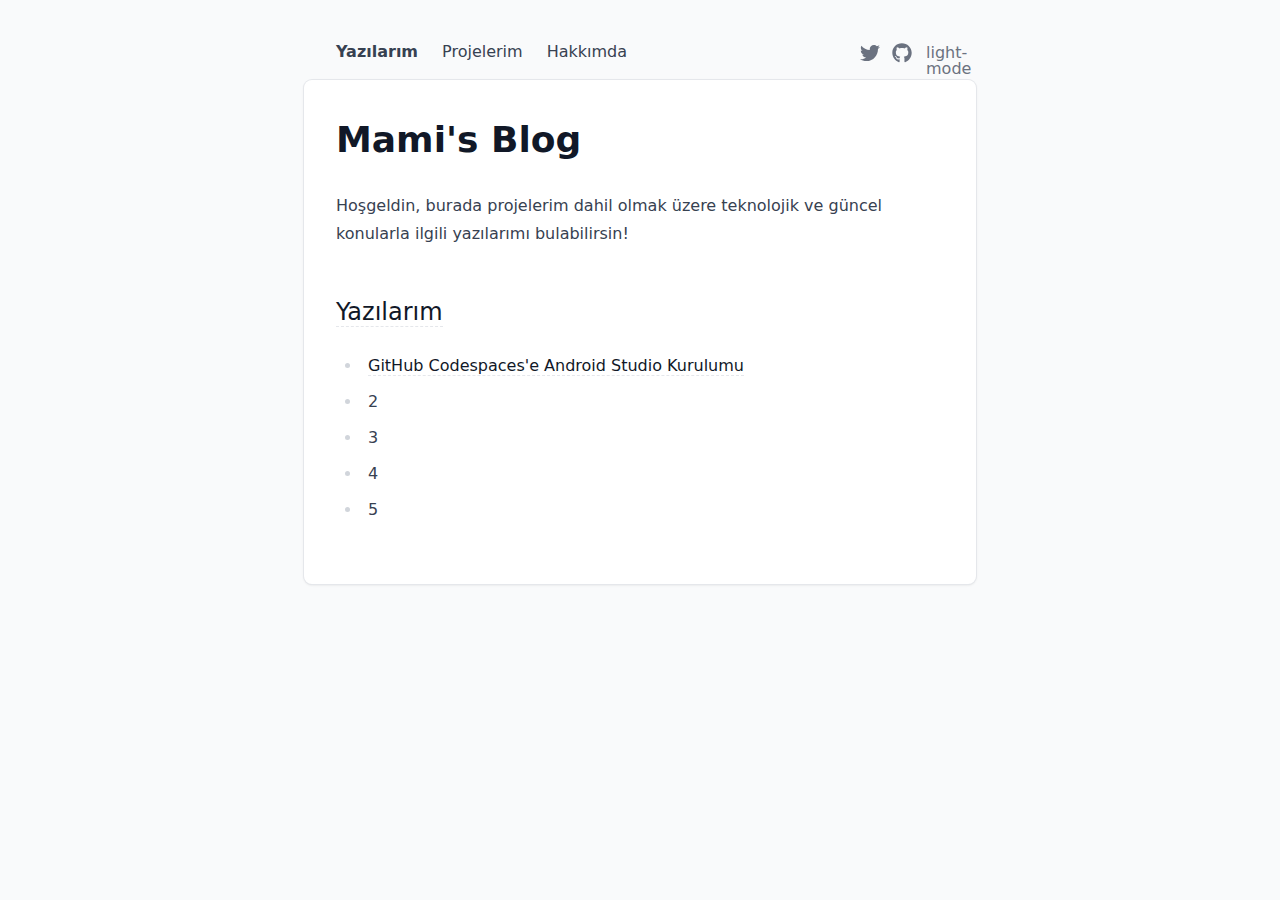
<file: index.html>
<!DOCTYPE html><html  lang="en" data-capo=""><head><meta charset="utf-8">
<meta name="viewport" content="width=device-width, initial-scale=1">
<title>Mami&#x27;s Blog</title>
<style>/*! tailwindcss v3.4.4 | MIT License | https://tailwindcss.com*/*,:after,:before{border:0 solid #e5e7eb;box-sizing:border-box}:after,:before{--tw-content:""}:host,html{line-height:1.5;-webkit-text-size-adjust:100%;font-family:ui-sans-serif,system-ui,sans-serif,Apple Color Emoji,Segoe UI Emoji,Segoe UI Symbol,Noto Color Emoji;font-feature-settings:normal;font-variation-settings:normal;tab-size:4;-webkit-tap-highlight-color:transparent}body{line-height:inherit;margin:0}hr{border-top-width:1px;color:inherit;height:0}abbr:where([title]){-webkit-text-decoration:underline dotted;text-decoration:underline dotted}h1,h2,h3,h4,h5,h6{font-size:inherit;font-weight:inherit}a{color:inherit;text-decoration:inherit}b,strong{font-weight:bolder}code,kbd,pre,samp{font-family:ui-monospace,SFMono-Regular,Menlo,Monaco,Consolas,Liberation Mono,Courier New,monospace;font-feature-settings:normal;font-size:1em;font-variation-settings:normal}small{font-size:80%}sub,sup{font-size:75%;line-height:0;position:relative;vertical-align:initial}sub{bottom:-.25em}sup{top:-.5em}table{border-collapse:collapse;border-color:inherit;text-indent:0}button,input,optgroup,select,textarea{color:inherit;font-family:inherit;font-feature-settings:inherit;font-size:100%;font-variation-settings:inherit;font-weight:inherit;letter-spacing:inherit;line-height:inherit;margin:0;padding:0}button,select{text-transform:none}button,input:where([type=button]),input:where([type=reset]),input:where([type=submit]){-webkit-appearance:button;background-color:initial;background-image:none}:-moz-focusring{outline:auto}:-moz-ui-invalid{box-shadow:none}progress{vertical-align:initial}::-webkit-inner-spin-button,::-webkit-outer-spin-button{height:auto}[type=search]{-webkit-appearance:textfield;outline-offset:-2px}::-webkit-search-decoration{-webkit-appearance:none}::-webkit-file-upload-button{-webkit-appearance:button;font:inherit}summary{display:list-item}blockquote,dd,dl,figure,h1,h2,h3,h4,h5,h6,hr,p,pre{margin:0}fieldset{margin:0}fieldset,legend{padding:0}menu,ol,ul{list-style:none;margin:0;padding:0}dialog{padding:0}textarea{resize:vertical}input::placeholder,textarea::placeholder{color:#9ca3af;opacity:1}[role=button],button{cursor:pointer}:disabled{cursor:default}audio,canvas,embed,iframe,img,object,svg,video{display:block;vertical-align:middle}img,video{height:auto;max-width:100%}[hidden]{display:none}*,::backdrop,:after,:before{--tw-border-spacing-x:0;--tw-border-spacing-y:0;--tw-translate-x:0;--tw-translate-y:0;--tw-rotate:0;--tw-skew-x:0;--tw-skew-y:0;--tw-scale-x:1;--tw-scale-y:1;--tw-pan-x: ;--tw-pan-y: ;--tw-pinch-zoom: ;--tw-scroll-snap-strictness:proximity;--tw-gradient-from-position: ;--tw-gradient-via-position: ;--tw-gradient-to-position: ;--tw-ordinal: ;--tw-slashed-zero: ;--tw-numeric-figure: ;--tw-numeric-spacing: ;--tw-numeric-fraction: ;--tw-ring-inset: ;--tw-ring-offset-width:0px;--tw-ring-offset-color:#fff;--tw-ring-color:#3b82f680;--tw-ring-offset-shadow:0 0 #0000;--tw-ring-shadow:0 0 #0000;--tw-shadow:0 0 #0000;--tw-shadow-colored:0 0 #0000;--tw-blur: ;--tw-brightness: ;--tw-contrast: ;--tw-grayscale: ;--tw-hue-rotate: ;--tw-invert: ;--tw-saturate: ;--tw-sepia: ;--tw-drop-shadow: ;--tw-backdrop-blur: ;--tw-backdrop-brightness: ;--tw-backdrop-contrast: ;--tw-backdrop-grayscale: ;--tw-backdrop-hue-rotate: ;--tw-backdrop-invert: ;--tw-backdrop-opacity: ;--tw-backdrop-saturate: ;--tw-backdrop-sepia: ;--tw-contain-size: ;--tw-contain-layout: ;--tw-contain-paint: ;--tw-contain-style: }.container{width:100%}@media (min-width:640px){.container{max-width:640px}}@media (min-width:768px){.container{max-width:768px}}@media (min-width:1024px){.container{max-width:1024px}}@media (min-width:1280px){.container{max-width:1280px}}@media (min-width:1536px){.container{max-width:1536px}}.prose{color:var(--tw-prose-body);max-width:65ch}.prose :where(p):not(:where([class~=not-prose],[class~=not-prose] *)){margin-bottom:1.25em;margin-top:1.25em}.prose :where([class~=lead]):not(:where([class~=not-prose],[class~=not-prose] *)){color:var(--tw-prose-lead);font-size:1.25em;line-height:1.6;margin-bottom:1.2em;margin-top:1.2em}.prose :where(a):not(:where([class~=not-prose],[class~=not-prose] *)){color:var(--tw-prose-links);font-weight:500;text-decoration:underline}.prose :where(strong):not(:where([class~=not-prose],[class~=not-prose] *)){color:var(--tw-prose-bold);font-weight:600}.prose :where(a strong):not(:where([class~=not-prose],[class~=not-prose] *)){color:inherit}.prose :where(blockquote strong):not(:where([class~=not-prose],[class~=not-prose] *)){color:inherit}.prose :where(thead th strong):not(:where([class~=not-prose],[class~=not-prose] *)){color:inherit}.prose :where(ol):not(:where([class~=not-prose],[class~=not-prose] *)){list-style-type:decimal;margin-bottom:1.25em;margin-top:1.25em;padding-inline-start:1.625em}.prose :where(ol[type=A]):not(:where([class~=not-prose],[class~=not-prose] *)){list-style-type:upper-alpha}.prose :where(ol[type=a]):not(:where([class~=not-prose],[class~=not-prose] *)){list-style-type:lower-alpha}.prose :where(ol[type=A s]):not(:where([class~=not-prose],[class~=not-prose] *)){list-style-type:upper-alpha}.prose :where(ol[type=a s]):not(:where([class~=not-prose],[class~=not-prose] *)){list-style-type:lower-alpha}.prose :where(ol[type=I]):not(:where([class~=not-prose],[class~=not-prose] *)){list-style-type:upper-roman}.prose :where(ol[type=i]):not(:where([class~=not-prose],[class~=not-prose] *)){list-style-type:lower-roman}.prose :where(ol[type=I s]):not(:where([class~=not-prose],[class~=not-prose] *)){list-style-type:upper-roman}.prose :where(ol[type=i s]):not(:where([class~=not-prose],[class~=not-prose] *)){list-style-type:lower-roman}.prose :where(ol[type="1"]):not(:where([class~=not-prose],[class~=not-prose] *)){list-style-type:decimal}.prose :where(ul):not(:where([class~=not-prose],[class~=not-prose] *)){list-style-type:disc;margin-bottom:1.25em;margin-top:1.25em;padding-inline-start:1.625em}.prose :where(ol>li):not(:where([class~=not-prose],[class~=not-prose] *))::marker{color:var(--tw-prose-counters);font-weight:400}.prose :where(ul>li):not(:where([class~=not-prose],[class~=not-prose] *))::marker{color:var(--tw-prose-bullets)}.prose :where(dt):not(:where([class~=not-prose],[class~=not-prose] *)){color:var(--tw-prose-headings);font-weight:600;margin-top:1.25em}.prose :where(hr):not(:where([class~=not-prose],[class~=not-prose] *)){border-color:var(--tw-prose-hr);border-top-width:1px;margin-bottom:3em;margin-top:3em}.prose :where(blockquote):not(:where([class~=not-prose],[class~=not-prose] *)){border-inline-start-color:var(--tw-prose-quote-borders);border-inline-start-width:.25rem;color:var(--tw-prose-quotes);font-style:italic;font-weight:500;margin-bottom:1.6em;margin-top:1.6em;padding-inline-start:1em;quotes:"\201C""\201D""\2018""\2019"}.prose :where(blockquote p:first-of-type):not(:where([class~=not-prose],[class~=not-prose] *)):before{content:open-quote}.prose :where(blockquote p:last-of-type):not(:where([class~=not-prose],[class~=not-prose] *)):after{content:close-quote}.prose :where(h1):not(:where([class~=not-prose],[class~=not-prose] *)){color:var(--tw-prose-headings);font-size:2.25em;font-weight:800;line-height:1.1111111;margin-bottom:.8888889em;margin-top:0}.prose :where(h1 strong):not(:where([class~=not-prose],[class~=not-prose] *)){color:inherit;font-weight:900}.prose :where(h2):not(:where([class~=not-prose],[class~=not-prose] *)){color:var(--tw-prose-headings);font-size:1.5em;font-weight:700;line-height:1.3333333;margin-bottom:1em;margin-top:2em}.prose :where(h2 strong):not(:where([class~=not-prose],[class~=not-prose] *)){color:inherit;font-weight:800}.prose :where(h3):not(:where([class~=not-prose],[class~=not-prose] *)){color:var(--tw-prose-headings);font-size:1.25em;font-weight:600;line-height:1.6;margin-bottom:.6em;margin-top:1.6em}.prose :where(h3 strong):not(:where([class~=not-prose],[class~=not-prose] *)){color:inherit;font-weight:700}.prose :where(h4):not(:where([class~=not-prose],[class~=not-prose] *)){color:var(--tw-prose-headings);font-weight:600;line-height:1.5;margin-bottom:.5em;margin-top:1.5em}.prose :where(h4 strong):not(:where([class~=not-prose],[class~=not-prose] *)){color:inherit;font-weight:700}.prose :where(img):not(:where([class~=not-prose],[class~=not-prose] *)){margin-bottom:2em;margin-top:2em}.prose :where(picture):not(:where([class~=not-prose],[class~=not-prose] *)){display:block;margin-bottom:2em;margin-top:2em}.prose :where(video):not(:where([class~=not-prose],[class~=not-prose] *)){margin-bottom:2em;margin-top:2em}.prose :where(kbd):not(:where([class~=not-prose],[class~=not-prose] *)){border-radius:.3125rem;box-shadow:0 0 0 1px rgb(var(--tw-prose-kbd-shadows)/10%),0 3px 0 rgb(var(--tw-prose-kbd-shadows)/10%);color:var(--tw-prose-kbd);font-family:inherit;font-size:.875em;font-weight:500;padding-inline-end:.375em;padding-bottom:.1875em;padding-top:.1875em;padding-inline-start:.375em}.prose :where(code):not(:where([class~=not-prose],[class~=not-prose] *)){color:var(--tw-prose-code);font-size:.875em;font-weight:600}.prose :where(code):not(:where([class~=not-prose],[class~=not-prose] *)):before{content:"`"}.prose :where(code):not(:where([class~=not-prose],[class~=not-prose] *)):after{content:"`"}.prose :where(a code):not(:where([class~=not-prose],[class~=not-prose] *)){color:inherit}.prose :where(h1 code):not(:where([class~=not-prose],[class~=not-prose] *)){color:inherit}.prose :where(h2 code):not(:where([class~=not-prose],[class~=not-prose] *)){color:inherit;font-size:.875em}.prose :where(h3 code):not(:where([class~=not-prose],[class~=not-prose] *)){color:inherit;font-size:.9em}.prose :where(h4 code):not(:where([class~=not-prose],[class~=not-prose] *)){color:inherit}.prose :where(blockquote code):not(:where([class~=not-prose],[class~=not-prose] *)){color:inherit}.prose :where(thead th code):not(:where([class~=not-prose],[class~=not-prose] *)){color:inherit}.prose :where(pre):not(:where([class~=not-prose],[class~=not-prose] *)){background-color:var(--tw-prose-pre-bg);border-radius:.375rem;color:var(--tw-prose-pre-code);font-size:.875em;font-weight:400;line-height:1.7142857;margin-bottom:1.7142857em;margin-top:1.7142857em;overflow-x:auto;padding-inline-end:1.1428571em;padding-bottom:.8571429em;padding-top:.8571429em;padding-inline-start:1.1428571em}.prose :where(pre code):not(:where([class~=not-prose],[class~=not-prose] *)){background-color:initial;border-radius:0;border-width:0;color:inherit;font-family:inherit;font-size:inherit;font-weight:inherit;line-height:inherit;padding:0}.prose :where(pre code):not(:where([class~=not-prose],[class~=not-prose] *)):before{content:none}.prose :where(pre code):not(:where([class~=not-prose],[class~=not-prose] *)):after{content:none}.prose :where(table):not(:where([class~=not-prose],[class~=not-prose] *)){font-size:.875em;line-height:1.7142857;margin-bottom:2em;margin-top:2em;table-layout:auto;text-align:start;width:100%}.prose :where(thead):not(:where([class~=not-prose],[class~=not-prose] *)){border-bottom-color:var(--tw-prose-th-borders);border-bottom-width:1px}.prose :where(thead th):not(:where([class~=not-prose],[class~=not-prose] *)){color:var(--tw-prose-headings);font-weight:600;padding-inline-end:.5714286em;padding-bottom:.5714286em;padding-inline-start:.5714286em;vertical-align:bottom}.prose :where(tbody tr):not(:where([class~=not-prose],[class~=not-prose] *)){border-bottom-color:var(--tw-prose-td-borders);border-bottom-width:1px}.prose :where(tbody tr:last-child):not(:where([class~=not-prose],[class~=not-prose] *)){border-bottom-width:0}.prose :where(tbody td):not(:where([class~=not-prose],[class~=not-prose] *)){vertical-align:initial}.prose :where(tfoot):not(:where([class~=not-prose],[class~=not-prose] *)){border-top-color:var(--tw-prose-th-borders);border-top-width:1px}.prose :where(tfoot td):not(:where([class~=not-prose],[class~=not-prose] *)){vertical-align:top}.prose :where(figure>*):not(:where([class~=not-prose],[class~=not-prose] *)){margin-bottom:0;margin-top:0}.prose :where(figcaption):not(:where([class~=not-prose],[class~=not-prose] *)){color:var(--tw-prose-captions);font-size:.875em;line-height:1.4285714;margin-top:.8571429em}.prose{--tw-prose-body:#374151;--tw-prose-headings:#111827;--tw-prose-lead:#4b5563;--tw-prose-links:#111827;--tw-prose-bold:#111827;--tw-prose-counters:#6b7280;--tw-prose-bullets:#d1d5db;--tw-prose-hr:#e5e7eb;--tw-prose-quotes:#111827;--tw-prose-quote-borders:#e5e7eb;--tw-prose-captions:#6b7280;--tw-prose-kbd:#111827;--tw-prose-kbd-shadows:17 24 39;--tw-prose-code:#111827;--tw-prose-pre-code:#e5e7eb;--tw-prose-pre-bg:#1f2937;--tw-prose-th-borders:#d1d5db;--tw-prose-td-borders:#e5e7eb;--tw-prose-invert-body:#d1d5db;--tw-prose-invert-headings:#fff;--tw-prose-invert-lead:#9ca3af;--tw-prose-invert-links:#fff;--tw-prose-invert-bold:#fff;--tw-prose-invert-counters:#9ca3af;--tw-prose-invert-bullets:#4b5563;--tw-prose-invert-hr:#374151;--tw-prose-invert-quotes:#f3f4f6;--tw-prose-invert-quote-borders:#374151;--tw-prose-invert-captions:#9ca3af;--tw-prose-invert-kbd:#fff;--tw-prose-invert-kbd-shadows:255 255 255;--tw-prose-invert-code:#fff;--tw-prose-invert-pre-code:#d1d5db;--tw-prose-invert-pre-bg:#00000080;--tw-prose-invert-th-borders:#4b5563;--tw-prose-invert-td-borders:#374151;font-size:1rem;line-height:1.75}.prose :where(picture>img):not(:where([class~=not-prose],[class~=not-prose] *)){margin-bottom:0;margin-top:0}.prose :where(li):not(:where([class~=not-prose],[class~=not-prose] *)){margin-bottom:.5em;margin-top:.5em}.prose :where(ol>li):not(:where([class~=not-prose],[class~=not-prose] *)){padding-inline-start:.375em}.prose :where(ul>li):not(:where([class~=not-prose],[class~=not-prose] *)){padding-inline-start:.375em}.prose :where(.prose>ul>li p):not(:where([class~=not-prose],[class~=not-prose] *)){margin-bottom:.75em;margin-top:.75em}.prose :where(.prose>ul>li>p:first-child):not(:where([class~=not-prose],[class~=not-prose] *)){margin-top:1.25em}.prose :where(.prose>ul>li>p:last-child):not(:where([class~=not-prose],[class~=not-prose] *)){margin-bottom:1.25em}.prose :where(.prose>ol>li>p:first-child):not(:where([class~=not-prose],[class~=not-prose] *)){margin-top:1.25em}.prose :where(.prose>ol>li>p:last-child):not(:where([class~=not-prose],[class~=not-prose] *)){margin-bottom:1.25em}.prose :where(ul ul,ul ol,ol ul,ol ol):not(:where([class~=not-prose],[class~=not-prose] *)){margin-bottom:.75em;margin-top:.75em}.prose :where(dl):not(:where([class~=not-prose],[class~=not-prose] *)){margin-bottom:1.25em;margin-top:1.25em}.prose :where(dd):not(:where([class~=not-prose],[class~=not-prose] *)){margin-top:.5em;padding-inline-start:1.625em}.prose :where(hr+*):not(:where([class~=not-prose],[class~=not-prose] *)){margin-top:0}.prose :where(h2+*):not(:where([class~=not-prose],[class~=not-prose] *)){margin-top:0}.prose :where(h3+*):not(:where([class~=not-prose],[class~=not-prose] *)){margin-top:0}.prose :where(h4+*):not(:where([class~=not-prose],[class~=not-prose] *)){margin-top:0}.prose :where(thead th:first-child):not(:where([class~=not-prose],[class~=not-prose] *)){padding-inline-start:0}.prose :where(thead th:last-child):not(:where([class~=not-prose],[class~=not-prose] *)){padding-inline-end:0}.prose :where(tbody td,tfoot td):not(:where([class~=not-prose],[class~=not-prose] *)){padding-inline-end:.5714286em;padding-bottom:.5714286em;padding-top:.5714286em;padding-inline-start:.5714286em}.prose :where(tbody td:first-child,tfoot td:first-child):not(:where([class~=not-prose],[class~=not-prose] *)){padding-inline-start:0}.prose :where(tbody td:last-child,tfoot td:last-child):not(:where([class~=not-prose],[class~=not-prose] *)){padding-inline-end:0}.prose :where(figure):not(:where([class~=not-prose],[class~=not-prose] *)){margin-bottom:2em;margin-top:2em}.prose :where(.prose>:first-child):not(:where([class~=not-prose],[class~=not-prose] *)){margin-top:0}.prose :where(.prose>:last-child):not(:where([class~=not-prose],[class~=not-prose] *)){margin-bottom:0}.sr-only{height:1px;margin:-1px;overflow:hidden;padding:0;position:absolute;width:1px;clip:rect(0,0,0,0);border-width:0;white-space:nowrap}.m-auto{margin:auto}.mx-auto{margin-left:auto;margin-right:auto}.mr-6{margin-right:1.5rem}.block{display:block}.inline-block{display:inline-block}.flex{display:flex}.inline-flex{display:inline-flex}.h-4{height:1rem}.h-5{height:1.25rem}.w-4{width:1rem}.w-5{width:1.25rem}.max-w-2xl{max-width:42rem}.max-w-full{max-width:100%}.max-w-none{max-width:none}.items-center{align-items:center}.justify-between{justify-content:space-between}.gap-1{gap:.25rem}.space-x-3>:not([hidden])~:not([hidden]){--tw-space-x-reverse:0;margin-left:calc(.75rem*(1 - var(--tw-space-x-reverse)));margin-right:calc(.75rem*var(--tw-space-x-reverse))}.overflow-x-auto{overflow-x:auto}.rounded{border-radius:.25rem}.bg-gray-50{--tw-bg-opacity:1;background-color:rgb(249 250 251/var(--tw-bg-opacity))}.bg-gray-800{--tw-bg-opacity:1;background-color:rgb(31 41 55/var(--tw-bg-opacity))}.bg-white{--tw-bg-opacity:1;background-color:rgb(255 255 255/var(--tw-bg-opacity))}.px-3{padding-left:.75rem;padding-right:.75rem}.px-4{padding-left:1rem;padding-right:1rem}.py-1{padding-bottom:.25rem;padding-top:.25rem}.py-10{padding-bottom:2.5rem;padding-top:2.5rem}.py-4{padding-bottom:1rem;padding-top:1rem}.text-2xl{font-size:1.5rem;line-height:2rem}.font-bold{font-weight:700}.text-black{--tw-text-opacity:1;color:rgb(0 0 0/var(--tw-text-opacity))}.text-gray-500{--tw-text-opacity:1;color:rgb(107 114 128/var(--tw-text-opacity))}.text-gray-700{--tw-text-opacity:1;color:rgb(55 65 81/var(--tw-text-opacity))}.text-white{--tw-text-opacity:1;color:rgb(255 255 255/var(--tw-text-opacity))}.no-underline{text-decoration-line:none}.ring-1{--tw-ring-offset-shadow:var(--tw-ring-inset) 0 0 0 var(--tw-ring-offset-width) var(--tw-ring-offset-color);--tw-ring-shadow:var(--tw-ring-inset) 0 0 0 calc(1px + var(--tw-ring-offset-width)) var(--tw-ring-color);box-shadow:var(--tw-ring-offset-shadow),var(--tw-ring-shadow),var(--tw-shadow,0 0 #0000)}.ring-gray-200{--tw-ring-opacity:1;--tw-ring-color:rgb(229 231 235/var(--tw-ring-opacity))}.transition{transition-duration:.15s;transition-property:color,background-color,border-color,text-decoration-color,fill,stroke,opacity,box-shadow,transform,filter,-webkit-backdrop-filter;transition-property:color,background-color,border-color,text-decoration-color,fill,stroke,opacity,box-shadow,transform,filter,backdrop-filter;transition-property:color,background-color,border-color,text-decoration-color,fill,stroke,opacity,box-shadow,transform,filter,backdrop-filter,-webkit-backdrop-filter;transition-timing-function:cubic-bezier(.4,0,.2,1)}.dark\:prose-invert:is(.dark *){--tw-prose-body:var(--tw-prose-invert-body);--tw-prose-headings:var(--tw-prose-invert-headings);--tw-prose-lead:var(--tw-prose-invert-lead);--tw-prose-links:var(--tw-prose-invert-links);--tw-prose-bold:var(--tw-prose-invert-bold);--tw-prose-counters:var(--tw-prose-invert-counters);--tw-prose-bullets:var(--tw-prose-invert-bullets);--tw-prose-hr:var(--tw-prose-invert-hr);--tw-prose-quotes:var(--tw-prose-invert-quotes);--tw-prose-quote-borders:var(--tw-prose-invert-quote-borders);--tw-prose-captions:var(--tw-prose-invert-captions);--tw-prose-kbd:var(--tw-prose-invert-kbd);--tw-prose-kbd-shadows:var(--tw-prose-invert-kbd-shadows);--tw-prose-code:var(--tw-prose-invert-code);--tw-prose-pre-code:var(--tw-prose-invert-pre-code);--tw-prose-pre-bg:var(--tw-prose-invert-pre-bg);--tw-prose-th-borders:var(--tw-prose-invert-th-borders);--tw-prose-td-borders:var(--tw-prose-invert-td-borders)}.hover\:text-gray-700:hover{--tw-text-opacity:1;color:rgb(55 65 81/var(--tw-text-opacity))}.prose-a\:border-b :is(:where(a):not(:where([class~=not-prose],[class~=not-prose] *))){border-bottom-width:1px}.prose-a\:border-dashed :is(:where(a):not(:where([class~=not-prose],[class~=not-prose] *))){border-style:dashed}.prose-a\:font-normal :is(:where(a):not(:where([class~=not-prose],[class~=not-prose] *))){font-weight:400}.prose-a\:no-underline :is(:where(a):not(:where([class~=not-prose],[class~=not-prose] *))){text-decoration-line:none}.hover\:prose-a\:border-solid :is(:where(a):not(:where([class~=not-prose],[class~=not-prose] *))):hover{border-style:solid}.hover\:prose-a\:border-primary-400 :is(:where(a):not(:where([class~=not-prose],[class~=not-prose] *))):hover{--tw-border-opacity:1;border-color:rgb(52 211 153/var(--tw-border-opacity))}.hover\:prose-a\:text-primary-400 :is(:where(a):not(:where([class~=not-prose],[class~=not-prose] *))):hover{--tw-text-opacity:1;color:rgb(52 211 153/var(--tw-text-opacity))}.prose-pre\:bg-gray-100 :is(:where(pre):not(:where([class~=not-prose],[class~=not-prose] *))){--tw-bg-opacity:1;background-color:rgb(243 244 246/var(--tw-bg-opacity))}.dark\:bg-gray-200:is(.dark *){--tw-bg-opacity:1;background-color:rgb(229 231 235/var(--tw-bg-opacity))}.dark\:bg-gray-800:is(.dark *){--tw-bg-opacity:1;background-color:rgb(31 41 55/var(--tw-bg-opacity))}.dark\:bg-gray-900:is(.dark *){--tw-bg-opacity:1;background-color:rgb(17 24 39/var(--tw-bg-opacity))}.dark\:text-gray-100:is(.dark *){--tw-text-opacity:1;color:rgb(243 244 246/var(--tw-text-opacity))}.dark\:text-gray-200:is(.dark *){--tw-text-opacity:1;color:rgb(229 231 235/var(--tw-text-opacity))}.dark\:text-gray-300:is(.dark *){--tw-text-opacity:1;color:rgb(209 213 219/var(--tw-text-opacity))}.dark\:text-gray-950:is(.dark *){--tw-text-opacity:1;color:rgb(3 7 18/var(--tw-text-opacity))}.dark\:ring-gray-700:is(.dark *){--tw-ring-opacity:1;--tw-ring-color:rgb(55 65 81/var(--tw-ring-opacity))}.dark\:hover\:text-gray-300:hover:is(.dark *){--tw-text-opacity:1;color:rgb(209 213 219/var(--tw-text-opacity))}.dark\:prose-pre\:bg-gray-900 :is(:where(pre):not(:where([class~=not-prose],[class~=not-prose] *))):is(.dark *){--tw-bg-opacity:1;background-color:rgb(17 24 39/var(--tw-bg-opacity))}@media (min-width:640px){.sm\:rounded{border-radius:.25rem}.sm\:rounded-lg{border-radius:.5rem}.sm\:px-8{padding-left:2rem;padding-right:2rem}.sm\:pb-10{padding-bottom:2.5rem}.sm\:pt-6{padding-top:1.5rem}.sm\:shadow{--tw-shadow:0 1px 3px 0 #0000001a,0 1px 2px -1px #0000001a;--tw-shadow-colored:0 1px 3px 0 var(--tw-shadow-color),0 1px 2px -1px var(--tw-shadow-color);box-shadow:var(--tw-ring-offset-shadow,0 0 #0000),var(--tw-ring-shadow,0 0 #0000),var(--tw-shadow)}}</style>
<style>.icon[data-v-a23fa088]{display:inline-block;vertical-align:middle}</style>
<style>body{--tw-bg-opacity:1;background-color:rgb(249 250 251/var(--tw-bg-opacity));--tw-text-opacity:1;color:rgb(0 0 0/var(--tw-text-opacity))}body:is(.dark *){--tw-bg-opacity:1;background-color:rgb(17 24 39/var(--tw-bg-opacity));--tw-text-opacity:1;color:rgb(255 255 255/var(--tw-text-opacity))}</style>
<link rel="stylesheet" href="/_nuxt/entry.DKBQNFti.css">
<link rel="preload" as="fetch" crossorigin="anonymous" href="/_payload.json?e37c7263-950e-477f-a17d-6c5975c581ac">
<link rel="modulepreload" as="script" crossorigin href="/_nuxt/2_rMHD9M.js">
<link rel="modulepreload" as="script" crossorigin href="/_nuxt/Dz0_SCVh.js">
<link rel="modulepreload" as="script" crossorigin href="/_nuxt/C1yHQA06.js">
<link rel="modulepreload" as="script" crossorigin href="/_nuxt/DfB_Ea3t.js">
<link rel="modulepreload" as="script" crossorigin href="/_nuxt/kOy50CgC.js">
<link rel="modulepreload" as="script" crossorigin href="/_nuxt/Dnd51l0P.js">
<link rel="modulepreload" as="script" crossorigin href="/_nuxt/DUNj1fqb.js">
<link rel="modulepreload" as="script" crossorigin href="/_nuxt/CvVb5fh3.js">
<link rel="modulepreload" as="script" crossorigin href="/_nuxt/dvc-xzWJ.js">
<link rel="modulepreload" as="script" crossorigin href="/_nuxt/CowWFcYe.js">
<link rel="modulepreload" as="script" crossorigin href="/_nuxt/DikfB1v8.js">
<link rel="modulepreload" as="script" crossorigin href="/_nuxt/CKG8eM-c.js">
<link rel="modulepreload" as="script" crossorigin href="/_nuxt/2YHf6Oo1.js">
<link rel="modulepreload" as="script" crossorigin href="/_nuxt/DUgV4444.js">
<link rel="modulepreload" as="script" crossorigin href="/_nuxt/CwersYaw.js">
<link rel="modulepreload" as="script" crossorigin href="/_nuxt/CB0OjdhM.js">
<link rel="prefetch" as="script" crossorigin href="/_nuxt/CGOnnE_f.js">
<link rel="prefetch" as="script" crossorigin href="/_nuxt/C5jzojDY.js">
<link rel="prefetch" as="style" href="/_nuxt/useStudio.D6f7eSn9.css">
<link rel="prefetch" as="script" crossorigin href="/_nuxt/Ckne6KfO.js">
<link rel="prefetch" as="script" crossorigin href="/_nuxt/CQmlOBDJ.js">
<link rel="prefetch" as="script" crossorigin href="/_nuxt/sM_HTghB.js">
<meta content="/cover.jpg" property="og:image">
<meta name="twitter:card" content="summary_large_image">
<meta property="og:title" content="Mami's Blog">
<meta name="description" content="Hoşgeldin, burada projelerim dahil olmak üzere teknolojik ve güncel konularla ilgili yazılarımı bulabilirsin!">
<meta property="og:description" content="Hoşgeldin, burada projelerim dahil olmak üzere teknolojik ve güncel konularla ilgili yazılarımı bulabilirsin!">
<script type="module" src="/_nuxt/2_rMHD9M.js" crossorigin></script><script>"use strict";(()=>{const a=window,e=document.documentElement,c=window.localStorage,d=["dark","light"],n=c&&c.getItem&&c.getItem("nuxt-color-mode")||"system";let l=n==="system"?f():n;const i=e.getAttribute("data-color-mode-forced");i&&(l=i),r(l),a["__NUXT_COLOR_MODE__"]={preference:n,value:l,getColorScheme:f,addColorScheme:r,removeColorScheme:u};function r(o){const t=""+o+"",s="";e.classList?e.classList.add(t):e.className+=" "+t,s&&e.setAttribute("data-"+s,o)}function u(o){const t=""+o+"",s="";e.classList?e.classList.remove(t):e.className=e.className.replace(new RegExp(t,"g"),""),s&&e.removeAttribute("data-"+s)}function m(o){return a.matchMedia("(prefers-color-scheme"+o+")")}function f(){if(a.matchMedia&&m("").media!=="not all"){for(const o of d)if(m(":"+o).matches)return o}return"light"}})();
</script></head><body><div id="__nuxt"><div class="sm:pt-6 sm:pb-10"><!----><!----><!----><div class="nuxt-loading-indicator" style="position:fixed;top:0;right:0;left:0;pointer-events:none;width:auto;height:3px;opacity:0;background:repeating-linear-gradient(to right,#00dc82 0%,#34cdfe 50%,#0047e1 100%);background-size:Infinity% auto;transform:scaleX(0%);transform-origin:left;transition:transform 0.1s, height 0.4s, opacity 0.4s;z-index:999999;"></div><div class="flex justify-between max-w-2xl px-4 py-4 mx-auto sm:px-8"><div class="text-gray-700 dark:text-gray-200"><!--[--><a aria-current="page" href="/" class="font-bold router-link-exact-active mr-6">Yazılarım</a><a href="/projects" class="mr-6">Projelerim</a><a href="/about" class="mr-6">Hakkımda</a><!--]--></div><div class="space-x-3 transition text-gray-500"><a href="https://twitter.com/mamiiblt" title="Twitter" class="dark:text-gray-100 hover:text-gray-700 dark:hover:text-gray-300"><svg xmlns="http://www.w3.org/2000/svg" xmlns:xlink="http://www.w3.org/1999/xlink" aria-hidden="true" role="img" class="icon w-5 h-5" style="" width="1em" height="1em" viewBox="0 0 512 512" data-v-a23fa088><path fill="currentColor" d="M459.37 151.716c.325 4.548.325 9.097.325 13.645c0 138.72-105.583 298.558-298.558 298.558c-59.452 0-114.68-17.219-161.137-47.106c8.447.974 16.568 1.299 25.34 1.299c49.055 0 94.213-16.568 130.274-44.832c-46.132-.975-84.792-31.188-98.112-72.772c6.498.974 12.995 1.624 19.818 1.624c9.421 0 18.843-1.3 27.614-3.573c-48.081-9.747-84.143-51.98-84.143-102.985v-1.299c13.969 7.797 30.214 12.67 47.431 13.319c-28.264-18.843-46.781-51.005-46.781-87.391c0-19.492 5.197-37.36 14.294-52.954c51.655 63.675 129.3 105.258 216.365 109.807c-1.624-7.797-2.599-15.918-2.599-24.04c0-57.828 46.782-104.934 104.934-104.934c30.213 0 57.502 12.67 76.67 33.137c23.715-4.548 46.456-13.32 66.599-25.34c-7.798 24.366-24.366 44.833-46.132 57.827c21.117-2.273 41.584-8.122 60.426-16.243c-14.292 20.791-32.161 39.308-52.628 54.253"/></svg></a><a href="https://github.com/mamiiblt" title="GitHub" class="dark:text-gray-100 hover:text-gray-700 dark:hover:text-gray-300"><svg xmlns="http://www.w3.org/2000/svg" xmlns:xlink="http://www.w3.org/1999/xlink" aria-hidden="true" role="img" class="icon w-5 h-5" style="" width="1em" height="1em" viewBox="0 0 496 512" data-v-a23fa088><path fill="currentColor" d="M165.9 397.4c0 2-2.3 3.6-5.2 3.6c-3.3.3-5.6-1.3-5.6-3.6c0-2 2.3-3.6 5.2-3.6c3-.3 5.6 1.3 5.6 3.6m-31.1-4.5c-.7 2 1.3 4.3 4.3 4.9c2.6 1 5.6 0 6.2-2s-1.3-4.3-4.3-5.2c-2.6-.7-5.5.3-6.2 2.3m44.2-1.7c-2.9.7-4.9 2.6-4.6 4.9c.3 2 2.9 3.3 5.9 2.6c2.9-.7 4.9-2.6 4.6-4.6c-.3-1.9-3-3.2-5.9-2.9M244.8 8C106.1 8 0 113.3 0 252c0 110.9 69.8 205.8 169.5 239.2c12.8 2.3 17.3-5.6 17.3-12.1c0-6.2-.3-40.4-.3-61.4c0 0-70 15-84.7-29.8c0 0-11.4-29.1-27.8-36.6c0 0-22.9-15.7 1.6-15.4c0 0 24.9 2 38.6 25.8c21.9 38.6 58.6 27.5 72.9 20.9c2.3-16 8.8-27.1 16-33.7c-55.9-6.2-112.3-14.3-112.3-110.5c0-27.5 7.6-41.3 23.6-58.9c-2.6-6.5-11.1-33.3 2.6-67.9c20.9-6.5 69 27 69 27c20-5.6 41.5-8.5 62.8-8.5s42.8 2.9 62.8 8.5c0 0 48.1-33.6 69-27c13.7 34.7 5.2 61.4 2.6 67.9c16 17.7 25.8 31.5 25.8 58.9c0 96.5-58.9 104.2-114.8 110.5c9.2 7.9 17 22.9 17 46.4c0 33.7-.3 75.4-.3 83.6c0 6.5 4.6 14.4 17.3 12.1C428.2 457.8 496 362.9 496 252C496 113.3 383.5 8 244.8 8M97.2 352.9c-1.3 1-1 3.3.7 5.2c1.6 1.6 3.9 2.3 5.2 1c1.3-1 1-3.3-.7-5.2c-1.6-1.6-3.9-2.3-5.2-1m-10.8-8.1c-.7 1.3.3 2.9 2.3 3.9c1.6 1 3.6.7 4.3-.7c.7-1.3-.3-2.9-2.3-3.9c-2-.6-3.6-.3-4.3.7m32.4 35.6c-1.6 1.3-1 4.3 1.3 6.2c2.3 2.3 5.2 2.6 6.5 1c1.3-1.3.7-4.3-1.3-6.2c-2.2-2.3-5.2-2.6-6.5-1m-11.4-14.7c-1.6 1-1.6 3.6 0 5.9c1.6 2.3 4.3 3.3 5.6 2.3c1.6-1.3 1.6-3.9 0-6.2c-1.4-2.3-4-3.3-5.6-2"/></svg></a><!----><button aria-label="Color Mode" class="inline-block w-5 dark:text-gray-100 hover:text-gray-700 dark:hover:text-gray-300"><span>...</span></button></div></div><!--[--><div class="document-driven-page"><div class="max-w-2xl px-4 py-10 m-auto bg-white sm:px-8 sm:shadow dark:bg-gray-800 ring-1 ring-gray-200 dark:ring-gray-700 sm:rounded-lg"><main class="max-w-none prose dark:prose-invert prose-pre:bg-gray-100 dark:prose-pre:bg-gray-900 hover:prose-a:text-primary-400 prose-a:font-normal prose-a:no-underline prose-a:border-dashed prose-a:border-b hover:prose-a:border-solid hover:prose-a:border-primary-400"><!--[--><div><h1 id="mamis-blog"><!--[-->Mami&#39;s Blog<!--]--></h1><p><!--[-->Hoşgeldin, burada projelerim dahil olmak üzere teknolojik ve güncel konularla ilgili yazılarımı bulabilirsin!<!--]--></p><h2 id="yazılarım"><a href="#yazılarım"><!--[-->Yazılarım<!--]--></a></h2><ul><!--[--><li><!--[--><a href="/_makaleler/21062024_1" class=""><!--[-->GitHub Codespaces&#39;e Android Studio Kurulumu<!--]--></a><!--]--></li><li><!--[-->2<!--]--></li><li><!--[-->3<!--]--></li><li><!--[-->4<!--]--></li><li><!--[-->5<!--]--></li><!--]--></ul></div><!--]--></main></div></div><!--]--></div></div><div id="teleports"></div><script type="application/json" id="__NUXT_DATA__" data-ssr="true" data-src="/_payload.json?e37c7263-950e-477f-a17d-6c5975c581ac">[{"state":1,"once":115,"_errors":116,"serverRendered":5,"path":11,"prerenderedAt":118},["Reactive",2],{"$scolor-mode":3,"$sdd-pages":7,"$sdd-surrounds":85,"$sdd-globals":98,"$sdd-navigation":100,"$sicons":107},{"preference":4,"value":4,"unknown":5,"forced":6},"system",true,false,["ShallowRef",8],["ShallowReactive",9],{"/":10},{"_path":11,"_dir":12,"_draft":6,"_partial":6,"_locale":12,"title":13,"description":14,"navigation":15,"body":17,"_type":78,"_id":79,"_source":80,"_file":81,"_stem":82,"_extension":83,"layout":84},"/","","Mami's Blog","Hoşgeldin, burada projelerim dahil olmak üzere teknolojik ve güncel konularla ilgili yazılarımı bulabilirsin!",{"title":16},"Yazılarım",{"type":18,"children":19,"toc":74},"root",[20,28,33,39],{"type":21,"tag":22,"props":23,"children":25},"element","h1",{"id":24},"mamis-blog",[26],{"type":27,"value":13},"text",{"type":21,"tag":29,"props":30,"children":31},"p",{},[32],{"type":27,"value":14},{"type":21,"tag":34,"props":35,"children":37},"h2",{"id":36},"yazılarım",[38],{"type":27,"value":16},{"type":21,"tag":40,"props":41,"children":42},"ul",{},[43,54,59,64,69],{"type":21,"tag":44,"props":45,"children":46},"li",{},[47],{"type":21,"tag":48,"props":49,"children":51},"a",{"href":50},"_makaleler/21062024_1",[52],{"type":27,"value":53},"GitHub Codespaces'e Android Studio Kurulumu",{"type":21,"tag":44,"props":55,"children":56},{},[57],{"type":27,"value":58},"2",{"type":21,"tag":44,"props":60,"children":61},{},[62],{"type":27,"value":63},"3",{"type":21,"tag":44,"props":65,"children":66},{},[67],{"type":27,"value":68},"4",{"type":21,"tag":44,"props":70,"children":71},{},[72],{"type":27,"value":73},"5",{"title":12,"searchDepth":75,"depth":75,"links":76},2,[77],{"id":36,"depth":75,"text":16},"markdown","content:1.index.md","content","1.index.md","1.index","md","default",["ShallowRef",86],["ShallowReactive",87],{"/":88},[89,90],null,{"_path":91,"_dir":12,"_draft":6,"_partial":6,"_locale":12,"title":92,"description":93,"navigation":94,"_type":78,"_id":95,"_source":80,"_file":96,"_stem":97,"_extension":83},"/projects","Projelerim","Evet, bu sayfada güncel olarak üzerinde çalıştığım projelerim bulunuyor, üzerinde çalışmayı bıraktığım  projelere GitHub sayfamdan bakabilirsiniz",{"title":92},"content:2.projects.md","2.projects.md","2.projects",["ShallowRef",99],{},[101,102,103],{"title":16,"_path":11},{"title":92,"_path":91},{"title":104,"_path":105,"layout":106},"Hakkımda","/about","full-width",{"fa-brands:twitter":108,"fa-brands:github":112},{"left":109,"top":109,"width":110,"height":110,"rotate":109,"vFlip":6,"hFlip":6,"body":111},0,512,"\u003Cpath fill=\"currentColor\" d=\"M459.37 151.716c.325 4.548.325 9.097.325 13.645c0 138.72-105.583 298.558-298.558 298.558c-59.452 0-114.68-17.219-161.137-47.106c8.447.974 16.568 1.299 25.34 1.299c49.055 0 94.213-16.568 130.274-44.832c-46.132-.975-84.792-31.188-98.112-72.772c6.498.974 12.995 1.624 19.818 1.624c9.421 0 18.843-1.3 27.614-3.573c-48.081-9.747-84.143-51.98-84.143-102.985v-1.299c13.969 7.797 30.214 12.67 47.431 13.319c-28.264-18.843-46.781-51.005-46.781-87.391c0-19.492 5.197-37.36 14.294-52.954c51.655 63.675 129.3 105.258 216.365 109.807c-1.624-7.797-2.599-15.918-2.599-24.04c0-57.828 46.782-104.934 104.934-104.934c30.213 0 57.502 12.67 76.67 33.137c23.715-4.548 46.456-13.32 66.599-25.34c-7.798 24.366-24.366 44.833-46.132 57.827c21.117-2.273 41.584-8.122 60.426-16.243c-14.292 20.791-32.161 39.308-52.628 54.253\"/>",{"left":109,"top":109,"width":113,"height":110,"rotate":109,"vFlip":6,"hFlip":6,"body":114},496,"\u003Cpath fill=\"currentColor\" d=\"M165.9 397.4c0 2-2.3 3.6-5.2 3.6c-3.3.3-5.6-1.3-5.6-3.6c0-2 2.3-3.6 5.2-3.6c3-.3 5.6 1.3 5.6 3.6m-31.1-4.5c-.7 2 1.3 4.3 4.3 4.9c2.6 1 5.6 0 6.2-2s-1.3-4.3-4.3-5.2c-2.6-.7-5.5.3-6.2 2.3m44.2-1.7c-2.9.7-4.9 2.6-4.6 4.9c.3 2 2.9 3.3 5.9 2.6c2.9-.7 4.9-2.6 4.6-4.6c-.3-1.9-3-3.2-5.9-2.9M244.8 8C106.1 8 0 113.3 0 252c0 110.9 69.8 205.8 169.5 239.2c12.8 2.3 17.3-5.6 17.3-12.1c0-6.2-.3-40.4-.3-61.4c0 0-70 15-84.7-29.8c0 0-11.4-29.1-27.8-36.6c0 0-22.9-15.7 1.6-15.4c0 0 24.9 2 38.6 25.8c21.9 38.6 58.6 27.5 72.9 20.9c2.3-16 8.8-27.1 16-33.7c-55.9-6.2-112.3-14.3-112.3-110.5c0-27.5 7.6-41.3 23.6-58.9c-2.6-6.5-11.1-33.3 2.6-67.9c20.9-6.5 69 27 69 27c20-5.6 41.5-8.5 62.8-8.5s42.8 2.9 62.8 8.5c0 0 48.1-33.6 69-27c13.7 34.7 5.2 61.4 2.6 67.9c16 17.7 25.8 31.5 25.8 58.9c0 96.5-58.9 104.2-114.8 110.5c9.2 7.9 17 22.9 17 46.4c0 33.7-.3 75.4-.3 83.6c0 6.5 4.6 14.4 17.3 12.1C428.2 457.8 496 362.9 496 252C496 113.3 383.5 8 244.8 8M97.2 352.9c-1.3 1-1 3.3.7 5.2c1.6 1.6 3.9 2.3 5.2 1c1.3-1 1-3.3-.7-5.2c-1.6-1.6-3.9-2.3-5.2-1m-10.8-8.1c-.7 1.3.3 2.9 2.3 3.9c1.6 1 3.6.7 4.3-.7c.7-1.3-.3-2.9-2.3-3.9c-2-.6-3.6-.3-4.3.7m32.4 35.6c-1.6 1.3-1 4.3 1.3 6.2c2.3 2.3 5.2 2.6 6.5 1c1.3-1.3.7-4.3-1.3-6.2c-2.2-2.3-5.2-2.6-6.5-1m-11.4-14.7c-1.6 1-1.6 3.6 0 5.9c1.6 2.3 4.3 3.3 5.6 2.3c1.6-1.3 1.6-3.9 0-6.2c-1.4-2.3-4-3.3-5.6-2\"/>",["Set"],["ShallowReactive",117],{},1718999423054]</script>
<script>window.__NUXT__={};window.__NUXT__.config={public:{studio:{apiURL:"https://api.nuxt.studio",iframeMessagingAllowedOrigins:""},mdc:{components:{prose:true,map:{p:"prose-p",a:"prose-a",blockquote:"prose-blockquote","code-inline":"prose-code-inline",code:"ProseCodeInline",em:"prose-em",h1:"prose-h1",h2:"prose-h2",h3:"prose-h3",h4:"prose-h4",h5:"prose-h5",h6:"prose-h6",hr:"prose-hr",img:"prose-img",ul:"prose-ul",ol:"prose-ol",li:"prose-li",strong:"prose-strong",table:"prose-table",thead:"prose-thead",tbody:"prose-tbody",td:"prose-td",th:"prose-th",tr:"prose-tr"}},headings:{anchorLinks:{h1:false,h2:true,h3:true,h4:true,h5:false,h6:false}}},content:{locales:[],defaultLocale:"",integrity:1718999404791,experimental:{stripQueryParameters:false,advanceQuery:false,clientDB:false},respectPathCase:false,api:{baseURL:"/api/_content"},navigation:{fields:["layout"]},tags:{p:"prose-p",a:"prose-a",blockquote:"prose-blockquote","code-inline":"prose-code-inline",code:"ProseCodeInline",em:"prose-em",h1:"prose-h1",h2:"prose-h2",h3:"prose-h3",h4:"prose-h4",h5:"prose-h5",h6:"prose-h6",hr:"prose-hr",img:"prose-img",ul:"prose-ul",ol:"prose-ol",li:"prose-li",strong:"prose-strong",table:"prose-table",thead:"prose-thead",tbody:"prose-tbody",td:"prose-td",th:"prose-th",tr:"prose-tr"},highlight:{theme:{dark:"github-dark",default:"github-light"},highlighter:"shiki",langs:["js","jsx","json","ts","tsx","vue","css","html","bash","md","mdc","yaml"]},wsUrl:"",documentDriven:{page:true,navigation:true,surround:true,globals:{},layoutFallbacks:["theme"],injectPage:true},host:"",trailingSlash:false,search:"",contentHead:true,anchorLinks:{depth:4,exclude:[1]}}},app:{baseURL:"/",buildId:"e37c7263-950e-477f-a17d-6c5975c581ac",buildAssetsDir:"/_nuxt/",cdnURL:""}}</script></body></html>
</file>
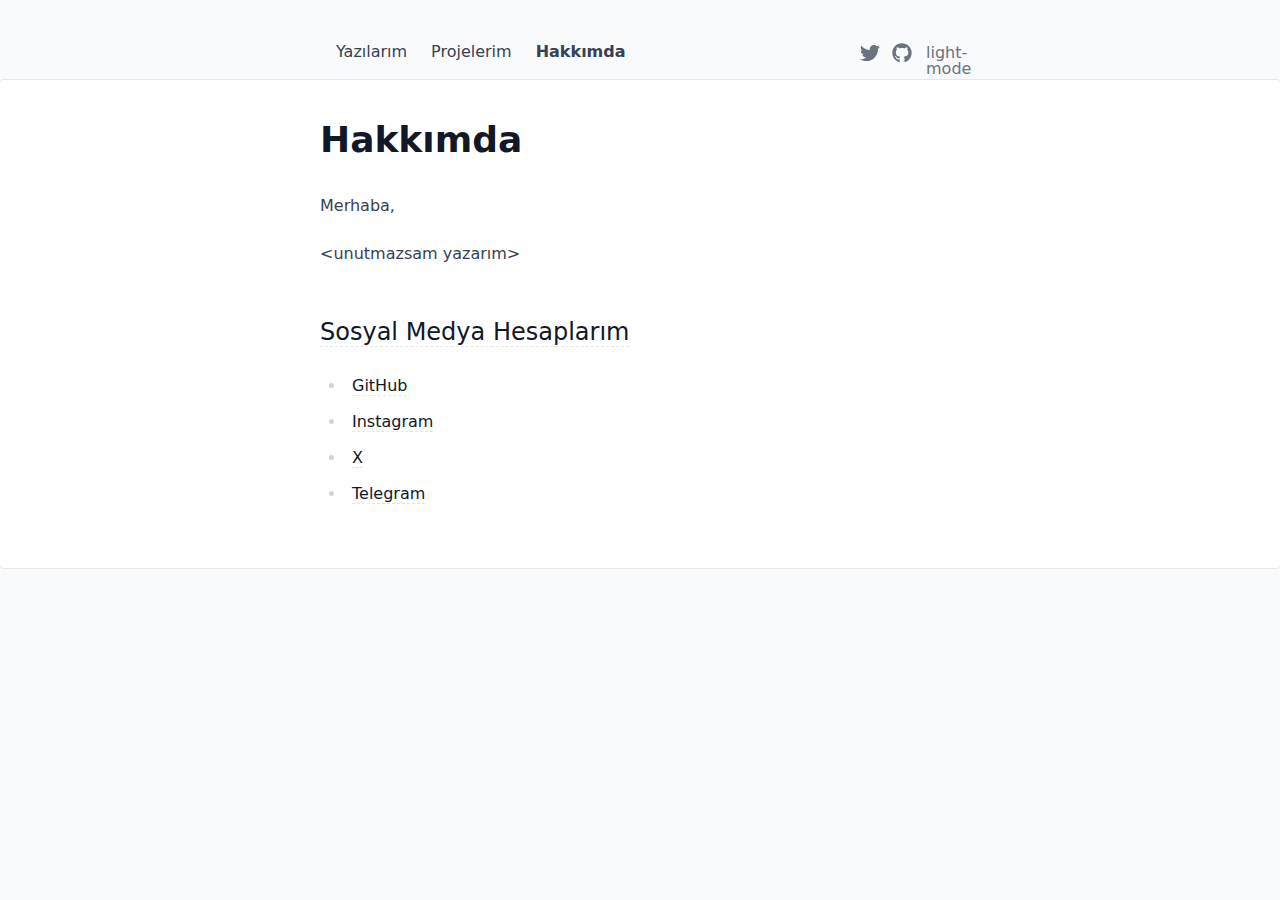
<file: about/index.html>
<!DOCTYPE html><html  lang="en" data-capo=""><head><meta charset="utf-8">
<meta name="viewport" content="width=device-width, initial-scale=1">
<title>Hakkımda</title>
<style>/*! tailwindcss v3.4.4 | MIT License | https://tailwindcss.com*/*,:after,:before{border:0 solid #e5e7eb;box-sizing:border-box}:after,:before{--tw-content:""}:host,html{line-height:1.5;-webkit-text-size-adjust:100%;font-family:ui-sans-serif,system-ui,sans-serif,Apple Color Emoji,Segoe UI Emoji,Segoe UI Symbol,Noto Color Emoji;font-feature-settings:normal;font-variation-settings:normal;tab-size:4;-webkit-tap-highlight-color:transparent}body{line-height:inherit;margin:0}hr{border-top-width:1px;color:inherit;height:0}abbr:where([title]){-webkit-text-decoration:underline dotted;text-decoration:underline dotted}h1,h2,h3,h4,h5,h6{font-size:inherit;font-weight:inherit}a{color:inherit;text-decoration:inherit}b,strong{font-weight:bolder}code,kbd,pre,samp{font-family:ui-monospace,SFMono-Regular,Menlo,Monaco,Consolas,Liberation Mono,Courier New,monospace;font-feature-settings:normal;font-size:1em;font-variation-settings:normal}small{font-size:80%}sub,sup{font-size:75%;line-height:0;position:relative;vertical-align:initial}sub{bottom:-.25em}sup{top:-.5em}table{border-collapse:collapse;border-color:inherit;text-indent:0}button,input,optgroup,select,textarea{color:inherit;font-family:inherit;font-feature-settings:inherit;font-size:100%;font-variation-settings:inherit;font-weight:inherit;letter-spacing:inherit;line-height:inherit;margin:0;padding:0}button,select{text-transform:none}button,input:where([type=button]),input:where([type=reset]),input:where([type=submit]){-webkit-appearance:button;background-color:initial;background-image:none}:-moz-focusring{outline:auto}:-moz-ui-invalid{box-shadow:none}progress{vertical-align:initial}::-webkit-inner-spin-button,::-webkit-outer-spin-button{height:auto}[type=search]{-webkit-appearance:textfield;outline-offset:-2px}::-webkit-search-decoration{-webkit-appearance:none}::-webkit-file-upload-button{-webkit-appearance:button;font:inherit}summary{display:list-item}blockquote,dd,dl,figure,h1,h2,h3,h4,h5,h6,hr,p,pre{margin:0}fieldset{margin:0}fieldset,legend{padding:0}menu,ol,ul{list-style:none;margin:0;padding:0}dialog{padding:0}textarea{resize:vertical}input::placeholder,textarea::placeholder{color:#9ca3af;opacity:1}[role=button],button{cursor:pointer}:disabled{cursor:default}audio,canvas,embed,iframe,img,object,svg,video{display:block;vertical-align:middle}img,video{height:auto;max-width:100%}[hidden]{display:none}*,::backdrop,:after,:before{--tw-border-spacing-x:0;--tw-border-spacing-y:0;--tw-translate-x:0;--tw-translate-y:0;--tw-rotate:0;--tw-skew-x:0;--tw-skew-y:0;--tw-scale-x:1;--tw-scale-y:1;--tw-pan-x: ;--tw-pan-y: ;--tw-pinch-zoom: ;--tw-scroll-snap-strictness:proximity;--tw-gradient-from-position: ;--tw-gradient-via-position: ;--tw-gradient-to-position: ;--tw-ordinal: ;--tw-slashed-zero: ;--tw-numeric-figure: ;--tw-numeric-spacing: ;--tw-numeric-fraction: ;--tw-ring-inset: ;--tw-ring-offset-width:0px;--tw-ring-offset-color:#fff;--tw-ring-color:#3b82f680;--tw-ring-offset-shadow:0 0 #0000;--tw-ring-shadow:0 0 #0000;--tw-shadow:0 0 #0000;--tw-shadow-colored:0 0 #0000;--tw-blur: ;--tw-brightness: ;--tw-contrast: ;--tw-grayscale: ;--tw-hue-rotate: ;--tw-invert: ;--tw-saturate: ;--tw-sepia: ;--tw-drop-shadow: ;--tw-backdrop-blur: ;--tw-backdrop-brightness: ;--tw-backdrop-contrast: ;--tw-backdrop-grayscale: ;--tw-backdrop-hue-rotate: ;--tw-backdrop-invert: ;--tw-backdrop-opacity: ;--tw-backdrop-saturate: ;--tw-backdrop-sepia: ;--tw-contain-size: ;--tw-contain-layout: ;--tw-contain-paint: ;--tw-contain-style: }.container{width:100%}@media (min-width:640px){.container{max-width:640px}}@media (min-width:768px){.container{max-width:768px}}@media (min-width:1024px){.container{max-width:1024px}}@media (min-width:1280px){.container{max-width:1280px}}@media (min-width:1536px){.container{max-width:1536px}}.prose{color:var(--tw-prose-body);max-width:65ch}.prose :where(p):not(:where([class~=not-prose],[class~=not-prose] *)){margin-bottom:1.25em;margin-top:1.25em}.prose :where([class~=lead]):not(:where([class~=not-prose],[class~=not-prose] *)){color:var(--tw-prose-lead);font-size:1.25em;line-height:1.6;margin-bottom:1.2em;margin-top:1.2em}.prose :where(a):not(:where([class~=not-prose],[class~=not-prose] *)){color:var(--tw-prose-links);font-weight:500;text-decoration:underline}.prose :where(strong):not(:where([class~=not-prose],[class~=not-prose] *)){color:var(--tw-prose-bold);font-weight:600}.prose :where(a strong):not(:where([class~=not-prose],[class~=not-prose] *)){color:inherit}.prose :where(blockquote strong):not(:where([class~=not-prose],[class~=not-prose] *)){color:inherit}.prose :where(thead th strong):not(:where([class~=not-prose],[class~=not-prose] *)){color:inherit}.prose :where(ol):not(:where([class~=not-prose],[class~=not-prose] *)){list-style-type:decimal;margin-bottom:1.25em;margin-top:1.25em;padding-inline-start:1.625em}.prose :where(ol[type=A]):not(:where([class~=not-prose],[class~=not-prose] *)){list-style-type:upper-alpha}.prose :where(ol[type=a]):not(:where([class~=not-prose],[class~=not-prose] *)){list-style-type:lower-alpha}.prose :where(ol[type=A s]):not(:where([class~=not-prose],[class~=not-prose] *)){list-style-type:upper-alpha}.prose :where(ol[type=a s]):not(:where([class~=not-prose],[class~=not-prose] *)){list-style-type:lower-alpha}.prose :where(ol[type=I]):not(:where([class~=not-prose],[class~=not-prose] *)){list-style-type:upper-roman}.prose :where(ol[type=i]):not(:where([class~=not-prose],[class~=not-prose] *)){list-style-type:lower-roman}.prose :where(ol[type=I s]):not(:where([class~=not-prose],[class~=not-prose] *)){list-style-type:upper-roman}.prose :where(ol[type=i s]):not(:where([class~=not-prose],[class~=not-prose] *)){list-style-type:lower-roman}.prose :where(ol[type="1"]):not(:where([class~=not-prose],[class~=not-prose] *)){list-style-type:decimal}.prose :where(ul):not(:where([class~=not-prose],[class~=not-prose] *)){list-style-type:disc;margin-bottom:1.25em;margin-top:1.25em;padding-inline-start:1.625em}.prose :where(ol>li):not(:where([class~=not-prose],[class~=not-prose] *))::marker{color:var(--tw-prose-counters);font-weight:400}.prose :where(ul>li):not(:where([class~=not-prose],[class~=not-prose] *))::marker{color:var(--tw-prose-bullets)}.prose :where(dt):not(:where([class~=not-prose],[class~=not-prose] *)){color:var(--tw-prose-headings);font-weight:600;margin-top:1.25em}.prose :where(hr):not(:where([class~=not-prose],[class~=not-prose] *)){border-color:var(--tw-prose-hr);border-top-width:1px;margin-bottom:3em;margin-top:3em}.prose :where(blockquote):not(:where([class~=not-prose],[class~=not-prose] *)){border-inline-start-color:var(--tw-prose-quote-borders);border-inline-start-width:.25rem;color:var(--tw-prose-quotes);font-style:italic;font-weight:500;margin-bottom:1.6em;margin-top:1.6em;padding-inline-start:1em;quotes:"\201C""\201D""\2018""\2019"}.prose :where(blockquote p:first-of-type):not(:where([class~=not-prose],[class~=not-prose] *)):before{content:open-quote}.prose :where(blockquote p:last-of-type):not(:where([class~=not-prose],[class~=not-prose] *)):after{content:close-quote}.prose :where(h1):not(:where([class~=not-prose],[class~=not-prose] *)){color:var(--tw-prose-headings);font-size:2.25em;font-weight:800;line-height:1.1111111;margin-bottom:.8888889em;margin-top:0}.prose :where(h1 strong):not(:where([class~=not-prose],[class~=not-prose] *)){color:inherit;font-weight:900}.prose :where(h2):not(:where([class~=not-prose],[class~=not-prose] *)){color:var(--tw-prose-headings);font-size:1.5em;font-weight:700;line-height:1.3333333;margin-bottom:1em;margin-top:2em}.prose :where(h2 strong):not(:where([class~=not-prose],[class~=not-prose] *)){color:inherit;font-weight:800}.prose :where(h3):not(:where([class~=not-prose],[class~=not-prose] *)){color:var(--tw-prose-headings);font-size:1.25em;font-weight:600;line-height:1.6;margin-bottom:.6em;margin-top:1.6em}.prose :where(h3 strong):not(:where([class~=not-prose],[class~=not-prose] *)){color:inherit;font-weight:700}.prose :where(h4):not(:where([class~=not-prose],[class~=not-prose] *)){color:var(--tw-prose-headings);font-weight:600;line-height:1.5;margin-bottom:.5em;margin-top:1.5em}.prose :where(h4 strong):not(:where([class~=not-prose],[class~=not-prose] *)){color:inherit;font-weight:700}.prose :where(img):not(:where([class~=not-prose],[class~=not-prose] *)){margin-bottom:2em;margin-top:2em}.prose :where(picture):not(:where([class~=not-prose],[class~=not-prose] *)){display:block;margin-bottom:2em;margin-top:2em}.prose :where(video):not(:where([class~=not-prose],[class~=not-prose] *)){margin-bottom:2em;margin-top:2em}.prose :where(kbd):not(:where([class~=not-prose],[class~=not-prose] *)){border-radius:.3125rem;box-shadow:0 0 0 1px rgb(var(--tw-prose-kbd-shadows)/10%),0 3px 0 rgb(var(--tw-prose-kbd-shadows)/10%);color:var(--tw-prose-kbd);font-family:inherit;font-size:.875em;font-weight:500;padding-inline-end:.375em;padding-bottom:.1875em;padding-top:.1875em;padding-inline-start:.375em}.prose :where(code):not(:where([class~=not-prose],[class~=not-prose] *)){color:var(--tw-prose-code);font-size:.875em;font-weight:600}.prose :where(code):not(:where([class~=not-prose],[class~=not-prose] *)):before{content:"`"}.prose :where(code):not(:where([class~=not-prose],[class~=not-prose] *)):after{content:"`"}.prose :where(a code):not(:where([class~=not-prose],[class~=not-prose] *)){color:inherit}.prose :where(h1 code):not(:where([class~=not-prose],[class~=not-prose] *)){color:inherit}.prose :where(h2 code):not(:where([class~=not-prose],[class~=not-prose] *)){color:inherit;font-size:.875em}.prose :where(h3 code):not(:where([class~=not-prose],[class~=not-prose] *)){color:inherit;font-size:.9em}.prose :where(h4 code):not(:where([class~=not-prose],[class~=not-prose] *)){color:inherit}.prose :where(blockquote code):not(:where([class~=not-prose],[class~=not-prose] *)){color:inherit}.prose :where(thead th code):not(:where([class~=not-prose],[class~=not-prose] *)){color:inherit}.prose :where(pre):not(:where([class~=not-prose],[class~=not-prose] *)){background-color:var(--tw-prose-pre-bg);border-radius:.375rem;color:var(--tw-prose-pre-code);font-size:.875em;font-weight:400;line-height:1.7142857;margin-bottom:1.7142857em;margin-top:1.7142857em;overflow-x:auto;padding-inline-end:1.1428571em;padding-bottom:.8571429em;padding-top:.8571429em;padding-inline-start:1.1428571em}.prose :where(pre code):not(:where([class~=not-prose],[class~=not-prose] *)){background-color:initial;border-radius:0;border-width:0;color:inherit;font-family:inherit;font-size:inherit;font-weight:inherit;line-height:inherit;padding:0}.prose :where(pre code):not(:where([class~=not-prose],[class~=not-prose] *)):before{content:none}.prose :where(pre code):not(:where([class~=not-prose],[class~=not-prose] *)):after{content:none}.prose :where(table):not(:where([class~=not-prose],[class~=not-prose] *)){font-size:.875em;line-height:1.7142857;margin-bottom:2em;margin-top:2em;table-layout:auto;text-align:start;width:100%}.prose :where(thead):not(:where([class~=not-prose],[class~=not-prose] *)){border-bottom-color:var(--tw-prose-th-borders);border-bottom-width:1px}.prose :where(thead th):not(:where([class~=not-prose],[class~=not-prose] *)){color:var(--tw-prose-headings);font-weight:600;padding-inline-end:.5714286em;padding-bottom:.5714286em;padding-inline-start:.5714286em;vertical-align:bottom}.prose :where(tbody tr):not(:where([class~=not-prose],[class~=not-prose] *)){border-bottom-color:var(--tw-prose-td-borders);border-bottom-width:1px}.prose :where(tbody tr:last-child):not(:where([class~=not-prose],[class~=not-prose] *)){border-bottom-width:0}.prose :where(tbody td):not(:where([class~=not-prose],[class~=not-prose] *)){vertical-align:initial}.prose :where(tfoot):not(:where([class~=not-prose],[class~=not-prose] *)){border-top-color:var(--tw-prose-th-borders);border-top-width:1px}.prose :where(tfoot td):not(:where([class~=not-prose],[class~=not-prose] *)){vertical-align:top}.prose :where(figure>*):not(:where([class~=not-prose],[class~=not-prose] *)){margin-bottom:0;margin-top:0}.prose :where(figcaption):not(:where([class~=not-prose],[class~=not-prose] *)){color:var(--tw-prose-captions);font-size:.875em;line-height:1.4285714;margin-top:.8571429em}.prose{--tw-prose-body:#374151;--tw-prose-headings:#111827;--tw-prose-lead:#4b5563;--tw-prose-links:#111827;--tw-prose-bold:#111827;--tw-prose-counters:#6b7280;--tw-prose-bullets:#d1d5db;--tw-prose-hr:#e5e7eb;--tw-prose-quotes:#111827;--tw-prose-quote-borders:#e5e7eb;--tw-prose-captions:#6b7280;--tw-prose-kbd:#111827;--tw-prose-kbd-shadows:17 24 39;--tw-prose-code:#111827;--tw-prose-pre-code:#e5e7eb;--tw-prose-pre-bg:#1f2937;--tw-prose-th-borders:#d1d5db;--tw-prose-td-borders:#e5e7eb;--tw-prose-invert-body:#d1d5db;--tw-prose-invert-headings:#fff;--tw-prose-invert-lead:#9ca3af;--tw-prose-invert-links:#fff;--tw-prose-invert-bold:#fff;--tw-prose-invert-counters:#9ca3af;--tw-prose-invert-bullets:#4b5563;--tw-prose-invert-hr:#374151;--tw-prose-invert-quotes:#f3f4f6;--tw-prose-invert-quote-borders:#374151;--tw-prose-invert-captions:#9ca3af;--tw-prose-invert-kbd:#fff;--tw-prose-invert-kbd-shadows:255 255 255;--tw-prose-invert-code:#fff;--tw-prose-invert-pre-code:#d1d5db;--tw-prose-invert-pre-bg:#00000080;--tw-prose-invert-th-borders:#4b5563;--tw-prose-invert-td-borders:#374151;font-size:1rem;line-height:1.75}.prose :where(picture>img):not(:where([class~=not-prose],[class~=not-prose] *)){margin-bottom:0;margin-top:0}.prose :where(li):not(:where([class~=not-prose],[class~=not-prose] *)){margin-bottom:.5em;margin-top:.5em}.prose :where(ol>li):not(:where([class~=not-prose],[class~=not-prose] *)){padding-inline-start:.375em}.prose :where(ul>li):not(:where([class~=not-prose],[class~=not-prose] *)){padding-inline-start:.375em}.prose :where(.prose>ul>li p):not(:where([class~=not-prose],[class~=not-prose] *)){margin-bottom:.75em;margin-top:.75em}.prose :where(.prose>ul>li>p:first-child):not(:where([class~=not-prose],[class~=not-prose] *)){margin-top:1.25em}.prose :where(.prose>ul>li>p:last-child):not(:where([class~=not-prose],[class~=not-prose] *)){margin-bottom:1.25em}.prose :where(.prose>ol>li>p:first-child):not(:where([class~=not-prose],[class~=not-prose] *)){margin-top:1.25em}.prose :where(.prose>ol>li>p:last-child):not(:where([class~=not-prose],[class~=not-prose] *)){margin-bottom:1.25em}.prose :where(ul ul,ul ol,ol ul,ol ol):not(:where([class~=not-prose],[class~=not-prose] *)){margin-bottom:.75em;margin-top:.75em}.prose :where(dl):not(:where([class~=not-prose],[class~=not-prose] *)){margin-bottom:1.25em;margin-top:1.25em}.prose :where(dd):not(:where([class~=not-prose],[class~=not-prose] *)){margin-top:.5em;padding-inline-start:1.625em}.prose :where(hr+*):not(:where([class~=not-prose],[class~=not-prose] *)){margin-top:0}.prose :where(h2+*):not(:where([class~=not-prose],[class~=not-prose] *)){margin-top:0}.prose :where(h3+*):not(:where([class~=not-prose],[class~=not-prose] *)){margin-top:0}.prose :where(h4+*):not(:where([class~=not-prose],[class~=not-prose] *)){margin-top:0}.prose :where(thead th:first-child):not(:where([class~=not-prose],[class~=not-prose] *)){padding-inline-start:0}.prose :where(thead th:last-child):not(:where([class~=not-prose],[class~=not-prose] *)){padding-inline-end:0}.prose :where(tbody td,tfoot td):not(:where([class~=not-prose],[class~=not-prose] *)){padding-inline-end:.5714286em;padding-bottom:.5714286em;padding-top:.5714286em;padding-inline-start:.5714286em}.prose :where(tbody td:first-child,tfoot td:first-child):not(:where([class~=not-prose],[class~=not-prose] *)){padding-inline-start:0}.prose :where(tbody td:last-child,tfoot td:last-child):not(:where([class~=not-prose],[class~=not-prose] *)){padding-inline-end:0}.prose :where(figure):not(:where([class~=not-prose],[class~=not-prose] *)){margin-bottom:2em;margin-top:2em}.prose :where(.prose>:first-child):not(:where([class~=not-prose],[class~=not-prose] *)){margin-top:0}.prose :where(.prose>:last-child):not(:where([class~=not-prose],[class~=not-prose] *)){margin-bottom:0}.sr-only{height:1px;margin:-1px;overflow:hidden;padding:0;position:absolute;width:1px;clip:rect(0,0,0,0);border-width:0;white-space:nowrap}.m-auto{margin:auto}.mx-auto{margin-left:auto;margin-right:auto}.mr-6{margin-right:1.5rem}.block{display:block}.inline-block{display:inline-block}.flex{display:flex}.inline-flex{display:inline-flex}.h-4{height:1rem}.h-5{height:1.25rem}.w-4{width:1rem}.w-5{width:1.25rem}.max-w-2xl{max-width:42rem}.max-w-full{max-width:100%}.max-w-none{max-width:none}.items-center{align-items:center}.justify-between{justify-content:space-between}.gap-1{gap:.25rem}.space-x-3>:not([hidden])~:not([hidden]){--tw-space-x-reverse:0;margin-left:calc(.75rem*(1 - var(--tw-space-x-reverse)));margin-right:calc(.75rem*var(--tw-space-x-reverse))}.overflow-x-auto{overflow-x:auto}.rounded{border-radius:.25rem}.bg-gray-50{--tw-bg-opacity:1;background-color:rgb(249 250 251/var(--tw-bg-opacity))}.bg-gray-800{--tw-bg-opacity:1;background-color:rgb(31 41 55/var(--tw-bg-opacity))}.bg-white{--tw-bg-opacity:1;background-color:rgb(255 255 255/var(--tw-bg-opacity))}.px-3{padding-left:.75rem;padding-right:.75rem}.px-4{padding-left:1rem;padding-right:1rem}.py-1{padding-bottom:.25rem;padding-top:.25rem}.py-10{padding-bottom:2.5rem;padding-top:2.5rem}.py-4{padding-bottom:1rem;padding-top:1rem}.text-2xl{font-size:1.5rem;line-height:2rem}.font-bold{font-weight:700}.text-black{--tw-text-opacity:1;color:rgb(0 0 0/var(--tw-text-opacity))}.text-gray-500{--tw-text-opacity:1;color:rgb(107 114 128/var(--tw-text-opacity))}.text-gray-700{--tw-text-opacity:1;color:rgb(55 65 81/var(--tw-text-opacity))}.text-white{--tw-text-opacity:1;color:rgb(255 255 255/var(--tw-text-opacity))}.no-underline{text-decoration-line:none}.ring-1{--tw-ring-offset-shadow:var(--tw-ring-inset) 0 0 0 var(--tw-ring-offset-width) var(--tw-ring-offset-color);--tw-ring-shadow:var(--tw-ring-inset) 0 0 0 calc(1px + var(--tw-ring-offset-width)) var(--tw-ring-color);box-shadow:var(--tw-ring-offset-shadow),var(--tw-ring-shadow),var(--tw-shadow,0 0 #0000)}.ring-gray-200{--tw-ring-opacity:1;--tw-ring-color:rgb(229 231 235/var(--tw-ring-opacity))}.transition{transition-duration:.15s;transition-property:color,background-color,border-color,text-decoration-color,fill,stroke,opacity,box-shadow,transform,filter,-webkit-backdrop-filter;transition-property:color,background-color,border-color,text-decoration-color,fill,stroke,opacity,box-shadow,transform,filter,backdrop-filter;transition-property:color,background-color,border-color,text-decoration-color,fill,stroke,opacity,box-shadow,transform,filter,backdrop-filter,-webkit-backdrop-filter;transition-timing-function:cubic-bezier(.4,0,.2,1)}.dark\:prose-invert:is(.dark *){--tw-prose-body:var(--tw-prose-invert-body);--tw-prose-headings:var(--tw-prose-invert-headings);--tw-prose-lead:var(--tw-prose-invert-lead);--tw-prose-links:var(--tw-prose-invert-links);--tw-prose-bold:var(--tw-prose-invert-bold);--tw-prose-counters:var(--tw-prose-invert-counters);--tw-prose-bullets:var(--tw-prose-invert-bullets);--tw-prose-hr:var(--tw-prose-invert-hr);--tw-prose-quotes:var(--tw-prose-invert-quotes);--tw-prose-quote-borders:var(--tw-prose-invert-quote-borders);--tw-prose-captions:var(--tw-prose-invert-captions);--tw-prose-kbd:var(--tw-prose-invert-kbd);--tw-prose-kbd-shadows:var(--tw-prose-invert-kbd-shadows);--tw-prose-code:var(--tw-prose-invert-code);--tw-prose-pre-code:var(--tw-prose-invert-pre-code);--tw-prose-pre-bg:var(--tw-prose-invert-pre-bg);--tw-prose-th-borders:var(--tw-prose-invert-th-borders);--tw-prose-td-borders:var(--tw-prose-invert-td-borders)}.hover\:text-gray-700:hover{--tw-text-opacity:1;color:rgb(55 65 81/var(--tw-text-opacity))}.prose-a\:border-b :is(:where(a):not(:where([class~=not-prose],[class~=not-prose] *))){border-bottom-width:1px}.prose-a\:border-dashed :is(:where(a):not(:where([class~=not-prose],[class~=not-prose] *))){border-style:dashed}.prose-a\:font-normal :is(:where(a):not(:where([class~=not-prose],[class~=not-prose] *))){font-weight:400}.prose-a\:no-underline :is(:where(a):not(:where([class~=not-prose],[class~=not-prose] *))){text-decoration-line:none}.hover\:prose-a\:border-solid :is(:where(a):not(:where([class~=not-prose],[class~=not-prose] *))):hover{border-style:solid}.hover\:prose-a\:border-primary-400 :is(:where(a):not(:where([class~=not-prose],[class~=not-prose] *))):hover{--tw-border-opacity:1;border-color:rgb(52 211 153/var(--tw-border-opacity))}.hover\:prose-a\:text-primary-400 :is(:where(a):not(:where([class~=not-prose],[class~=not-prose] *))):hover{--tw-text-opacity:1;color:rgb(52 211 153/var(--tw-text-opacity))}.prose-pre\:bg-gray-100 :is(:where(pre):not(:where([class~=not-prose],[class~=not-prose] *))){--tw-bg-opacity:1;background-color:rgb(243 244 246/var(--tw-bg-opacity))}.dark\:bg-gray-200:is(.dark *){--tw-bg-opacity:1;background-color:rgb(229 231 235/var(--tw-bg-opacity))}.dark\:bg-gray-800:is(.dark *){--tw-bg-opacity:1;background-color:rgb(31 41 55/var(--tw-bg-opacity))}.dark\:bg-gray-900:is(.dark *){--tw-bg-opacity:1;background-color:rgb(17 24 39/var(--tw-bg-opacity))}.dark\:text-gray-100:is(.dark *){--tw-text-opacity:1;color:rgb(243 244 246/var(--tw-text-opacity))}.dark\:text-gray-200:is(.dark *){--tw-text-opacity:1;color:rgb(229 231 235/var(--tw-text-opacity))}.dark\:text-gray-300:is(.dark *){--tw-text-opacity:1;color:rgb(209 213 219/var(--tw-text-opacity))}.dark\:text-gray-950:is(.dark *){--tw-text-opacity:1;color:rgb(3 7 18/var(--tw-text-opacity))}.dark\:ring-gray-700:is(.dark *){--tw-ring-opacity:1;--tw-ring-color:rgb(55 65 81/var(--tw-ring-opacity))}.dark\:hover\:text-gray-300:hover:is(.dark *){--tw-text-opacity:1;color:rgb(209 213 219/var(--tw-text-opacity))}.dark\:prose-pre\:bg-gray-900 :is(:where(pre):not(:where([class~=not-prose],[class~=not-prose] *))):is(.dark *){--tw-bg-opacity:1;background-color:rgb(17 24 39/var(--tw-bg-opacity))}@media (min-width:640px){.sm\:rounded{border-radius:.25rem}.sm\:rounded-lg{border-radius:.5rem}.sm\:px-8{padding-left:2rem;padding-right:2rem}.sm\:pb-10{padding-bottom:2.5rem}.sm\:pt-6{padding-top:1.5rem}.sm\:shadow{--tw-shadow:0 1px 3px 0 #0000001a,0 1px 2px -1px #0000001a;--tw-shadow-colored:0 1px 3px 0 var(--tw-shadow-color),0 1px 2px -1px var(--tw-shadow-color);box-shadow:var(--tw-ring-offset-shadow,0 0 #0000),var(--tw-ring-shadow,0 0 #0000),var(--tw-shadow)}}</style>
<style>.icon[data-v-a23fa088]{display:inline-block;vertical-align:middle}</style>
<style>body{--tw-bg-opacity:1;background-color:rgb(249 250 251/var(--tw-bg-opacity));--tw-text-opacity:1;color:rgb(0 0 0/var(--tw-text-opacity))}body:is(.dark *){--tw-bg-opacity:1;background-color:rgb(17 24 39/var(--tw-bg-opacity));--tw-text-opacity:1;color:rgb(255 255 255/var(--tw-text-opacity))}</style>
<link rel="stylesheet" href="/_nuxt/entry.DKBQNFti.css">
<link rel="preload" as="fetch" crossorigin="anonymous" href="/about/_payload.json?e37c7263-950e-477f-a17d-6c5975c581ac">
<link rel="modulepreload" as="script" crossorigin href="/_nuxt/2_rMHD9M.js">
<link rel="modulepreload" as="script" crossorigin href="/_nuxt/Dz0_SCVh.js">
<link rel="modulepreload" as="script" crossorigin href="/_nuxt/C1yHQA06.js">
<link rel="modulepreload" as="script" crossorigin href="/_nuxt/DfB_Ea3t.js">
<link rel="modulepreload" as="script" crossorigin href="/_nuxt/kOy50CgC.js">
<link rel="modulepreload" as="script" crossorigin href="/_nuxt/Dnd51l0P.js">
<link rel="modulepreload" as="script" crossorigin href="/_nuxt/DUNj1fqb.js">
<link rel="modulepreload" as="script" crossorigin href="/_nuxt/CvVb5fh3.js">
<link rel="modulepreload" as="script" crossorigin href="/_nuxt/CGOnnE_f.js">
<link rel="modulepreload" as="script" crossorigin href="/_nuxt/CowWFcYe.js">
<link rel="modulepreload" as="script" crossorigin href="/_nuxt/DikfB1v8.js">
<link rel="modulepreload" as="script" crossorigin href="/_nuxt/CKG8eM-c.js">
<link rel="modulepreload" as="script" crossorigin href="/_nuxt/2YHf6Oo1.js">
<link rel="modulepreload" as="script" crossorigin href="/_nuxt/DUgV4444.js">
<link rel="modulepreload" as="script" crossorigin href="/_nuxt/CwersYaw.js">
<link rel="modulepreload" as="script" crossorigin href="/_nuxt/CB0OjdhM.js">
<link rel="prefetch" as="script" crossorigin href="/_nuxt/dvc-xzWJ.js">
<link rel="prefetch" as="script" crossorigin href="/_nuxt/C5jzojDY.js">
<link rel="prefetch" as="style" href="/_nuxt/useStudio.D6f7eSn9.css">
<link rel="prefetch" as="script" crossorigin href="/_nuxt/Ckne6KfO.js">
<link rel="prefetch" as="script" crossorigin href="/_nuxt/CQmlOBDJ.js">
<link rel="prefetch" as="script" crossorigin href="/_nuxt/sM_HTghB.js">
<meta content="/cover.jpg" property="og:image">
<meta name="twitter:card" content="summary_large_image">
<meta property="og:title" content="Hakkımda">
<meta name="description" content="Hakkımda">
<meta property="og:description" content="Hakkımda">
<script type="module" src="/_nuxt/2_rMHD9M.js" crossorigin></script><script>"use strict";(()=>{const a=window,e=document.documentElement,c=window.localStorage,d=["dark","light"],n=c&&c.getItem&&c.getItem("nuxt-color-mode")||"system";let l=n==="system"?f():n;const i=e.getAttribute("data-color-mode-forced");i&&(l=i),r(l),a["__NUXT_COLOR_MODE__"]={preference:n,value:l,getColorScheme:f,addColorScheme:r,removeColorScheme:u};function r(o){const t=""+o+"",s="";e.classList?e.classList.add(t):e.className+=" "+t,s&&e.setAttribute("data-"+s,o)}function u(o){const t=""+o+"",s="";e.classList?e.classList.remove(t):e.className=e.className.replace(new RegExp(t,"g"),""),s&&e.removeAttribute("data-"+s)}function m(o){return a.matchMedia("(prefers-color-scheme"+o+")")}function f(){if(a.matchMedia&&m("").media!=="not all"){for(const o of d)if(m(":"+o).matches)return o}return"light"}})();
</script></head><body><div id="__nuxt"><div class="sm:pt-6 sm:pb-10"><!----><!----><!----><div class="nuxt-loading-indicator" style="position:fixed;top:0;right:0;left:0;pointer-events:none;width:auto;height:3px;opacity:0;background:repeating-linear-gradient(to right,#00dc82 0%,#34cdfe 50%,#0047e1 100%);background-size:Infinity% auto;transform:scaleX(0%);transform-origin:left;transition:transform 0.1s, height 0.4s, opacity 0.4s;z-index:999999;"></div><div class="flex justify-between max-w-2xl px-4 py-4 mx-auto sm:px-8"><div class="text-gray-700 dark:text-gray-200"><!--[--><a href="/" class="mr-6">Yazılarım</a><a href="/projects" class="mr-6">Projelerim</a><a aria-current="page" href="/about" class="font-bold router-link-exact-active mr-6">Hakkımda</a><!--]--></div><div class="space-x-3 transition text-gray-500"><a href="https://twitter.com/mamiiblt" title="Twitter" class="dark:text-gray-100 hover:text-gray-700 dark:hover:text-gray-300"><svg xmlns="http://www.w3.org/2000/svg" xmlns:xlink="http://www.w3.org/1999/xlink" aria-hidden="true" role="img" class="icon w-5 h-5" style="" width="1em" height="1em" viewBox="0 0 512 512" data-v-a23fa088><path fill="currentColor" d="M459.37 151.716c.325 4.548.325 9.097.325 13.645c0 138.72-105.583 298.558-298.558 298.558c-59.452 0-114.68-17.219-161.137-47.106c8.447.974 16.568 1.299 25.34 1.299c49.055 0 94.213-16.568 130.274-44.832c-46.132-.975-84.792-31.188-98.112-72.772c6.498.974 12.995 1.624 19.818 1.624c9.421 0 18.843-1.3 27.614-3.573c-48.081-9.747-84.143-51.98-84.143-102.985v-1.299c13.969 7.797 30.214 12.67 47.431 13.319c-28.264-18.843-46.781-51.005-46.781-87.391c0-19.492 5.197-37.36 14.294-52.954c51.655 63.675 129.3 105.258 216.365 109.807c-1.624-7.797-2.599-15.918-2.599-24.04c0-57.828 46.782-104.934 104.934-104.934c30.213 0 57.502 12.67 76.67 33.137c23.715-4.548 46.456-13.32 66.599-25.34c-7.798 24.366-24.366 44.833-46.132 57.827c21.117-2.273 41.584-8.122 60.426-16.243c-14.292 20.791-32.161 39.308-52.628 54.253"/></svg></a><a href="https://github.com/mamiiblt" title="GitHub" class="dark:text-gray-100 hover:text-gray-700 dark:hover:text-gray-300"><svg xmlns="http://www.w3.org/2000/svg" xmlns:xlink="http://www.w3.org/1999/xlink" aria-hidden="true" role="img" class="icon w-5 h-5" style="" width="1em" height="1em" viewBox="0 0 496 512" data-v-a23fa088><path fill="currentColor" d="M165.9 397.4c0 2-2.3 3.6-5.2 3.6c-3.3.3-5.6-1.3-5.6-3.6c0-2 2.3-3.6 5.2-3.6c3-.3 5.6 1.3 5.6 3.6m-31.1-4.5c-.7 2 1.3 4.3 4.3 4.9c2.6 1 5.6 0 6.2-2s-1.3-4.3-4.3-5.2c-2.6-.7-5.5.3-6.2 2.3m44.2-1.7c-2.9.7-4.9 2.6-4.6 4.9c.3 2 2.9 3.3 5.9 2.6c2.9-.7 4.9-2.6 4.6-4.6c-.3-1.9-3-3.2-5.9-2.9M244.8 8C106.1 8 0 113.3 0 252c0 110.9 69.8 205.8 169.5 239.2c12.8 2.3 17.3-5.6 17.3-12.1c0-6.2-.3-40.4-.3-61.4c0 0-70 15-84.7-29.8c0 0-11.4-29.1-27.8-36.6c0 0-22.9-15.7 1.6-15.4c0 0 24.9 2 38.6 25.8c21.9 38.6 58.6 27.5 72.9 20.9c2.3-16 8.8-27.1 16-33.7c-55.9-6.2-112.3-14.3-112.3-110.5c0-27.5 7.6-41.3 23.6-58.9c-2.6-6.5-11.1-33.3 2.6-67.9c20.9-6.5 69 27 69 27c20-5.6 41.5-8.5 62.8-8.5s42.8 2.9 62.8 8.5c0 0 48.1-33.6 69-27c13.7 34.7 5.2 61.4 2.6 67.9c16 17.7 25.8 31.5 25.8 58.9c0 96.5-58.9 104.2-114.8 110.5c9.2 7.9 17 22.9 17 46.4c0 33.7-.3 75.4-.3 83.6c0 6.5 4.6 14.4 17.3 12.1C428.2 457.8 496 362.9 496 252C496 113.3 383.5 8 244.8 8M97.2 352.9c-1.3 1-1 3.3.7 5.2c1.6 1.6 3.9 2.3 5.2 1c1.3-1 1-3.3-.7-5.2c-1.6-1.6-3.9-2.3-5.2-1m-10.8-8.1c-.7 1.3.3 2.9 2.3 3.9c1.6 1 3.6.7 4.3-.7c.7-1.3-.3-2.9-2.3-3.9c-2-.6-3.6-.3-4.3.7m32.4 35.6c-1.6 1.3-1 4.3 1.3 6.2c2.3 2.3 5.2 2.6 6.5 1c1.3-1.3.7-4.3-1.3-6.2c-2.2-2.3-5.2-2.6-6.5-1m-11.4-14.7c-1.6 1-1.6 3.6 0 5.9c1.6 2.3 4.3 3.3 5.6 2.3c1.6-1.3 1.6-3.9 0-6.2c-1.4-2.3-4-3.3-5.6-2"/></svg></a><!----><button aria-label="Color Mode" class="inline-block w-5 dark:text-gray-100 hover:text-gray-700 dark:hover:text-gray-300"><span>...</span></button></div></div><!--[--><div class="document-driven-page"><div class="py-10 m-auto bg-white sm:px-8 ring-1 ring-gray-200 dark:ring-gray-700 dark:bg-gray-800 sm:rounded"><main class="max-w-2xl px-4 mx-auto prose dark:prose-invert prose-pre:bg-gray-100 dark:prose-pre:bg-gray-900 hover:prose-a:text-primary-400 prose-a:font-normal prose-a:no-underline prose-a:border-dashed prose-a:border-b hover:prose-a:border-solid hover:prose-a:border-primary-400"><!--[--><div><h1 id="hakkımda"><!--[-->Hakkımda<!--]--></h1><p><!--[-->Merhaba,<!--]--></p><p><!--[-->&lt;unutmazsam yazarım&gt;<!--]--></p><h2 id="sosyal-medya-hesaplarım"><a href="#sosyal-medya-hesaplarım"><!--[-->Sosyal Medya Hesaplarım<!--]--></a></h2><ul><!--[--><li><!--[--><a href="https://github.com/mamiiblt" rel="nofollow"><!--[-->GitHub<!--]--></a><!--]--></li><li><!--[--><a href="https://instagram.com/mamiiblt" rel="nofollow"><!--[-->Instagram<!--]--></a><!--]--></li><li><!--[--><a href="https://x.com/mamiiblt" rel="nofollow"><!--[-->X<!--]--></a><!--]--></li><li><!--[--><a href="https://t.me/mamiiblt_era" rel="nofollow"><!--[-->Telegram<!--]--></a><!--]--></li><!--]--></ul></div><!--]--></main></div></div><!--]--></div></div><div id="teleports"></div><script type="application/json" id="__NUXT_DATA__" data-ssr="true" data-src="/about/_payload.json?e37c7263-950e-477f-a17d-6c5975c581ac">[{"state":1,"once":132,"_errors":133,"serverRendered":5,"path":11,"prerenderedAt":135},["Reactive",2],{"$scolor-mode":3,"$sdd-pages":7,"$sdd-surrounds":103,"$sdd-globals":116,"$sdd-navigation":118,"$sicons":124},{"preference":4,"value":4,"unknown":5,"forced":6},"system",true,false,["ShallowRef",8],["ShallowReactive",9],{"/about":10},{"_path":11,"_dir":12,"_draft":6,"_partial":6,"_locale":12,"title":13,"description":14,"navigation":15,"layout":16,"head":17,"body":18,"_type":97,"_id":98,"_source":99,"_file":100,"_stem":101,"_extension":102},"/about","","Hakkımda","Merhaba,",{"title":13},"full-width",{"description":13},{"type":19,"children":20,"toc":93},"root",[21,29,34,39,46],{"type":22,"tag":23,"props":24,"children":26},"element","h1",{"id":25},"hakkımda",[27],{"type":28,"value":13},"text",{"type":22,"tag":30,"props":31,"children":32},"p",{},[33],{"type":28,"value":14},{"type":22,"tag":30,"props":35,"children":36},{},[37],{"type":28,"value":38},"\u003Cunutmazsam yazarım>",{"type":22,"tag":40,"props":41,"children":43},"h2",{"id":42},"sosyal-medya-hesaplarım",[44],{"type":28,"value":45},"Sosyal Medya Hesaplarım",{"type":22,"tag":47,"props":48,"children":49},"ul",{},[50,63,73,83],{"type":22,"tag":51,"props":52,"children":53},"li",{},[54],{"type":22,"tag":55,"props":56,"children":60},"a",{"href":57,"rel":58},"https://github.com/mamiiblt",[59],"nofollow",[61],{"type":28,"value":62},"GitHub",{"type":22,"tag":51,"props":64,"children":65},{},[66],{"type":22,"tag":55,"props":67,"children":70},{"href":68,"rel":69},"https://instagram.com/mamiiblt",[59],[71],{"type":28,"value":72},"Instagram",{"type":22,"tag":51,"props":74,"children":75},{},[76],{"type":22,"tag":55,"props":77,"children":80},{"href":78,"rel":79},"https://x.com/mamiiblt",[59],[81],{"type":28,"value":82},"X",{"type":22,"tag":51,"props":84,"children":85},{},[86],{"type":22,"tag":55,"props":87,"children":90},{"href":88,"rel":89},"https://t.me/mamiiblt_era",[59],[91],{"type":28,"value":92},"Telegram",{"title":12,"searchDepth":94,"depth":94,"links":95},2,[96],{"id":42,"depth":94,"text":45},"markdown","content:3.about.md","content","3.about.md","3.about","md",["ShallowRef",104],["ShallowReactive",105],{"/about":106},[107,115],{"_path":108,"_dir":12,"_draft":6,"_partial":6,"_locale":12,"title":109,"description":110,"navigation":111,"_type":97,"_id":112,"_source":99,"_file":113,"_stem":114,"_extension":102},"/projects","Projelerim","Evet, bu sayfada güncel olarak üzerinde çalıştığım projelerim bulunuyor, üzerinde çalışmayı bıraktığım  projelere GitHub sayfamdan bakabilirsiniz",{"title":109},"content:2.projects.md","2.projects.md","2.projects",null,["ShallowRef",117],{},[119,122,123],{"title":120,"_path":121},"Yazılarım","/",{"title":109,"_path":108},{"title":13,"_path":11,"layout":16},{"fa-brands:twitter":125,"fa-brands:github":129},{"left":126,"top":126,"width":127,"height":127,"rotate":126,"vFlip":6,"hFlip":6,"body":128},0,512,"\u003Cpath fill=\"currentColor\" d=\"M459.37 151.716c.325 4.548.325 9.097.325 13.645c0 138.72-105.583 298.558-298.558 298.558c-59.452 0-114.68-17.219-161.137-47.106c8.447.974 16.568 1.299 25.34 1.299c49.055 0 94.213-16.568 130.274-44.832c-46.132-.975-84.792-31.188-98.112-72.772c6.498.974 12.995 1.624 19.818 1.624c9.421 0 18.843-1.3 27.614-3.573c-48.081-9.747-84.143-51.98-84.143-102.985v-1.299c13.969 7.797 30.214 12.67 47.431 13.319c-28.264-18.843-46.781-51.005-46.781-87.391c0-19.492 5.197-37.36 14.294-52.954c51.655 63.675 129.3 105.258 216.365 109.807c-1.624-7.797-2.599-15.918-2.599-24.04c0-57.828 46.782-104.934 104.934-104.934c30.213 0 57.502 12.67 76.67 33.137c23.715-4.548 46.456-13.32 66.599-25.34c-7.798 24.366-24.366 44.833-46.132 57.827c21.117-2.273 41.584-8.122 60.426-16.243c-14.292 20.791-32.161 39.308-52.628 54.253\"/>",{"left":126,"top":126,"width":130,"height":127,"rotate":126,"vFlip":6,"hFlip":6,"body":131},496,"\u003Cpath fill=\"currentColor\" d=\"M165.9 397.4c0 2-2.3 3.6-5.2 3.6c-3.3.3-5.6-1.3-5.6-3.6c0-2 2.3-3.6 5.2-3.6c3-.3 5.6 1.3 5.6 3.6m-31.1-4.5c-.7 2 1.3 4.3 4.3 4.9c2.6 1 5.6 0 6.2-2s-1.3-4.3-4.3-5.2c-2.6-.7-5.5.3-6.2 2.3m44.2-1.7c-2.9.7-4.9 2.6-4.6 4.9c.3 2 2.9 3.3 5.9 2.6c2.9-.7 4.9-2.6 4.6-4.6c-.3-1.9-3-3.2-5.9-2.9M244.8 8C106.1 8 0 113.3 0 252c0 110.9 69.8 205.8 169.5 239.2c12.8 2.3 17.3-5.6 17.3-12.1c0-6.2-.3-40.4-.3-61.4c0 0-70 15-84.7-29.8c0 0-11.4-29.1-27.8-36.6c0 0-22.9-15.7 1.6-15.4c0 0 24.9 2 38.6 25.8c21.9 38.6 58.6 27.5 72.9 20.9c2.3-16 8.8-27.1 16-33.7c-55.9-6.2-112.3-14.3-112.3-110.5c0-27.5 7.6-41.3 23.6-58.9c-2.6-6.5-11.1-33.3 2.6-67.9c20.9-6.5 69 27 69 27c20-5.6 41.5-8.5 62.8-8.5s42.8 2.9 62.8 8.5c0 0 48.1-33.6 69-27c13.7 34.7 5.2 61.4 2.6 67.9c16 17.7 25.8 31.5 25.8 58.9c0 96.5-58.9 104.2-114.8 110.5c9.2 7.9 17 22.9 17 46.4c0 33.7-.3 75.4-.3 83.6c0 6.5 4.6 14.4 17.3 12.1C428.2 457.8 496 362.9 496 252C496 113.3 383.5 8 244.8 8M97.2 352.9c-1.3 1-1 3.3.7 5.2c1.6 1.6 3.9 2.3 5.2 1c1.3-1 1-3.3-.7-5.2c-1.6-1.6-3.9-2.3-5.2-1m-10.8-8.1c-.7 1.3.3 2.9 2.3 3.9c1.6 1 3.6.7 4.3-.7c.7-1.3-.3-2.9-2.3-3.9c-2-.6-3.6-.3-4.3.7m32.4 35.6c-1.6 1.3-1 4.3 1.3 6.2c2.3 2.3 5.2 2.6 6.5 1c1.3-1.3.7-4.3-1.3-6.2c-2.2-2.3-5.2-2.6-6.5-1m-11.4-14.7c-1.6 1-1.6 3.6 0 5.9c1.6 2.3 4.3 3.3 5.6 2.3c1.6-1.3 1.6-3.9 0-6.2c-1.4-2.3-4-3.3-5.6-2\"/>",["Set"],["ShallowReactive",134],{},1718999423403]</script>
<script>window.__NUXT__={};window.__NUXT__.config={public:{studio:{apiURL:"https://api.nuxt.studio",iframeMessagingAllowedOrigins:""},mdc:{components:{prose:true,map:{p:"prose-p",a:"prose-a",blockquote:"prose-blockquote","code-inline":"prose-code-inline",code:"ProseCodeInline",em:"prose-em",h1:"prose-h1",h2:"prose-h2",h3:"prose-h3",h4:"prose-h4",h5:"prose-h5",h6:"prose-h6",hr:"prose-hr",img:"prose-img",ul:"prose-ul",ol:"prose-ol",li:"prose-li",strong:"prose-strong",table:"prose-table",thead:"prose-thead",tbody:"prose-tbody",td:"prose-td",th:"prose-th",tr:"prose-tr"}},headings:{anchorLinks:{h1:false,h2:true,h3:true,h4:true,h5:false,h6:false}}},content:{locales:[],defaultLocale:"",integrity:1718999404791,experimental:{stripQueryParameters:false,advanceQuery:false,clientDB:false},respectPathCase:false,api:{baseURL:"/api/_content"},navigation:{fields:["layout"]},tags:{p:"prose-p",a:"prose-a",blockquote:"prose-blockquote","code-inline":"prose-code-inline",code:"ProseCodeInline",em:"prose-em",h1:"prose-h1",h2:"prose-h2",h3:"prose-h3",h4:"prose-h4",h5:"prose-h5",h6:"prose-h6",hr:"prose-hr",img:"prose-img",ul:"prose-ul",ol:"prose-ol",li:"prose-li",strong:"prose-strong",table:"prose-table",thead:"prose-thead",tbody:"prose-tbody",td:"prose-td",th:"prose-th",tr:"prose-tr"},highlight:{theme:{dark:"github-dark",default:"github-light"},highlighter:"shiki",langs:["js","jsx","json","ts","tsx","vue","css","html","bash","md","mdc","yaml"]},wsUrl:"",documentDriven:{page:true,navigation:true,surround:true,globals:{},layoutFallbacks:["theme"],injectPage:true},host:"",trailingSlash:false,search:"",contentHead:true,anchorLinks:{depth:4,exclude:[1]}}},app:{baseURL:"/",buildId:"e37c7263-950e-477f-a17d-6c5975c581ac",buildAssetsDir:"/_nuxt/",cdnURL:""}}</script></body></html>
</file>
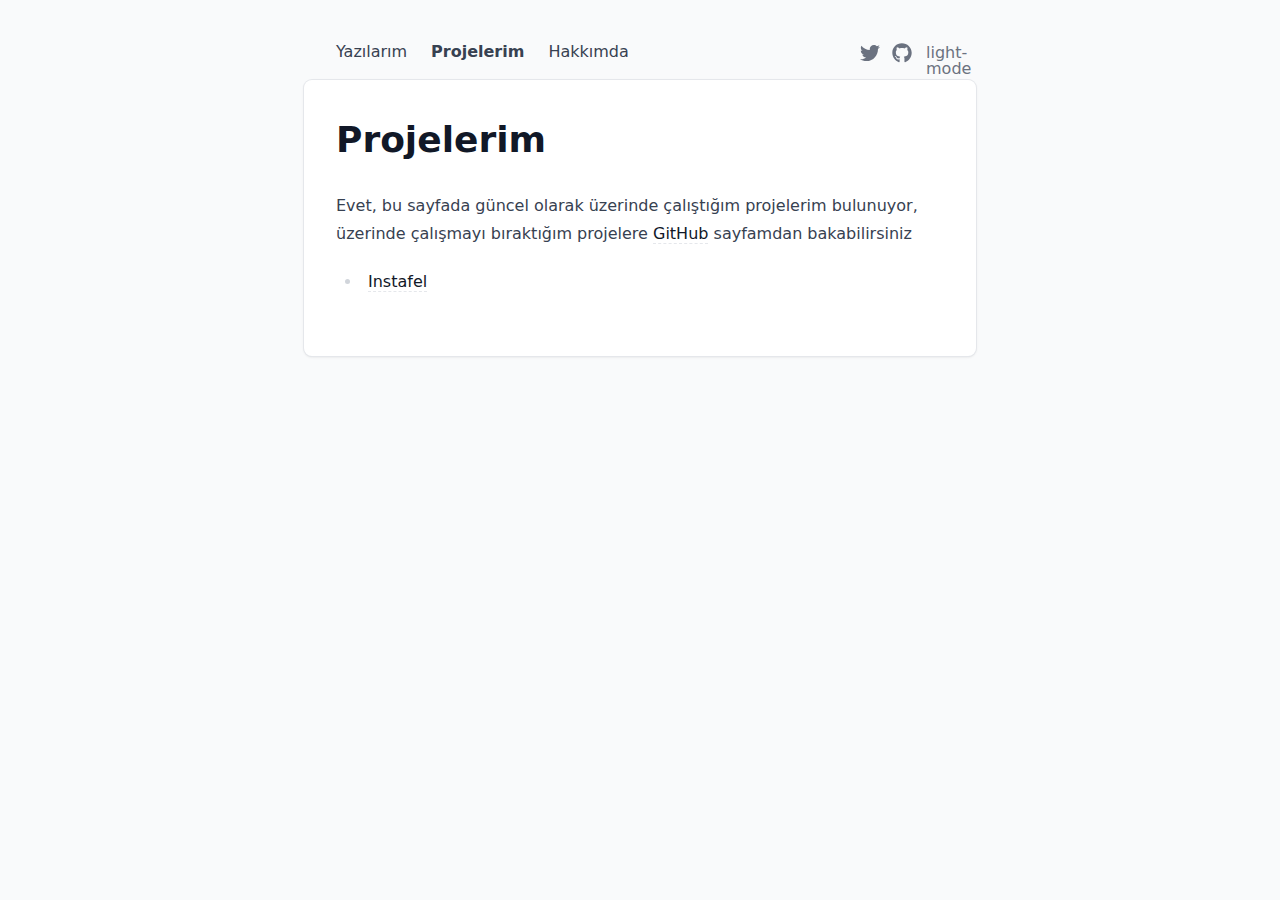
<file: projects/index.html>
<!DOCTYPE html><html  lang="en" data-capo=""><head><meta charset="utf-8">
<meta name="viewport" content="width=device-width, initial-scale=1">
<title>Projelerim</title>
<style>/*! tailwindcss v3.4.4 | MIT License | https://tailwindcss.com*/*,:after,:before{border:0 solid #e5e7eb;box-sizing:border-box}:after,:before{--tw-content:""}:host,html{line-height:1.5;-webkit-text-size-adjust:100%;font-family:ui-sans-serif,system-ui,sans-serif,Apple Color Emoji,Segoe UI Emoji,Segoe UI Symbol,Noto Color Emoji;font-feature-settings:normal;font-variation-settings:normal;tab-size:4;-webkit-tap-highlight-color:transparent}body{line-height:inherit;margin:0}hr{border-top-width:1px;color:inherit;height:0}abbr:where([title]){-webkit-text-decoration:underline dotted;text-decoration:underline dotted}h1,h2,h3,h4,h5,h6{font-size:inherit;font-weight:inherit}a{color:inherit;text-decoration:inherit}b,strong{font-weight:bolder}code,kbd,pre,samp{font-family:ui-monospace,SFMono-Regular,Menlo,Monaco,Consolas,Liberation Mono,Courier New,monospace;font-feature-settings:normal;font-size:1em;font-variation-settings:normal}small{font-size:80%}sub,sup{font-size:75%;line-height:0;position:relative;vertical-align:initial}sub{bottom:-.25em}sup{top:-.5em}table{border-collapse:collapse;border-color:inherit;text-indent:0}button,input,optgroup,select,textarea{color:inherit;font-family:inherit;font-feature-settings:inherit;font-size:100%;font-variation-settings:inherit;font-weight:inherit;letter-spacing:inherit;line-height:inherit;margin:0;padding:0}button,select{text-transform:none}button,input:where([type=button]),input:where([type=reset]),input:where([type=submit]){-webkit-appearance:button;background-color:initial;background-image:none}:-moz-focusring{outline:auto}:-moz-ui-invalid{box-shadow:none}progress{vertical-align:initial}::-webkit-inner-spin-button,::-webkit-outer-spin-button{height:auto}[type=search]{-webkit-appearance:textfield;outline-offset:-2px}::-webkit-search-decoration{-webkit-appearance:none}::-webkit-file-upload-button{-webkit-appearance:button;font:inherit}summary{display:list-item}blockquote,dd,dl,figure,h1,h2,h3,h4,h5,h6,hr,p,pre{margin:0}fieldset{margin:0}fieldset,legend{padding:0}menu,ol,ul{list-style:none;margin:0;padding:0}dialog{padding:0}textarea{resize:vertical}input::placeholder,textarea::placeholder{color:#9ca3af;opacity:1}[role=button],button{cursor:pointer}:disabled{cursor:default}audio,canvas,embed,iframe,img,object,svg,video{display:block;vertical-align:middle}img,video{height:auto;max-width:100%}[hidden]{display:none}*,::backdrop,:after,:before{--tw-border-spacing-x:0;--tw-border-spacing-y:0;--tw-translate-x:0;--tw-translate-y:0;--tw-rotate:0;--tw-skew-x:0;--tw-skew-y:0;--tw-scale-x:1;--tw-scale-y:1;--tw-pan-x: ;--tw-pan-y: ;--tw-pinch-zoom: ;--tw-scroll-snap-strictness:proximity;--tw-gradient-from-position: ;--tw-gradient-via-position: ;--tw-gradient-to-position: ;--tw-ordinal: ;--tw-slashed-zero: ;--tw-numeric-figure: ;--tw-numeric-spacing: ;--tw-numeric-fraction: ;--tw-ring-inset: ;--tw-ring-offset-width:0px;--tw-ring-offset-color:#fff;--tw-ring-color:#3b82f680;--tw-ring-offset-shadow:0 0 #0000;--tw-ring-shadow:0 0 #0000;--tw-shadow:0 0 #0000;--tw-shadow-colored:0 0 #0000;--tw-blur: ;--tw-brightness: ;--tw-contrast: ;--tw-grayscale: ;--tw-hue-rotate: ;--tw-invert: ;--tw-saturate: ;--tw-sepia: ;--tw-drop-shadow: ;--tw-backdrop-blur: ;--tw-backdrop-brightness: ;--tw-backdrop-contrast: ;--tw-backdrop-grayscale: ;--tw-backdrop-hue-rotate: ;--tw-backdrop-invert: ;--tw-backdrop-opacity: ;--tw-backdrop-saturate: ;--tw-backdrop-sepia: ;--tw-contain-size: ;--tw-contain-layout: ;--tw-contain-paint: ;--tw-contain-style: }.container{width:100%}@media (min-width:640px){.container{max-width:640px}}@media (min-width:768px){.container{max-width:768px}}@media (min-width:1024px){.container{max-width:1024px}}@media (min-width:1280px){.container{max-width:1280px}}@media (min-width:1536px){.container{max-width:1536px}}.prose{color:var(--tw-prose-body);max-width:65ch}.prose :where(p):not(:where([class~=not-prose],[class~=not-prose] *)){margin-bottom:1.25em;margin-top:1.25em}.prose :where([class~=lead]):not(:where([class~=not-prose],[class~=not-prose] *)){color:var(--tw-prose-lead);font-size:1.25em;line-height:1.6;margin-bottom:1.2em;margin-top:1.2em}.prose :where(a):not(:where([class~=not-prose],[class~=not-prose] *)){color:var(--tw-prose-links);font-weight:500;text-decoration:underline}.prose :where(strong):not(:where([class~=not-prose],[class~=not-prose] *)){color:var(--tw-prose-bold);font-weight:600}.prose :where(a strong):not(:where([class~=not-prose],[class~=not-prose] *)){color:inherit}.prose :where(blockquote strong):not(:where([class~=not-prose],[class~=not-prose] *)){color:inherit}.prose :where(thead th strong):not(:where([class~=not-prose],[class~=not-prose] *)){color:inherit}.prose :where(ol):not(:where([class~=not-prose],[class~=not-prose] *)){list-style-type:decimal;margin-bottom:1.25em;margin-top:1.25em;padding-inline-start:1.625em}.prose :where(ol[type=A]):not(:where([class~=not-prose],[class~=not-prose] *)){list-style-type:upper-alpha}.prose :where(ol[type=a]):not(:where([class~=not-prose],[class~=not-prose] *)){list-style-type:lower-alpha}.prose :where(ol[type=A s]):not(:where([class~=not-prose],[class~=not-prose] *)){list-style-type:upper-alpha}.prose :where(ol[type=a s]):not(:where([class~=not-prose],[class~=not-prose] *)){list-style-type:lower-alpha}.prose :where(ol[type=I]):not(:where([class~=not-prose],[class~=not-prose] *)){list-style-type:upper-roman}.prose :where(ol[type=i]):not(:where([class~=not-prose],[class~=not-prose] *)){list-style-type:lower-roman}.prose :where(ol[type=I s]):not(:where([class~=not-prose],[class~=not-prose] *)){list-style-type:upper-roman}.prose :where(ol[type=i s]):not(:where([class~=not-prose],[class~=not-prose] *)){list-style-type:lower-roman}.prose :where(ol[type="1"]):not(:where([class~=not-prose],[class~=not-prose] *)){list-style-type:decimal}.prose :where(ul):not(:where([class~=not-prose],[class~=not-prose] *)){list-style-type:disc;margin-bottom:1.25em;margin-top:1.25em;padding-inline-start:1.625em}.prose :where(ol>li):not(:where([class~=not-prose],[class~=not-prose] *))::marker{color:var(--tw-prose-counters);font-weight:400}.prose :where(ul>li):not(:where([class~=not-prose],[class~=not-prose] *))::marker{color:var(--tw-prose-bullets)}.prose :where(dt):not(:where([class~=not-prose],[class~=not-prose] *)){color:var(--tw-prose-headings);font-weight:600;margin-top:1.25em}.prose :where(hr):not(:where([class~=not-prose],[class~=not-prose] *)){border-color:var(--tw-prose-hr);border-top-width:1px;margin-bottom:3em;margin-top:3em}.prose :where(blockquote):not(:where([class~=not-prose],[class~=not-prose] *)){border-inline-start-color:var(--tw-prose-quote-borders);border-inline-start-width:.25rem;color:var(--tw-prose-quotes);font-style:italic;font-weight:500;margin-bottom:1.6em;margin-top:1.6em;padding-inline-start:1em;quotes:"\201C""\201D""\2018""\2019"}.prose :where(blockquote p:first-of-type):not(:where([class~=not-prose],[class~=not-prose] *)):before{content:open-quote}.prose :where(blockquote p:last-of-type):not(:where([class~=not-prose],[class~=not-prose] *)):after{content:close-quote}.prose :where(h1):not(:where([class~=not-prose],[class~=not-prose] *)){color:var(--tw-prose-headings);font-size:2.25em;font-weight:800;line-height:1.1111111;margin-bottom:.8888889em;margin-top:0}.prose :where(h1 strong):not(:where([class~=not-prose],[class~=not-prose] *)){color:inherit;font-weight:900}.prose :where(h2):not(:where([class~=not-prose],[class~=not-prose] *)){color:var(--tw-prose-headings);font-size:1.5em;font-weight:700;line-height:1.3333333;margin-bottom:1em;margin-top:2em}.prose :where(h2 strong):not(:where([class~=not-prose],[class~=not-prose] *)){color:inherit;font-weight:800}.prose :where(h3):not(:where([class~=not-prose],[class~=not-prose] *)){color:var(--tw-prose-headings);font-size:1.25em;font-weight:600;line-height:1.6;margin-bottom:.6em;margin-top:1.6em}.prose :where(h3 strong):not(:where([class~=not-prose],[class~=not-prose] *)){color:inherit;font-weight:700}.prose :where(h4):not(:where([class~=not-prose],[class~=not-prose] *)){color:var(--tw-prose-headings);font-weight:600;line-height:1.5;margin-bottom:.5em;margin-top:1.5em}.prose :where(h4 strong):not(:where([class~=not-prose],[class~=not-prose] *)){color:inherit;font-weight:700}.prose :where(img):not(:where([class~=not-prose],[class~=not-prose] *)){margin-bottom:2em;margin-top:2em}.prose :where(picture):not(:where([class~=not-prose],[class~=not-prose] *)){display:block;margin-bottom:2em;margin-top:2em}.prose :where(video):not(:where([class~=not-prose],[class~=not-prose] *)){margin-bottom:2em;margin-top:2em}.prose :where(kbd):not(:where([class~=not-prose],[class~=not-prose] *)){border-radius:.3125rem;box-shadow:0 0 0 1px rgb(var(--tw-prose-kbd-shadows)/10%),0 3px 0 rgb(var(--tw-prose-kbd-shadows)/10%);color:var(--tw-prose-kbd);font-family:inherit;font-size:.875em;font-weight:500;padding-inline-end:.375em;padding-bottom:.1875em;padding-top:.1875em;padding-inline-start:.375em}.prose :where(code):not(:where([class~=not-prose],[class~=not-prose] *)){color:var(--tw-prose-code);font-size:.875em;font-weight:600}.prose :where(code):not(:where([class~=not-prose],[class~=not-prose] *)):before{content:"`"}.prose :where(code):not(:where([class~=not-prose],[class~=not-prose] *)):after{content:"`"}.prose :where(a code):not(:where([class~=not-prose],[class~=not-prose] *)){color:inherit}.prose :where(h1 code):not(:where([class~=not-prose],[class~=not-prose] *)){color:inherit}.prose :where(h2 code):not(:where([class~=not-prose],[class~=not-prose] *)){color:inherit;font-size:.875em}.prose :where(h3 code):not(:where([class~=not-prose],[class~=not-prose] *)){color:inherit;font-size:.9em}.prose :where(h4 code):not(:where([class~=not-prose],[class~=not-prose] *)){color:inherit}.prose :where(blockquote code):not(:where([class~=not-prose],[class~=not-prose] *)){color:inherit}.prose :where(thead th code):not(:where([class~=not-prose],[class~=not-prose] *)){color:inherit}.prose :where(pre):not(:where([class~=not-prose],[class~=not-prose] *)){background-color:var(--tw-prose-pre-bg);border-radius:.375rem;color:var(--tw-prose-pre-code);font-size:.875em;font-weight:400;line-height:1.7142857;margin-bottom:1.7142857em;margin-top:1.7142857em;overflow-x:auto;padding-inline-end:1.1428571em;padding-bottom:.8571429em;padding-top:.8571429em;padding-inline-start:1.1428571em}.prose :where(pre code):not(:where([class~=not-prose],[class~=not-prose] *)){background-color:initial;border-radius:0;border-width:0;color:inherit;font-family:inherit;font-size:inherit;font-weight:inherit;line-height:inherit;padding:0}.prose :where(pre code):not(:where([class~=not-prose],[class~=not-prose] *)):before{content:none}.prose :where(pre code):not(:where([class~=not-prose],[class~=not-prose] *)):after{content:none}.prose :where(table):not(:where([class~=not-prose],[class~=not-prose] *)){font-size:.875em;line-height:1.7142857;margin-bottom:2em;margin-top:2em;table-layout:auto;text-align:start;width:100%}.prose :where(thead):not(:where([class~=not-prose],[class~=not-prose] *)){border-bottom-color:var(--tw-prose-th-borders);border-bottom-width:1px}.prose :where(thead th):not(:where([class~=not-prose],[class~=not-prose] *)){color:var(--tw-prose-headings);font-weight:600;padding-inline-end:.5714286em;padding-bottom:.5714286em;padding-inline-start:.5714286em;vertical-align:bottom}.prose :where(tbody tr):not(:where([class~=not-prose],[class~=not-prose] *)){border-bottom-color:var(--tw-prose-td-borders);border-bottom-width:1px}.prose :where(tbody tr:last-child):not(:where([class~=not-prose],[class~=not-prose] *)){border-bottom-width:0}.prose :where(tbody td):not(:where([class~=not-prose],[class~=not-prose] *)){vertical-align:initial}.prose :where(tfoot):not(:where([class~=not-prose],[class~=not-prose] *)){border-top-color:var(--tw-prose-th-borders);border-top-width:1px}.prose :where(tfoot td):not(:where([class~=not-prose],[class~=not-prose] *)){vertical-align:top}.prose :where(figure>*):not(:where([class~=not-prose],[class~=not-prose] *)){margin-bottom:0;margin-top:0}.prose :where(figcaption):not(:where([class~=not-prose],[class~=not-prose] *)){color:var(--tw-prose-captions);font-size:.875em;line-height:1.4285714;margin-top:.8571429em}.prose{--tw-prose-body:#374151;--tw-prose-headings:#111827;--tw-prose-lead:#4b5563;--tw-prose-links:#111827;--tw-prose-bold:#111827;--tw-prose-counters:#6b7280;--tw-prose-bullets:#d1d5db;--tw-prose-hr:#e5e7eb;--tw-prose-quotes:#111827;--tw-prose-quote-borders:#e5e7eb;--tw-prose-captions:#6b7280;--tw-prose-kbd:#111827;--tw-prose-kbd-shadows:17 24 39;--tw-prose-code:#111827;--tw-prose-pre-code:#e5e7eb;--tw-prose-pre-bg:#1f2937;--tw-prose-th-borders:#d1d5db;--tw-prose-td-borders:#e5e7eb;--tw-prose-invert-body:#d1d5db;--tw-prose-invert-headings:#fff;--tw-prose-invert-lead:#9ca3af;--tw-prose-invert-links:#fff;--tw-prose-invert-bold:#fff;--tw-prose-invert-counters:#9ca3af;--tw-prose-invert-bullets:#4b5563;--tw-prose-invert-hr:#374151;--tw-prose-invert-quotes:#f3f4f6;--tw-prose-invert-quote-borders:#374151;--tw-prose-invert-captions:#9ca3af;--tw-prose-invert-kbd:#fff;--tw-prose-invert-kbd-shadows:255 255 255;--tw-prose-invert-code:#fff;--tw-prose-invert-pre-code:#d1d5db;--tw-prose-invert-pre-bg:#00000080;--tw-prose-invert-th-borders:#4b5563;--tw-prose-invert-td-borders:#374151;font-size:1rem;line-height:1.75}.prose :where(picture>img):not(:where([class~=not-prose],[class~=not-prose] *)){margin-bottom:0;margin-top:0}.prose :where(li):not(:where([class~=not-prose],[class~=not-prose] *)){margin-bottom:.5em;margin-top:.5em}.prose :where(ol>li):not(:where([class~=not-prose],[class~=not-prose] *)){padding-inline-start:.375em}.prose :where(ul>li):not(:where([class~=not-prose],[class~=not-prose] *)){padding-inline-start:.375em}.prose :where(.prose>ul>li p):not(:where([class~=not-prose],[class~=not-prose] *)){margin-bottom:.75em;margin-top:.75em}.prose :where(.prose>ul>li>p:first-child):not(:where([class~=not-prose],[class~=not-prose] *)){margin-top:1.25em}.prose :where(.prose>ul>li>p:last-child):not(:where([class~=not-prose],[class~=not-prose] *)){margin-bottom:1.25em}.prose :where(.prose>ol>li>p:first-child):not(:where([class~=not-prose],[class~=not-prose] *)){margin-top:1.25em}.prose :where(.prose>ol>li>p:last-child):not(:where([class~=not-prose],[class~=not-prose] *)){margin-bottom:1.25em}.prose :where(ul ul,ul ol,ol ul,ol ol):not(:where([class~=not-prose],[class~=not-prose] *)){margin-bottom:.75em;margin-top:.75em}.prose :where(dl):not(:where([class~=not-prose],[class~=not-prose] *)){margin-bottom:1.25em;margin-top:1.25em}.prose :where(dd):not(:where([class~=not-prose],[class~=not-prose] *)){margin-top:.5em;padding-inline-start:1.625em}.prose :where(hr+*):not(:where([class~=not-prose],[class~=not-prose] *)){margin-top:0}.prose :where(h2+*):not(:where([class~=not-prose],[class~=not-prose] *)){margin-top:0}.prose :where(h3+*):not(:where([class~=not-prose],[class~=not-prose] *)){margin-top:0}.prose :where(h4+*):not(:where([class~=not-prose],[class~=not-prose] *)){margin-top:0}.prose :where(thead th:first-child):not(:where([class~=not-prose],[class~=not-prose] *)){padding-inline-start:0}.prose :where(thead th:last-child):not(:where([class~=not-prose],[class~=not-prose] *)){padding-inline-end:0}.prose :where(tbody td,tfoot td):not(:where([class~=not-prose],[class~=not-prose] *)){padding-inline-end:.5714286em;padding-bottom:.5714286em;padding-top:.5714286em;padding-inline-start:.5714286em}.prose :where(tbody td:first-child,tfoot td:first-child):not(:where([class~=not-prose],[class~=not-prose] *)){padding-inline-start:0}.prose :where(tbody td:last-child,tfoot td:last-child):not(:where([class~=not-prose],[class~=not-prose] *)){padding-inline-end:0}.prose :where(figure):not(:where([class~=not-prose],[class~=not-prose] *)){margin-bottom:2em;margin-top:2em}.prose :where(.prose>:first-child):not(:where([class~=not-prose],[class~=not-prose] *)){margin-top:0}.prose :where(.prose>:last-child):not(:where([class~=not-prose],[class~=not-prose] *)){margin-bottom:0}.sr-only{height:1px;margin:-1px;overflow:hidden;padding:0;position:absolute;width:1px;clip:rect(0,0,0,0);border-width:0;white-space:nowrap}.m-auto{margin:auto}.mx-auto{margin-left:auto;margin-right:auto}.mr-6{margin-right:1.5rem}.block{display:block}.inline-block{display:inline-block}.flex{display:flex}.inline-flex{display:inline-flex}.h-4{height:1rem}.h-5{height:1.25rem}.w-4{width:1rem}.w-5{width:1.25rem}.max-w-2xl{max-width:42rem}.max-w-full{max-width:100%}.max-w-none{max-width:none}.items-center{align-items:center}.justify-between{justify-content:space-between}.gap-1{gap:.25rem}.space-x-3>:not([hidden])~:not([hidden]){--tw-space-x-reverse:0;margin-left:calc(.75rem*(1 - var(--tw-space-x-reverse)));margin-right:calc(.75rem*var(--tw-space-x-reverse))}.overflow-x-auto{overflow-x:auto}.rounded{border-radius:.25rem}.bg-gray-50{--tw-bg-opacity:1;background-color:rgb(249 250 251/var(--tw-bg-opacity))}.bg-gray-800{--tw-bg-opacity:1;background-color:rgb(31 41 55/var(--tw-bg-opacity))}.bg-white{--tw-bg-opacity:1;background-color:rgb(255 255 255/var(--tw-bg-opacity))}.px-3{padding-left:.75rem;padding-right:.75rem}.px-4{padding-left:1rem;padding-right:1rem}.py-1{padding-bottom:.25rem;padding-top:.25rem}.py-10{padding-bottom:2.5rem;padding-top:2.5rem}.py-4{padding-bottom:1rem;padding-top:1rem}.text-2xl{font-size:1.5rem;line-height:2rem}.font-bold{font-weight:700}.text-black{--tw-text-opacity:1;color:rgb(0 0 0/var(--tw-text-opacity))}.text-gray-500{--tw-text-opacity:1;color:rgb(107 114 128/var(--tw-text-opacity))}.text-gray-700{--tw-text-opacity:1;color:rgb(55 65 81/var(--tw-text-opacity))}.text-white{--tw-text-opacity:1;color:rgb(255 255 255/var(--tw-text-opacity))}.no-underline{text-decoration-line:none}.ring-1{--tw-ring-offset-shadow:var(--tw-ring-inset) 0 0 0 var(--tw-ring-offset-width) var(--tw-ring-offset-color);--tw-ring-shadow:var(--tw-ring-inset) 0 0 0 calc(1px + var(--tw-ring-offset-width)) var(--tw-ring-color);box-shadow:var(--tw-ring-offset-shadow),var(--tw-ring-shadow),var(--tw-shadow,0 0 #0000)}.ring-gray-200{--tw-ring-opacity:1;--tw-ring-color:rgb(229 231 235/var(--tw-ring-opacity))}.transition{transition-duration:.15s;transition-property:color,background-color,border-color,text-decoration-color,fill,stroke,opacity,box-shadow,transform,filter,-webkit-backdrop-filter;transition-property:color,background-color,border-color,text-decoration-color,fill,stroke,opacity,box-shadow,transform,filter,backdrop-filter;transition-property:color,background-color,border-color,text-decoration-color,fill,stroke,opacity,box-shadow,transform,filter,backdrop-filter,-webkit-backdrop-filter;transition-timing-function:cubic-bezier(.4,0,.2,1)}.dark\:prose-invert:is(.dark *){--tw-prose-body:var(--tw-prose-invert-body);--tw-prose-headings:var(--tw-prose-invert-headings);--tw-prose-lead:var(--tw-prose-invert-lead);--tw-prose-links:var(--tw-prose-invert-links);--tw-prose-bold:var(--tw-prose-invert-bold);--tw-prose-counters:var(--tw-prose-invert-counters);--tw-prose-bullets:var(--tw-prose-invert-bullets);--tw-prose-hr:var(--tw-prose-invert-hr);--tw-prose-quotes:var(--tw-prose-invert-quotes);--tw-prose-quote-borders:var(--tw-prose-invert-quote-borders);--tw-prose-captions:var(--tw-prose-invert-captions);--tw-prose-kbd:var(--tw-prose-invert-kbd);--tw-prose-kbd-shadows:var(--tw-prose-invert-kbd-shadows);--tw-prose-code:var(--tw-prose-invert-code);--tw-prose-pre-code:var(--tw-prose-invert-pre-code);--tw-prose-pre-bg:var(--tw-prose-invert-pre-bg);--tw-prose-th-borders:var(--tw-prose-invert-th-borders);--tw-prose-td-borders:var(--tw-prose-invert-td-borders)}.hover\:text-gray-700:hover{--tw-text-opacity:1;color:rgb(55 65 81/var(--tw-text-opacity))}.prose-a\:border-b :is(:where(a):not(:where([class~=not-prose],[class~=not-prose] *))){border-bottom-width:1px}.prose-a\:border-dashed :is(:where(a):not(:where([class~=not-prose],[class~=not-prose] *))){border-style:dashed}.prose-a\:font-normal :is(:where(a):not(:where([class~=not-prose],[class~=not-prose] *))){font-weight:400}.prose-a\:no-underline :is(:where(a):not(:where([class~=not-prose],[class~=not-prose] *))){text-decoration-line:none}.hover\:prose-a\:border-solid :is(:where(a):not(:where([class~=not-prose],[class~=not-prose] *))):hover{border-style:solid}.hover\:prose-a\:border-primary-400 :is(:where(a):not(:where([class~=not-prose],[class~=not-prose] *))):hover{--tw-border-opacity:1;border-color:rgb(52 211 153/var(--tw-border-opacity))}.hover\:prose-a\:text-primary-400 :is(:where(a):not(:where([class~=not-prose],[class~=not-prose] *))):hover{--tw-text-opacity:1;color:rgb(52 211 153/var(--tw-text-opacity))}.prose-pre\:bg-gray-100 :is(:where(pre):not(:where([class~=not-prose],[class~=not-prose] *))){--tw-bg-opacity:1;background-color:rgb(243 244 246/var(--tw-bg-opacity))}.dark\:bg-gray-200:is(.dark *){--tw-bg-opacity:1;background-color:rgb(229 231 235/var(--tw-bg-opacity))}.dark\:bg-gray-800:is(.dark *){--tw-bg-opacity:1;background-color:rgb(31 41 55/var(--tw-bg-opacity))}.dark\:bg-gray-900:is(.dark *){--tw-bg-opacity:1;background-color:rgb(17 24 39/var(--tw-bg-opacity))}.dark\:text-gray-100:is(.dark *){--tw-text-opacity:1;color:rgb(243 244 246/var(--tw-text-opacity))}.dark\:text-gray-200:is(.dark *){--tw-text-opacity:1;color:rgb(229 231 235/var(--tw-text-opacity))}.dark\:text-gray-300:is(.dark *){--tw-text-opacity:1;color:rgb(209 213 219/var(--tw-text-opacity))}.dark\:text-gray-950:is(.dark *){--tw-text-opacity:1;color:rgb(3 7 18/var(--tw-text-opacity))}.dark\:ring-gray-700:is(.dark *){--tw-ring-opacity:1;--tw-ring-color:rgb(55 65 81/var(--tw-ring-opacity))}.dark\:hover\:text-gray-300:hover:is(.dark *){--tw-text-opacity:1;color:rgb(209 213 219/var(--tw-text-opacity))}.dark\:prose-pre\:bg-gray-900 :is(:where(pre):not(:where([class~=not-prose],[class~=not-prose] *))):is(.dark *){--tw-bg-opacity:1;background-color:rgb(17 24 39/var(--tw-bg-opacity))}@media (min-width:640px){.sm\:rounded{border-radius:.25rem}.sm\:rounded-lg{border-radius:.5rem}.sm\:px-8{padding-left:2rem;padding-right:2rem}.sm\:pb-10{padding-bottom:2.5rem}.sm\:pt-6{padding-top:1.5rem}.sm\:shadow{--tw-shadow:0 1px 3px 0 #0000001a,0 1px 2px -1px #0000001a;--tw-shadow-colored:0 1px 3px 0 var(--tw-shadow-color),0 1px 2px -1px var(--tw-shadow-color);box-shadow:var(--tw-ring-offset-shadow,0 0 #0000),var(--tw-ring-shadow,0 0 #0000),var(--tw-shadow)}}</style>
<style>.icon[data-v-a23fa088]{display:inline-block;vertical-align:middle}</style>
<style>body{--tw-bg-opacity:1;background-color:rgb(249 250 251/var(--tw-bg-opacity));--tw-text-opacity:1;color:rgb(0 0 0/var(--tw-text-opacity))}body:is(.dark *){--tw-bg-opacity:1;background-color:rgb(17 24 39/var(--tw-bg-opacity));--tw-text-opacity:1;color:rgb(255 255 255/var(--tw-text-opacity))}</style>
<link rel="stylesheet" href="/_nuxt/entry.DKBQNFti.css">
<link rel="preload" as="fetch" crossorigin="anonymous" href="/projects/_payload.json?e37c7263-950e-477f-a17d-6c5975c581ac">
<link rel="modulepreload" as="script" crossorigin href="/_nuxt/2_rMHD9M.js">
<link rel="modulepreload" as="script" crossorigin href="/_nuxt/Dz0_SCVh.js">
<link rel="modulepreload" as="script" crossorigin href="/_nuxt/C1yHQA06.js">
<link rel="modulepreload" as="script" crossorigin href="/_nuxt/DfB_Ea3t.js">
<link rel="modulepreload" as="script" crossorigin href="/_nuxt/kOy50CgC.js">
<link rel="modulepreload" as="script" crossorigin href="/_nuxt/Dnd51l0P.js">
<link rel="modulepreload" as="script" crossorigin href="/_nuxt/DUNj1fqb.js">
<link rel="modulepreload" as="script" crossorigin href="/_nuxt/CvVb5fh3.js">
<link rel="modulepreload" as="script" crossorigin href="/_nuxt/dvc-xzWJ.js">
<link rel="modulepreload" as="script" crossorigin href="/_nuxt/CowWFcYe.js">
<link rel="modulepreload" as="script" crossorigin href="/_nuxt/DikfB1v8.js">
<link rel="modulepreload" as="script" crossorigin href="/_nuxt/CKG8eM-c.js">
<link rel="modulepreload" as="script" crossorigin href="/_nuxt/CB0OjdhM.js">
<link rel="modulepreload" as="script" crossorigin href="/_nuxt/DUgV4444.js">
<link rel="modulepreload" as="script" crossorigin href="/_nuxt/CwersYaw.js">
<link rel="prefetch" as="script" crossorigin href="/_nuxt/CGOnnE_f.js">
<link rel="prefetch" as="script" crossorigin href="/_nuxt/C5jzojDY.js">
<link rel="prefetch" as="style" href="/_nuxt/useStudio.D6f7eSn9.css">
<link rel="prefetch" as="script" crossorigin href="/_nuxt/Ckne6KfO.js">
<link rel="prefetch" as="script" crossorigin href="/_nuxt/CQmlOBDJ.js">
<link rel="prefetch" as="script" crossorigin href="/_nuxt/sM_HTghB.js">
<meta content="/cover.jpg" property="og:image">
<meta name="twitter:card" content="summary_large_image">
<meta property="og:title" content="Projelerim">
<meta name="description" content="Evet, bu sayfada güncel olarak üzerinde çalıştığım projelerim bulunuyor, üzerinde çalışmayı bıraktığım  projelere GitHub sayfamdan bakabilirsiniz">
<meta property="og:description" content="Evet, bu sayfada güncel olarak üzerinde çalıştığım projelerim bulunuyor, üzerinde çalışmayı bıraktığım  projelere GitHub sayfamdan bakabilirsiniz">
<script type="module" src="/_nuxt/2_rMHD9M.js" crossorigin></script><script>"use strict";(()=>{const a=window,e=document.documentElement,c=window.localStorage,d=["dark","light"],n=c&&c.getItem&&c.getItem("nuxt-color-mode")||"system";let l=n==="system"?f():n;const i=e.getAttribute("data-color-mode-forced");i&&(l=i),r(l),a["__NUXT_COLOR_MODE__"]={preference:n,value:l,getColorScheme:f,addColorScheme:r,removeColorScheme:u};function r(o){const t=""+o+"",s="";e.classList?e.classList.add(t):e.className+=" "+t,s&&e.setAttribute("data-"+s,o)}function u(o){const t=""+o+"",s="";e.classList?e.classList.remove(t):e.className=e.className.replace(new RegExp(t,"g"),""),s&&e.removeAttribute("data-"+s)}function m(o){return a.matchMedia("(prefers-color-scheme"+o+")")}function f(){if(a.matchMedia&&m("").media!=="not all"){for(const o of d)if(m(":"+o).matches)return o}return"light"}})();
</script></head><body><div id="__nuxt"><div class="sm:pt-6 sm:pb-10"><!----><!----><!----><div class="nuxt-loading-indicator" style="position:fixed;top:0;right:0;left:0;pointer-events:none;width:auto;height:3px;opacity:0;background:repeating-linear-gradient(to right,#00dc82 0%,#34cdfe 50%,#0047e1 100%);background-size:Infinity% auto;transform:scaleX(0%);transform-origin:left;transition:transform 0.1s, height 0.4s, opacity 0.4s;z-index:999999;"></div><div class="flex justify-between max-w-2xl px-4 py-4 mx-auto sm:px-8"><div class="text-gray-700 dark:text-gray-200"><!--[--><a href="/" class="mr-6">Yazılarım</a><a aria-current="page" href="/projects" class="font-bold router-link-exact-active mr-6">Projelerim</a><a href="/about" class="mr-6">Hakkımda</a><!--]--></div><div class="space-x-3 transition text-gray-500"><a href="https://twitter.com/mamiiblt" title="Twitter" class="dark:text-gray-100 hover:text-gray-700 dark:hover:text-gray-300"><svg xmlns="http://www.w3.org/2000/svg" xmlns:xlink="http://www.w3.org/1999/xlink" aria-hidden="true" role="img" class="icon w-5 h-5" style="" width="1em" height="1em" viewBox="0 0 512 512" data-v-a23fa088><path fill="currentColor" d="M459.37 151.716c.325 4.548.325 9.097.325 13.645c0 138.72-105.583 298.558-298.558 298.558c-59.452 0-114.68-17.219-161.137-47.106c8.447.974 16.568 1.299 25.34 1.299c49.055 0 94.213-16.568 130.274-44.832c-46.132-.975-84.792-31.188-98.112-72.772c6.498.974 12.995 1.624 19.818 1.624c9.421 0 18.843-1.3 27.614-3.573c-48.081-9.747-84.143-51.98-84.143-102.985v-1.299c13.969 7.797 30.214 12.67 47.431 13.319c-28.264-18.843-46.781-51.005-46.781-87.391c0-19.492 5.197-37.36 14.294-52.954c51.655 63.675 129.3 105.258 216.365 109.807c-1.624-7.797-2.599-15.918-2.599-24.04c0-57.828 46.782-104.934 104.934-104.934c30.213 0 57.502 12.67 76.67 33.137c23.715-4.548 46.456-13.32 66.599-25.34c-7.798 24.366-24.366 44.833-46.132 57.827c21.117-2.273 41.584-8.122 60.426-16.243c-14.292 20.791-32.161 39.308-52.628 54.253"/></svg></a><a href="https://github.com/mamiiblt" title="GitHub" class="dark:text-gray-100 hover:text-gray-700 dark:hover:text-gray-300"><svg xmlns="http://www.w3.org/2000/svg" xmlns:xlink="http://www.w3.org/1999/xlink" aria-hidden="true" role="img" class="icon w-5 h-5" style="" width="1em" height="1em" viewBox="0 0 496 512" data-v-a23fa088><path fill="currentColor" d="M165.9 397.4c0 2-2.3 3.6-5.2 3.6c-3.3.3-5.6-1.3-5.6-3.6c0-2 2.3-3.6 5.2-3.6c3-.3 5.6 1.3 5.6 3.6m-31.1-4.5c-.7 2 1.3 4.3 4.3 4.9c2.6 1 5.6 0 6.2-2s-1.3-4.3-4.3-5.2c-2.6-.7-5.5.3-6.2 2.3m44.2-1.7c-2.9.7-4.9 2.6-4.6 4.9c.3 2 2.9 3.3 5.9 2.6c2.9-.7 4.9-2.6 4.6-4.6c-.3-1.9-3-3.2-5.9-2.9M244.8 8C106.1 8 0 113.3 0 252c0 110.9 69.8 205.8 169.5 239.2c12.8 2.3 17.3-5.6 17.3-12.1c0-6.2-.3-40.4-.3-61.4c0 0-70 15-84.7-29.8c0 0-11.4-29.1-27.8-36.6c0 0-22.9-15.7 1.6-15.4c0 0 24.9 2 38.6 25.8c21.9 38.6 58.6 27.5 72.9 20.9c2.3-16 8.8-27.1 16-33.7c-55.9-6.2-112.3-14.3-112.3-110.5c0-27.5 7.6-41.3 23.6-58.9c-2.6-6.5-11.1-33.3 2.6-67.9c20.9-6.5 69 27 69 27c20-5.6 41.5-8.5 62.8-8.5s42.8 2.9 62.8 8.5c0 0 48.1-33.6 69-27c13.7 34.7 5.2 61.4 2.6 67.9c16 17.7 25.8 31.5 25.8 58.9c0 96.5-58.9 104.2-114.8 110.5c9.2 7.9 17 22.9 17 46.4c0 33.7-.3 75.4-.3 83.6c0 6.5 4.6 14.4 17.3 12.1C428.2 457.8 496 362.9 496 252C496 113.3 383.5 8 244.8 8M97.2 352.9c-1.3 1-1 3.3.7 5.2c1.6 1.6 3.9 2.3 5.2 1c1.3-1 1-3.3-.7-5.2c-1.6-1.6-3.9-2.3-5.2-1m-10.8-8.1c-.7 1.3.3 2.9 2.3 3.9c1.6 1 3.6.7 4.3-.7c.7-1.3-.3-2.9-2.3-3.9c-2-.6-3.6-.3-4.3.7m32.4 35.6c-1.6 1.3-1 4.3 1.3 6.2c2.3 2.3 5.2 2.6 6.5 1c1.3-1.3.7-4.3-1.3-6.2c-2.2-2.3-5.2-2.6-6.5-1m-11.4-14.7c-1.6 1-1.6 3.6 0 5.9c1.6 2.3 4.3 3.3 5.6 2.3c1.6-1.3 1.6-3.9 0-6.2c-1.4-2.3-4-3.3-5.6-2"/></svg></a><!----><button aria-label="Color Mode" class="inline-block w-5 dark:text-gray-100 hover:text-gray-700 dark:hover:text-gray-300"><span>...</span></button></div></div><!--[--><div class="document-driven-page"><div class="max-w-2xl px-4 py-10 m-auto bg-white sm:px-8 sm:shadow dark:bg-gray-800 ring-1 ring-gray-200 dark:ring-gray-700 sm:rounded-lg"><main class="max-w-none prose dark:prose-invert prose-pre:bg-gray-100 dark:prose-pre:bg-gray-900 hover:prose-a:text-primary-400 prose-a:font-normal prose-a:no-underline prose-a:border-dashed prose-a:border-b hover:prose-a:border-solid hover:prose-a:border-primary-400"><!--[--><div><h1 id="projelerim"><!--[-->Projelerim<!--]--></h1><p><!--[-->Evet, bu sayfada güncel olarak üzerinde çalıştığım projelerim bulunuyor, üzerinde çalışmayı bıraktığım  projelere <a href="https://github.com/mamiiblt" rel="nofollow"><!--[-->GitHub<!--]--></a> sayfamdan bakabilirsiniz<!--]--></p><ul><!--[--><li><!--[--><a href="https://t.me/instafel" rel="nofollow"><!--[--> Instafel<!--]--></a><!--]--></li><!--]--></ul></div><!--]--></main></div></div><!--]--></div></div><div id="teleports"></div><script type="application/json" id="__NUXT_DATA__" data-ssr="true" data-src="/projects/_payload.json?e37c7263-950e-477f-a17d-6c5975c581ac">[{"state":1,"once":106,"_errors":107,"serverRendered":5,"path":11,"prerenderedAt":109},["Reactive",2],{"$scolor-mode":3,"$sdd-pages":7,"$sdd-surrounds":69,"$sdd-globals":92,"$sdd-navigation":94,"$sicons":98},{"preference":4,"value":4,"unknown":5,"forced":6},"system",true,false,["ShallowRef",8],["ShallowReactive",9],{"/projects":10},{"_path":11,"_dir":12,"_draft":6,"_partial":6,"_locale":12,"title":13,"description":14,"navigation":15,"body":16,"_type":62,"_id":63,"_source":64,"_file":65,"_stem":66,"_extension":67,"layout":68},"/projects","","Projelerim","Evet, bu sayfada güncel olarak üzerinde çalıştığım projelerim bulunuyor, üzerinde çalışmayı bıraktığım  projelere GitHub sayfamdan bakabilirsiniz",{"title":13},{"type":17,"children":18,"toc":59},"root",[19,27,44],{"type":20,"tag":21,"props":22,"children":24},"element","h1",{"id":23},"projelerim",[25],{"type":26,"value":13},"text",{"type":20,"tag":28,"props":29,"children":30},"p",{},[31,33,42],{"type":26,"value":32},"Evet, bu sayfada güncel olarak üzerinde çalıştığım projelerim bulunuyor, üzerinde çalışmayı bıraktığım  projelere ",{"type":20,"tag":34,"props":35,"children":39},"a",{"href":36,"rel":37},"https://github.com/mamiiblt",[38],"nofollow",[40],{"type":26,"value":41},"GitHub",{"type":26,"value":43}," sayfamdan bakabilirsiniz",{"type":20,"tag":45,"props":46,"children":47},"ul",{},[48],{"type":20,"tag":49,"props":50,"children":51},"li",{},[52],{"type":20,"tag":34,"props":53,"children":56},{"href":54,"rel":55},"https://t.me/instafel",[38],[57],{"type":26,"value":58}," Instafel",{"title":12,"searchDepth":60,"depth":60,"links":61},2,[],"markdown","content:2.projects.md","content","2.projects.md","2.projects","md","default",["ShallowRef",70],["ShallowReactive",71],{"/projects":72},[73,82],{"_path":74,"_dir":12,"_draft":6,"_partial":6,"_locale":12,"title":75,"description":76,"navigation":77,"_type":62,"_id":79,"_source":64,"_file":80,"_stem":81,"_extension":67},"/","Mami's Blog","Hoşgeldin, burada projelerim dahil olmak üzere teknolojik ve güncel konularla ilgili yazılarımı bulabilirsin!",{"title":78},"Yazılarım","content:1.index.md","1.index.md","1.index",{"_path":83,"_dir":12,"_draft":6,"_partial":6,"_locale":12,"title":84,"description":85,"navigation":86,"layout":87,"head":88,"_type":62,"_id":89,"_source":64,"_file":90,"_stem":91,"_extension":67},"/about","Hakkımda","Merhaba,",{"title":84},"full-width",{"description":84},"content:3.about.md","3.about.md","3.about",["ShallowRef",93],{},[95,96,97],{"title":78,"_path":74},{"title":13,"_path":11},{"title":84,"_path":83,"layout":87},{"fa-brands:twitter":99,"fa-brands:github":103},{"left":100,"top":100,"width":101,"height":101,"rotate":100,"vFlip":6,"hFlip":6,"body":102},0,512,"\u003Cpath fill=\"currentColor\" d=\"M459.37 151.716c.325 4.548.325 9.097.325 13.645c0 138.72-105.583 298.558-298.558 298.558c-59.452 0-114.68-17.219-161.137-47.106c8.447.974 16.568 1.299 25.34 1.299c49.055 0 94.213-16.568 130.274-44.832c-46.132-.975-84.792-31.188-98.112-72.772c6.498.974 12.995 1.624 19.818 1.624c9.421 0 18.843-1.3 27.614-3.573c-48.081-9.747-84.143-51.98-84.143-102.985v-1.299c13.969 7.797 30.214 12.67 47.431 13.319c-28.264-18.843-46.781-51.005-46.781-87.391c0-19.492 5.197-37.36 14.294-52.954c51.655 63.675 129.3 105.258 216.365 109.807c-1.624-7.797-2.599-15.918-2.599-24.04c0-57.828 46.782-104.934 104.934-104.934c30.213 0 57.502 12.67 76.67 33.137c23.715-4.548 46.456-13.32 66.599-25.34c-7.798 24.366-24.366 44.833-46.132 57.827c21.117-2.273 41.584-8.122 60.426-16.243c-14.292 20.791-32.161 39.308-52.628 54.253\"/>",{"left":100,"top":100,"width":104,"height":101,"rotate":100,"vFlip":6,"hFlip":6,"body":105},496,"\u003Cpath fill=\"currentColor\" d=\"M165.9 397.4c0 2-2.3 3.6-5.2 3.6c-3.3.3-5.6-1.3-5.6-3.6c0-2 2.3-3.6 5.2-3.6c3-.3 5.6 1.3 5.6 3.6m-31.1-4.5c-.7 2 1.3 4.3 4.3 4.9c2.6 1 5.6 0 6.2-2s-1.3-4.3-4.3-5.2c-2.6-.7-5.5.3-6.2 2.3m44.2-1.7c-2.9.7-4.9 2.6-4.6 4.9c.3 2 2.9 3.3 5.9 2.6c2.9-.7 4.9-2.6 4.6-4.6c-.3-1.9-3-3.2-5.9-2.9M244.8 8C106.1 8 0 113.3 0 252c0 110.9 69.8 205.8 169.5 239.2c12.8 2.3 17.3-5.6 17.3-12.1c0-6.2-.3-40.4-.3-61.4c0 0-70 15-84.7-29.8c0 0-11.4-29.1-27.8-36.6c0 0-22.9-15.7 1.6-15.4c0 0 24.9 2 38.6 25.8c21.9 38.6 58.6 27.5 72.9 20.9c2.3-16 8.8-27.1 16-33.7c-55.9-6.2-112.3-14.3-112.3-110.5c0-27.5 7.6-41.3 23.6-58.9c-2.6-6.5-11.1-33.3 2.6-67.9c20.9-6.5 69 27 69 27c20-5.6 41.5-8.5 62.8-8.5s42.8 2.9 62.8 8.5c0 0 48.1-33.6 69-27c13.7 34.7 5.2 61.4 2.6 67.9c16 17.7 25.8 31.5 25.8 58.9c0 96.5-58.9 104.2-114.8 110.5c9.2 7.9 17 22.9 17 46.4c0 33.7-.3 75.4-.3 83.6c0 6.5 4.6 14.4 17.3 12.1C428.2 457.8 496 362.9 496 252C496 113.3 383.5 8 244.8 8M97.2 352.9c-1.3 1-1 3.3.7 5.2c1.6 1.6 3.9 2.3 5.2 1c1.3-1 1-3.3-.7-5.2c-1.6-1.6-3.9-2.3-5.2-1m-10.8-8.1c-.7 1.3.3 2.9 2.3 3.9c1.6 1 3.6.7 4.3-.7c.7-1.3-.3-2.9-2.3-3.9c-2-.6-3.6-.3-4.3.7m32.4 35.6c-1.6 1.3-1 4.3 1.3 6.2c2.3 2.3 5.2 2.6 6.5 1c1.3-1.3.7-4.3-1.3-6.2c-2.2-2.3-5.2-2.6-6.5-1m-11.4-14.7c-1.6 1-1.6 3.6 0 5.9c1.6 2.3 4.3 3.3 5.6 2.3c1.6-1.3 1.6-3.9 0-6.2c-1.4-2.3-4-3.3-5.6-2\"/>",["Set"],["ShallowReactive",108],{},1718999423397]</script>
<script>window.__NUXT__={};window.__NUXT__.config={public:{studio:{apiURL:"https://api.nuxt.studio",iframeMessagingAllowedOrigins:""},mdc:{components:{prose:true,map:{p:"prose-p",a:"prose-a",blockquote:"prose-blockquote","code-inline":"prose-code-inline",code:"ProseCodeInline",em:"prose-em",h1:"prose-h1",h2:"prose-h2",h3:"prose-h3",h4:"prose-h4",h5:"prose-h5",h6:"prose-h6",hr:"prose-hr",img:"prose-img",ul:"prose-ul",ol:"prose-ol",li:"prose-li",strong:"prose-strong",table:"prose-table",thead:"prose-thead",tbody:"prose-tbody",td:"prose-td",th:"prose-th",tr:"prose-tr"}},headings:{anchorLinks:{h1:false,h2:true,h3:true,h4:true,h5:false,h6:false}}},content:{locales:[],defaultLocale:"",integrity:1718999404791,experimental:{stripQueryParameters:false,advanceQuery:false,clientDB:false},respectPathCase:false,api:{baseURL:"/api/_content"},navigation:{fields:["layout"]},tags:{p:"prose-p",a:"prose-a",blockquote:"prose-blockquote","code-inline":"prose-code-inline",code:"ProseCodeInline",em:"prose-em",h1:"prose-h1",h2:"prose-h2",h3:"prose-h3",h4:"prose-h4",h5:"prose-h5",h6:"prose-h6",hr:"prose-hr",img:"prose-img",ul:"prose-ul",ol:"prose-ol",li:"prose-li",strong:"prose-strong",table:"prose-table",thead:"prose-thead",tbody:"prose-tbody",td:"prose-td",th:"prose-th",tr:"prose-tr"},highlight:{theme:{dark:"github-dark",default:"github-light"},highlighter:"shiki",langs:["js","jsx","json","ts","tsx","vue","css","html","bash","md","mdc","yaml"]},wsUrl:"",documentDriven:{page:true,navigation:true,surround:true,globals:{},layoutFallbacks:["theme"],injectPage:true},host:"",trailingSlash:false,search:"",contentHead:true,anchorLinks:{depth:4,exclude:[1]}}},app:{baseURL:"/",buildId:"e37c7263-950e-477f-a17d-6c5975c581ac",buildAssetsDir:"/_nuxt/",cdnURL:""}}</script></body></html>
</file>
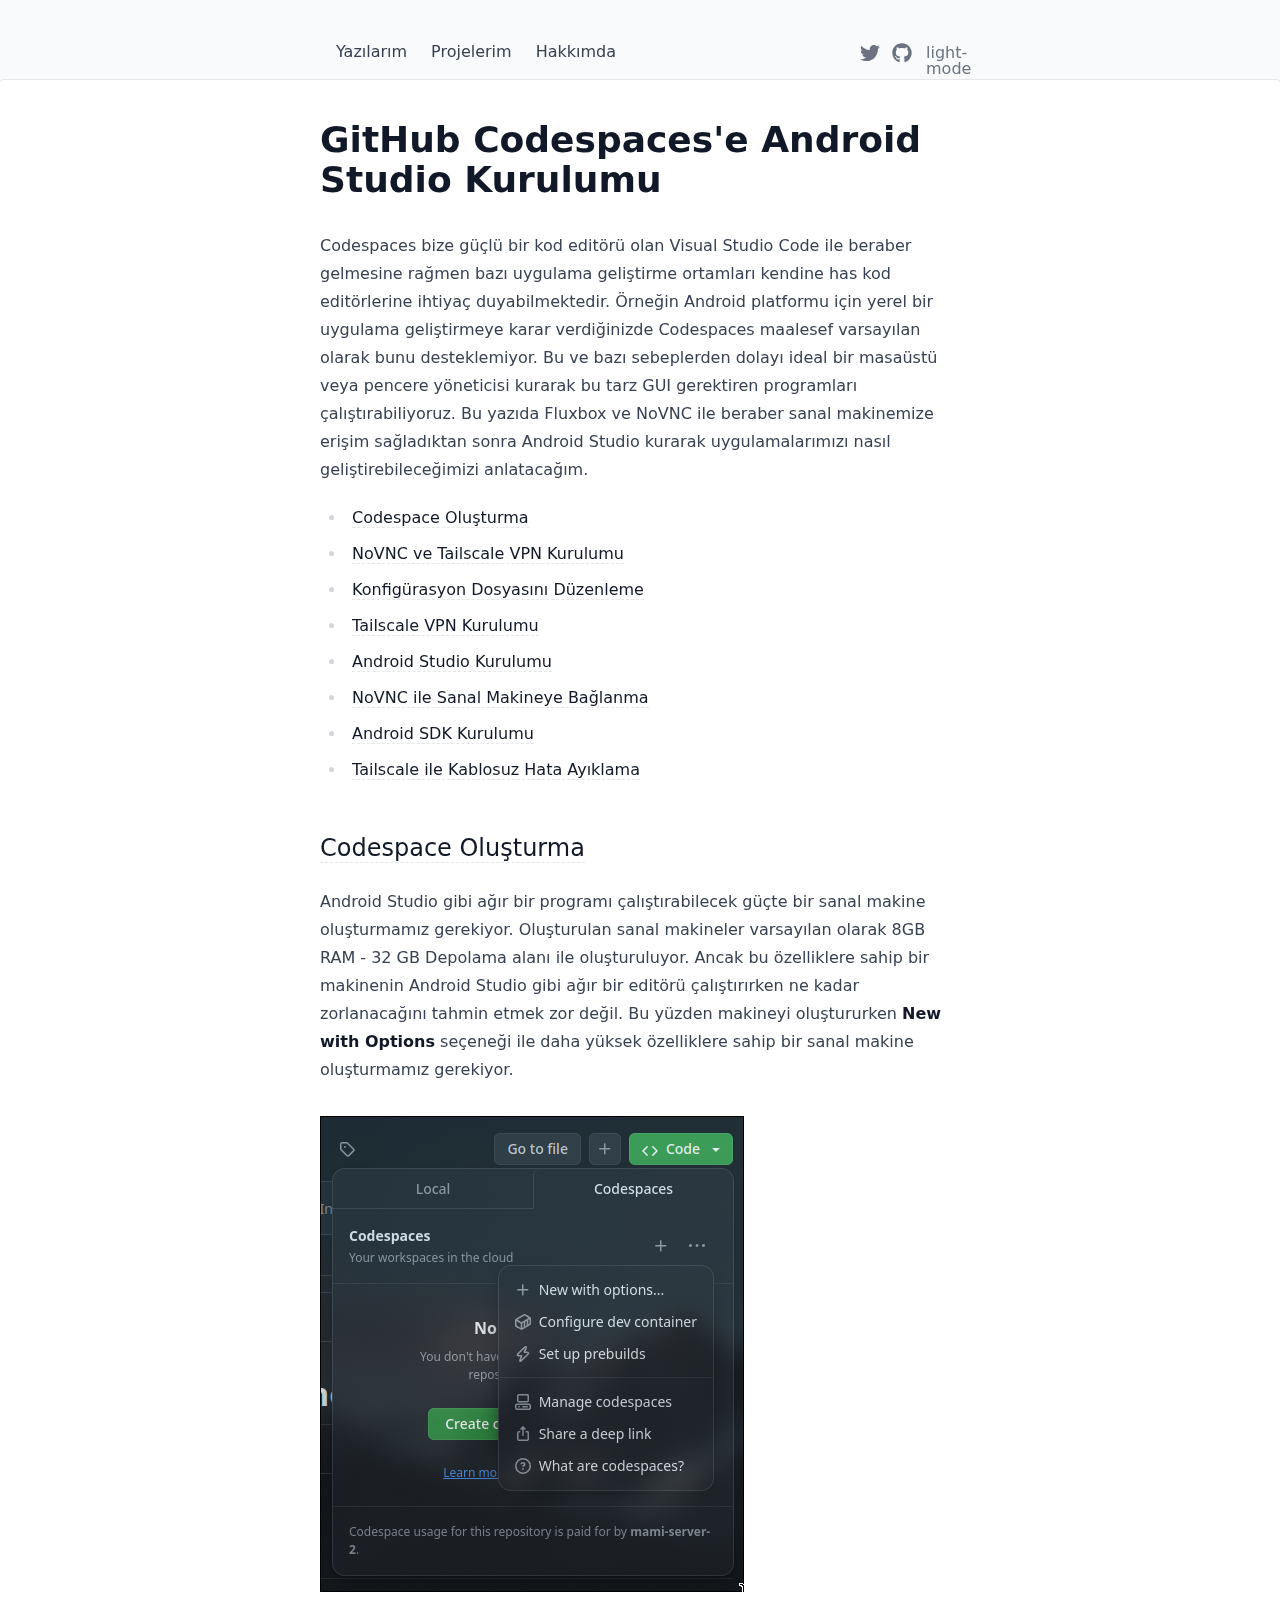
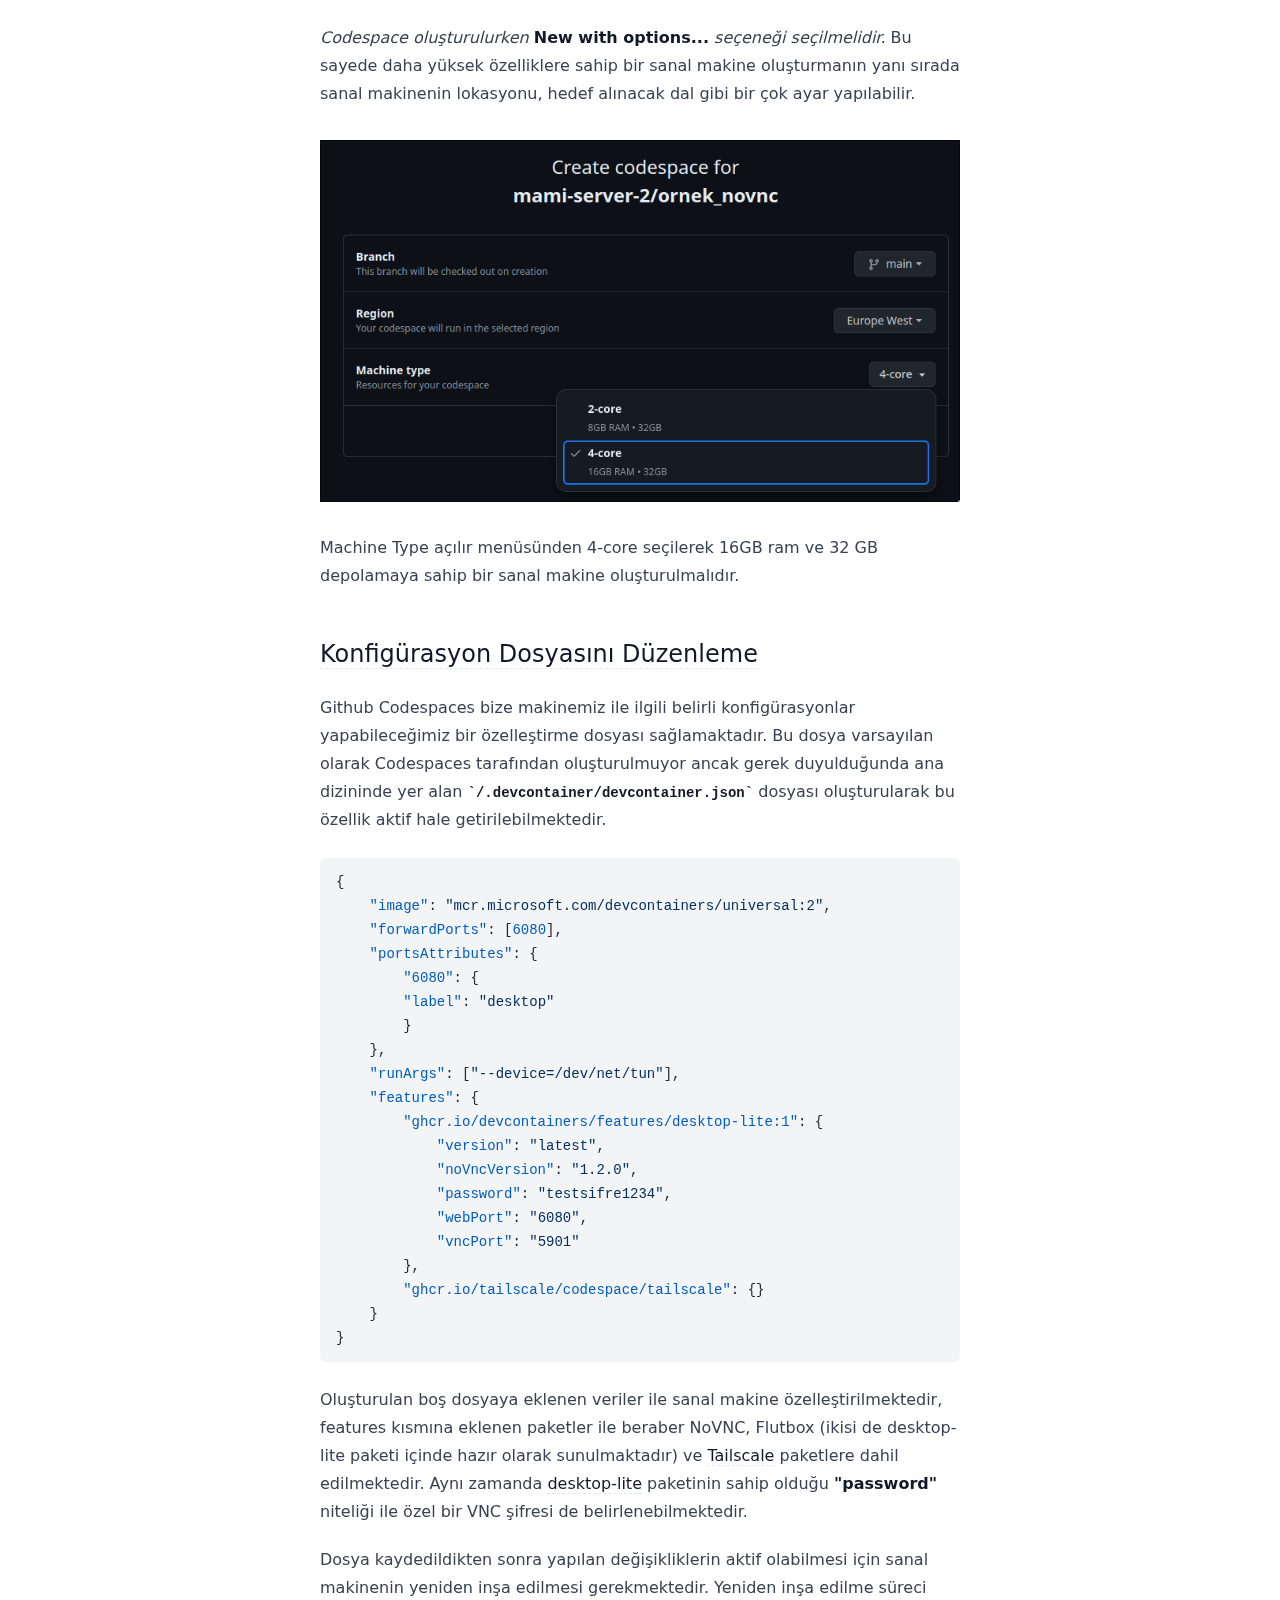
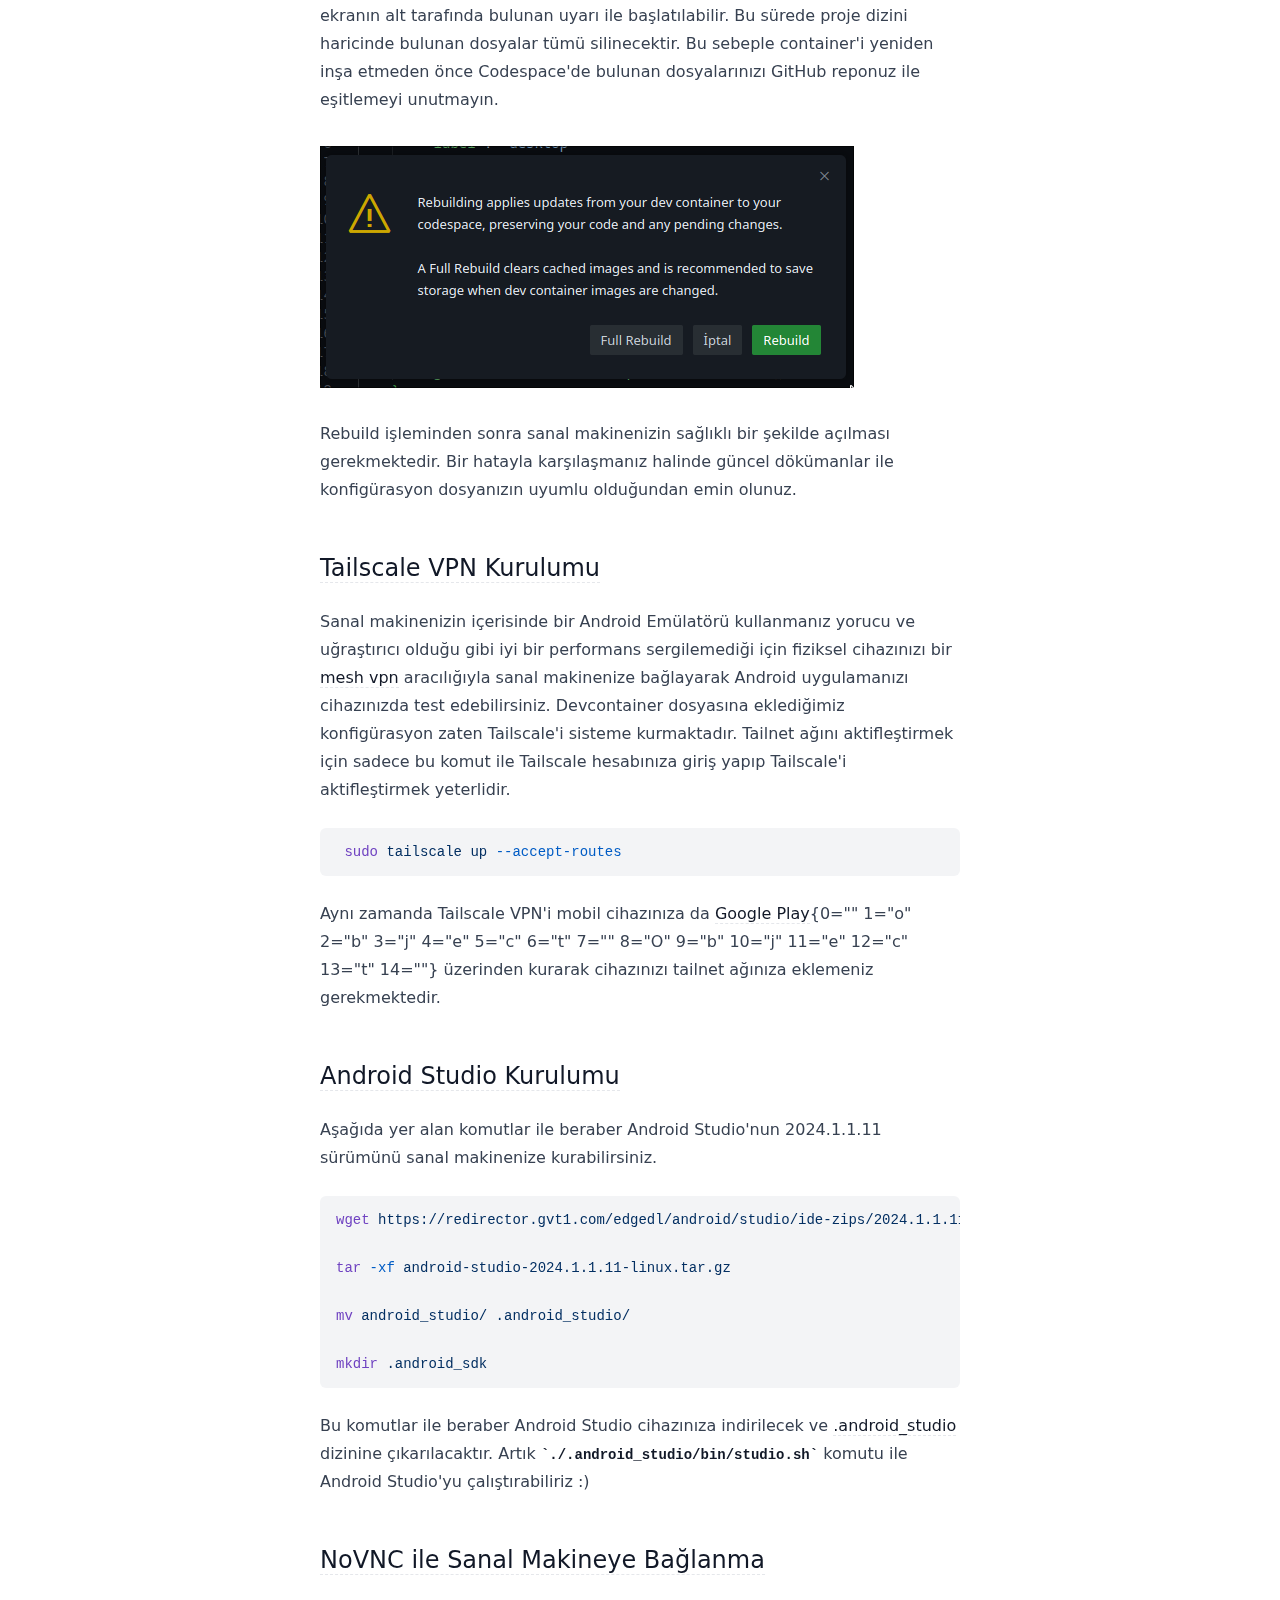
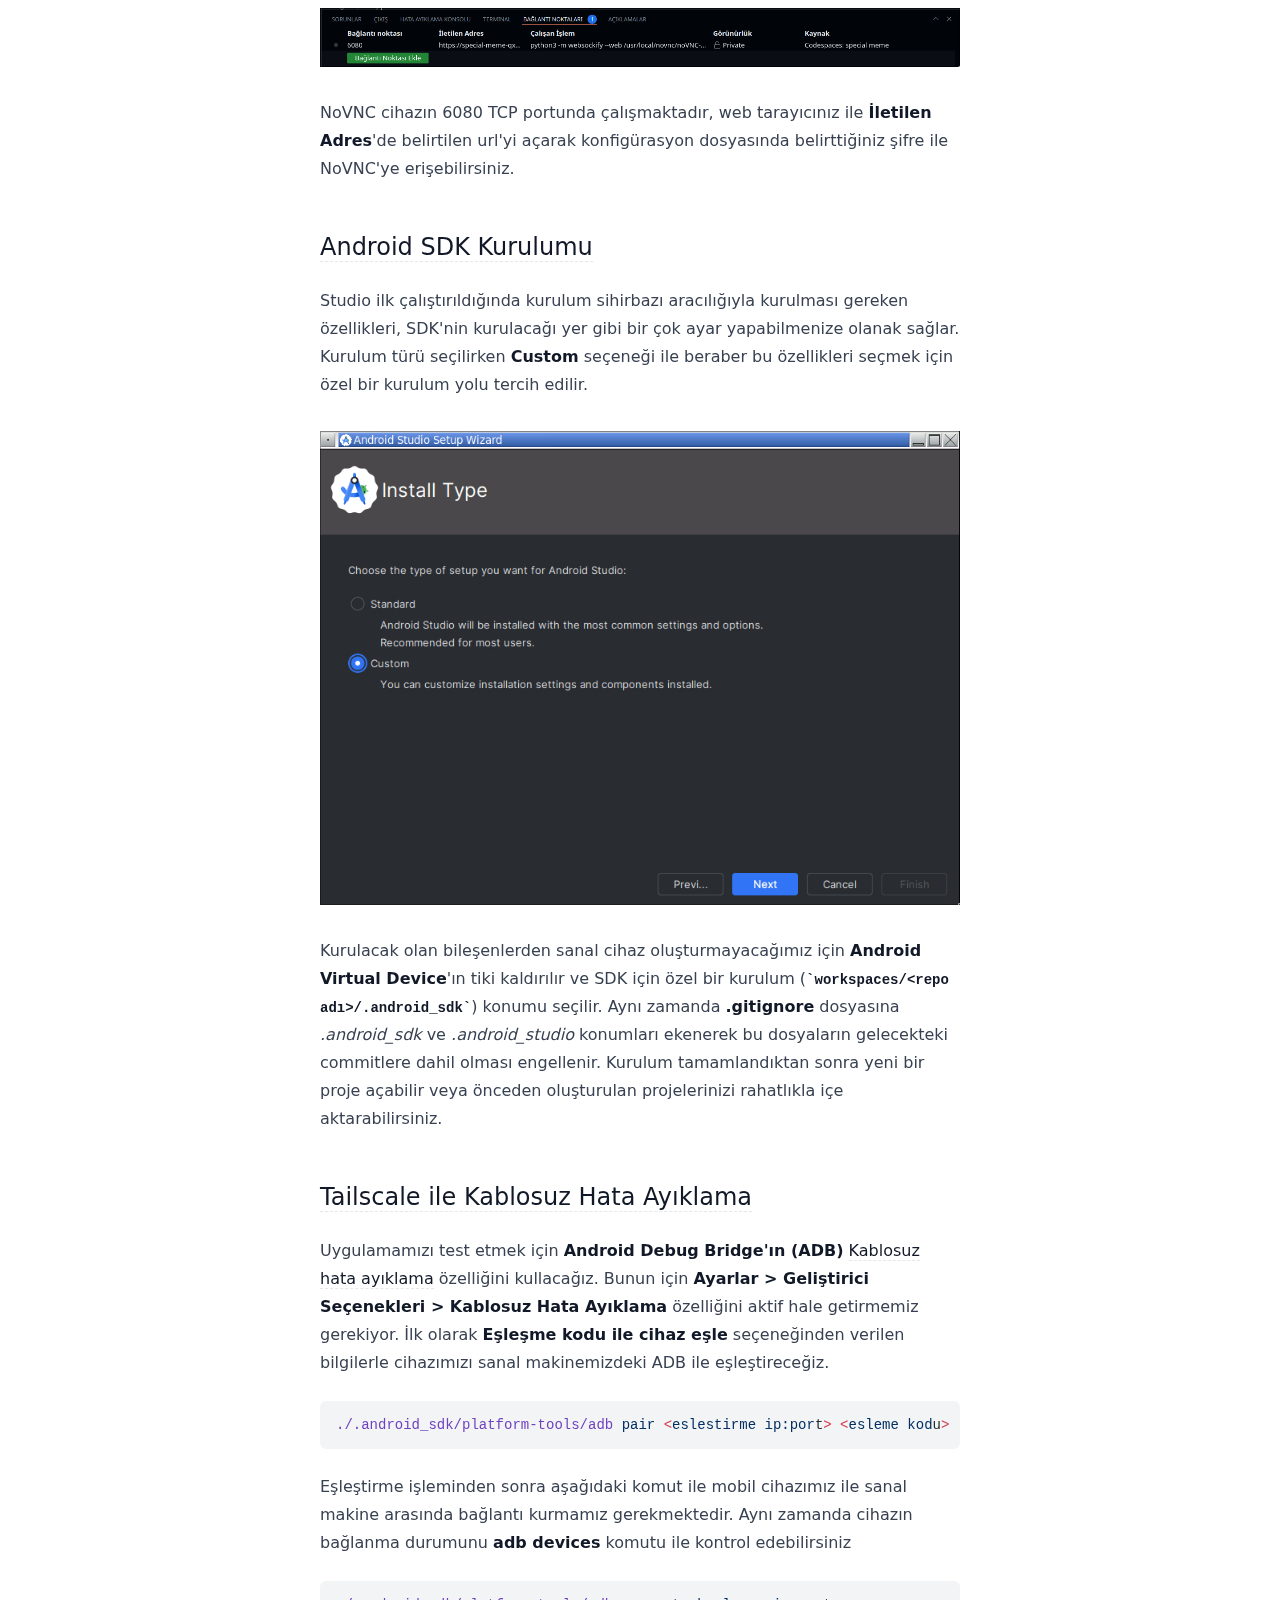
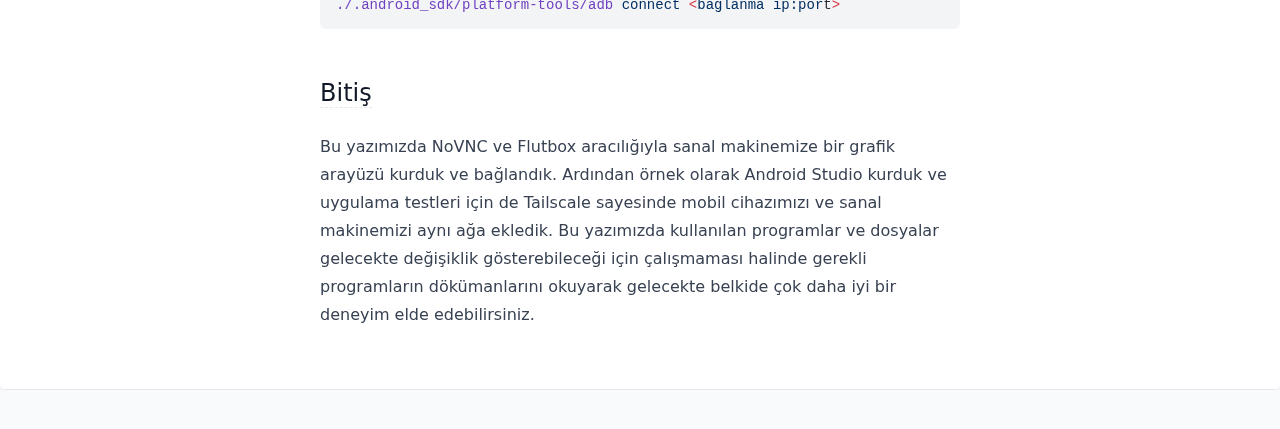
<file: _makaleler/21062024_1/index.html>
<!DOCTYPE html><html  lang="en" data-capo=""><head><meta charset="utf-8">
<meta name="viewport" content="width=device-width, initial-scale=1">
<title>GitHub Codespaces&#x27;e Android Studio Kurulumu</title>
<style>/*! tailwindcss v3.4.4 | MIT License | https://tailwindcss.com*/*,:after,:before{border:0 solid #e5e7eb;box-sizing:border-box}:after,:before{--tw-content:""}:host,html{line-height:1.5;-webkit-text-size-adjust:100%;font-family:ui-sans-serif,system-ui,sans-serif,Apple Color Emoji,Segoe UI Emoji,Segoe UI Symbol,Noto Color Emoji;font-feature-settings:normal;font-variation-settings:normal;tab-size:4;-webkit-tap-highlight-color:transparent}body{line-height:inherit;margin:0}hr{border-top-width:1px;color:inherit;height:0}abbr:where([title]){-webkit-text-decoration:underline dotted;text-decoration:underline dotted}h1,h2,h3,h4,h5,h6{font-size:inherit;font-weight:inherit}a{color:inherit;text-decoration:inherit}b,strong{font-weight:bolder}code,kbd,pre,samp{font-family:ui-monospace,SFMono-Regular,Menlo,Monaco,Consolas,Liberation Mono,Courier New,monospace;font-feature-settings:normal;font-size:1em;font-variation-settings:normal}small{font-size:80%}sub,sup{font-size:75%;line-height:0;position:relative;vertical-align:initial}sub{bottom:-.25em}sup{top:-.5em}table{border-collapse:collapse;border-color:inherit;text-indent:0}button,input,optgroup,select,textarea{color:inherit;font-family:inherit;font-feature-settings:inherit;font-size:100%;font-variation-settings:inherit;font-weight:inherit;letter-spacing:inherit;line-height:inherit;margin:0;padding:0}button,select{text-transform:none}button,input:where([type=button]),input:where([type=reset]),input:where([type=submit]){-webkit-appearance:button;background-color:initial;background-image:none}:-moz-focusring{outline:auto}:-moz-ui-invalid{box-shadow:none}progress{vertical-align:initial}::-webkit-inner-spin-button,::-webkit-outer-spin-button{height:auto}[type=search]{-webkit-appearance:textfield;outline-offset:-2px}::-webkit-search-decoration{-webkit-appearance:none}::-webkit-file-upload-button{-webkit-appearance:button;font:inherit}summary{display:list-item}blockquote,dd,dl,figure,h1,h2,h3,h4,h5,h6,hr,p,pre{margin:0}fieldset{margin:0}fieldset,legend{padding:0}menu,ol,ul{list-style:none;margin:0;padding:0}dialog{padding:0}textarea{resize:vertical}input::placeholder,textarea::placeholder{color:#9ca3af;opacity:1}[role=button],button{cursor:pointer}:disabled{cursor:default}audio,canvas,embed,iframe,img,object,svg,video{display:block;vertical-align:middle}img,video{height:auto;max-width:100%}[hidden]{display:none}*,::backdrop,:after,:before{--tw-border-spacing-x:0;--tw-border-spacing-y:0;--tw-translate-x:0;--tw-translate-y:0;--tw-rotate:0;--tw-skew-x:0;--tw-skew-y:0;--tw-scale-x:1;--tw-scale-y:1;--tw-pan-x: ;--tw-pan-y: ;--tw-pinch-zoom: ;--tw-scroll-snap-strictness:proximity;--tw-gradient-from-position: ;--tw-gradient-via-position: ;--tw-gradient-to-position: ;--tw-ordinal: ;--tw-slashed-zero: ;--tw-numeric-figure: ;--tw-numeric-spacing: ;--tw-numeric-fraction: ;--tw-ring-inset: ;--tw-ring-offset-width:0px;--tw-ring-offset-color:#fff;--tw-ring-color:#3b82f680;--tw-ring-offset-shadow:0 0 #0000;--tw-ring-shadow:0 0 #0000;--tw-shadow:0 0 #0000;--tw-shadow-colored:0 0 #0000;--tw-blur: ;--tw-brightness: ;--tw-contrast: ;--tw-grayscale: ;--tw-hue-rotate: ;--tw-invert: ;--tw-saturate: ;--tw-sepia: ;--tw-drop-shadow: ;--tw-backdrop-blur: ;--tw-backdrop-brightness: ;--tw-backdrop-contrast: ;--tw-backdrop-grayscale: ;--tw-backdrop-hue-rotate: ;--tw-backdrop-invert: ;--tw-backdrop-opacity: ;--tw-backdrop-saturate: ;--tw-backdrop-sepia: ;--tw-contain-size: ;--tw-contain-layout: ;--tw-contain-paint: ;--tw-contain-style: }.container{width:100%}@media (min-width:640px){.container{max-width:640px}}@media (min-width:768px){.container{max-width:768px}}@media (min-width:1024px){.container{max-width:1024px}}@media (min-width:1280px){.container{max-width:1280px}}@media (min-width:1536px){.container{max-width:1536px}}.prose{color:var(--tw-prose-body);max-width:65ch}.prose :where(p):not(:where([class~=not-prose],[class~=not-prose] *)){margin-bottom:1.25em;margin-top:1.25em}.prose :where([class~=lead]):not(:where([class~=not-prose],[class~=not-prose] *)){color:var(--tw-prose-lead);font-size:1.25em;line-height:1.6;margin-bottom:1.2em;margin-top:1.2em}.prose :where(a):not(:where([class~=not-prose],[class~=not-prose] *)){color:var(--tw-prose-links);font-weight:500;text-decoration:underline}.prose :where(strong):not(:where([class~=not-prose],[class~=not-prose] *)){color:var(--tw-prose-bold);font-weight:600}.prose :where(a strong):not(:where([class~=not-prose],[class~=not-prose] *)){color:inherit}.prose :where(blockquote strong):not(:where([class~=not-prose],[class~=not-prose] *)){color:inherit}.prose :where(thead th strong):not(:where([class~=not-prose],[class~=not-prose] *)){color:inherit}.prose :where(ol):not(:where([class~=not-prose],[class~=not-prose] *)){list-style-type:decimal;margin-bottom:1.25em;margin-top:1.25em;padding-inline-start:1.625em}.prose :where(ol[type=A]):not(:where([class~=not-prose],[class~=not-prose] *)){list-style-type:upper-alpha}.prose :where(ol[type=a]):not(:where([class~=not-prose],[class~=not-prose] *)){list-style-type:lower-alpha}.prose :where(ol[type=A s]):not(:where([class~=not-prose],[class~=not-prose] *)){list-style-type:upper-alpha}.prose :where(ol[type=a s]):not(:where([class~=not-prose],[class~=not-prose] *)){list-style-type:lower-alpha}.prose :where(ol[type=I]):not(:where([class~=not-prose],[class~=not-prose] *)){list-style-type:upper-roman}.prose :where(ol[type=i]):not(:where([class~=not-prose],[class~=not-prose] *)){list-style-type:lower-roman}.prose :where(ol[type=I s]):not(:where([class~=not-prose],[class~=not-prose] *)){list-style-type:upper-roman}.prose :where(ol[type=i s]):not(:where([class~=not-prose],[class~=not-prose] *)){list-style-type:lower-roman}.prose :where(ol[type="1"]):not(:where([class~=not-prose],[class~=not-prose] *)){list-style-type:decimal}.prose :where(ul):not(:where([class~=not-prose],[class~=not-prose] *)){list-style-type:disc;margin-bottom:1.25em;margin-top:1.25em;padding-inline-start:1.625em}.prose :where(ol>li):not(:where([class~=not-prose],[class~=not-prose] *))::marker{color:var(--tw-prose-counters);font-weight:400}.prose :where(ul>li):not(:where([class~=not-prose],[class~=not-prose] *))::marker{color:var(--tw-prose-bullets)}.prose :where(dt):not(:where([class~=not-prose],[class~=not-prose] *)){color:var(--tw-prose-headings);font-weight:600;margin-top:1.25em}.prose :where(hr):not(:where([class~=not-prose],[class~=not-prose] *)){border-color:var(--tw-prose-hr);border-top-width:1px;margin-bottom:3em;margin-top:3em}.prose :where(blockquote):not(:where([class~=not-prose],[class~=not-prose] *)){border-inline-start-color:var(--tw-prose-quote-borders);border-inline-start-width:.25rem;color:var(--tw-prose-quotes);font-style:italic;font-weight:500;margin-bottom:1.6em;margin-top:1.6em;padding-inline-start:1em;quotes:"\201C""\201D""\2018""\2019"}.prose :where(blockquote p:first-of-type):not(:where([class~=not-prose],[class~=not-prose] *)):before{content:open-quote}.prose :where(blockquote p:last-of-type):not(:where([class~=not-prose],[class~=not-prose] *)):after{content:close-quote}.prose :where(h1):not(:where([class~=not-prose],[class~=not-prose] *)){color:var(--tw-prose-headings);font-size:2.25em;font-weight:800;line-height:1.1111111;margin-bottom:.8888889em;margin-top:0}.prose :where(h1 strong):not(:where([class~=not-prose],[class~=not-prose] *)){color:inherit;font-weight:900}.prose :where(h2):not(:where([class~=not-prose],[class~=not-prose] *)){color:var(--tw-prose-headings);font-size:1.5em;font-weight:700;line-height:1.3333333;margin-bottom:1em;margin-top:2em}.prose :where(h2 strong):not(:where([class~=not-prose],[class~=not-prose] *)){color:inherit;font-weight:800}.prose :where(h3):not(:where([class~=not-prose],[class~=not-prose] *)){color:var(--tw-prose-headings);font-size:1.25em;font-weight:600;line-height:1.6;margin-bottom:.6em;margin-top:1.6em}.prose :where(h3 strong):not(:where([class~=not-prose],[class~=not-prose] *)){color:inherit;font-weight:700}.prose :where(h4):not(:where([class~=not-prose],[class~=not-prose] *)){color:var(--tw-prose-headings);font-weight:600;line-height:1.5;margin-bottom:.5em;margin-top:1.5em}.prose :where(h4 strong):not(:where([class~=not-prose],[class~=not-prose] *)){color:inherit;font-weight:700}.prose :where(img):not(:where([class~=not-prose],[class~=not-prose] *)){margin-bottom:2em;margin-top:2em}.prose :where(picture):not(:where([class~=not-prose],[class~=not-prose] *)){display:block;margin-bottom:2em;margin-top:2em}.prose :where(video):not(:where([class~=not-prose],[class~=not-prose] *)){margin-bottom:2em;margin-top:2em}.prose :where(kbd):not(:where([class~=not-prose],[class~=not-prose] *)){border-radius:.3125rem;box-shadow:0 0 0 1px rgb(var(--tw-prose-kbd-shadows)/10%),0 3px 0 rgb(var(--tw-prose-kbd-shadows)/10%);color:var(--tw-prose-kbd);font-family:inherit;font-size:.875em;font-weight:500;padding-inline-end:.375em;padding-bottom:.1875em;padding-top:.1875em;padding-inline-start:.375em}.prose :where(code):not(:where([class~=not-prose],[class~=not-prose] *)){color:var(--tw-prose-code);font-size:.875em;font-weight:600}.prose :where(code):not(:where([class~=not-prose],[class~=not-prose] *)):before{content:"`"}.prose :where(code):not(:where([class~=not-prose],[class~=not-prose] *)):after{content:"`"}.prose :where(a code):not(:where([class~=not-prose],[class~=not-prose] *)){color:inherit}.prose :where(h1 code):not(:where([class~=not-prose],[class~=not-prose] *)){color:inherit}.prose :where(h2 code):not(:where([class~=not-prose],[class~=not-prose] *)){color:inherit;font-size:.875em}.prose :where(h3 code):not(:where([class~=not-prose],[class~=not-prose] *)){color:inherit;font-size:.9em}.prose :where(h4 code):not(:where([class~=not-prose],[class~=not-prose] *)){color:inherit}.prose :where(blockquote code):not(:where([class~=not-prose],[class~=not-prose] *)){color:inherit}.prose :where(thead th code):not(:where([class~=not-prose],[class~=not-prose] *)){color:inherit}.prose :where(pre):not(:where([class~=not-prose],[class~=not-prose] *)){background-color:var(--tw-prose-pre-bg);border-radius:.375rem;color:var(--tw-prose-pre-code);font-size:.875em;font-weight:400;line-height:1.7142857;margin-bottom:1.7142857em;margin-top:1.7142857em;overflow-x:auto;padding-inline-end:1.1428571em;padding-bottom:.8571429em;padding-top:.8571429em;padding-inline-start:1.1428571em}.prose :where(pre code):not(:where([class~=not-prose],[class~=not-prose] *)){background-color:initial;border-radius:0;border-width:0;color:inherit;font-family:inherit;font-size:inherit;font-weight:inherit;line-height:inherit;padding:0}.prose :where(pre code):not(:where([class~=not-prose],[class~=not-prose] *)):before{content:none}.prose :where(pre code):not(:where([class~=not-prose],[class~=not-prose] *)):after{content:none}.prose :where(table):not(:where([class~=not-prose],[class~=not-prose] *)){font-size:.875em;line-height:1.7142857;margin-bottom:2em;margin-top:2em;table-layout:auto;text-align:start;width:100%}.prose :where(thead):not(:where([class~=not-prose],[class~=not-prose] *)){border-bottom-color:var(--tw-prose-th-borders);border-bottom-width:1px}.prose :where(thead th):not(:where([class~=not-prose],[class~=not-prose] *)){color:var(--tw-prose-headings);font-weight:600;padding-inline-end:.5714286em;padding-bottom:.5714286em;padding-inline-start:.5714286em;vertical-align:bottom}.prose :where(tbody tr):not(:where([class~=not-prose],[class~=not-prose] *)){border-bottom-color:var(--tw-prose-td-borders);border-bottom-width:1px}.prose :where(tbody tr:last-child):not(:where([class~=not-prose],[class~=not-prose] *)){border-bottom-width:0}.prose :where(tbody td):not(:where([class~=not-prose],[class~=not-prose] *)){vertical-align:initial}.prose :where(tfoot):not(:where([class~=not-prose],[class~=not-prose] *)){border-top-color:var(--tw-prose-th-borders);border-top-width:1px}.prose :where(tfoot td):not(:where([class~=not-prose],[class~=not-prose] *)){vertical-align:top}.prose :where(figure>*):not(:where([class~=not-prose],[class~=not-prose] *)){margin-bottom:0;margin-top:0}.prose :where(figcaption):not(:where([class~=not-prose],[class~=not-prose] *)){color:var(--tw-prose-captions);font-size:.875em;line-height:1.4285714;margin-top:.8571429em}.prose{--tw-prose-body:#374151;--tw-prose-headings:#111827;--tw-prose-lead:#4b5563;--tw-prose-links:#111827;--tw-prose-bold:#111827;--tw-prose-counters:#6b7280;--tw-prose-bullets:#d1d5db;--tw-prose-hr:#e5e7eb;--tw-prose-quotes:#111827;--tw-prose-quote-borders:#e5e7eb;--tw-prose-captions:#6b7280;--tw-prose-kbd:#111827;--tw-prose-kbd-shadows:17 24 39;--tw-prose-code:#111827;--tw-prose-pre-code:#e5e7eb;--tw-prose-pre-bg:#1f2937;--tw-prose-th-borders:#d1d5db;--tw-prose-td-borders:#e5e7eb;--tw-prose-invert-body:#d1d5db;--tw-prose-invert-headings:#fff;--tw-prose-invert-lead:#9ca3af;--tw-prose-invert-links:#fff;--tw-prose-invert-bold:#fff;--tw-prose-invert-counters:#9ca3af;--tw-prose-invert-bullets:#4b5563;--tw-prose-invert-hr:#374151;--tw-prose-invert-quotes:#f3f4f6;--tw-prose-invert-quote-borders:#374151;--tw-prose-invert-captions:#9ca3af;--tw-prose-invert-kbd:#fff;--tw-prose-invert-kbd-shadows:255 255 255;--tw-prose-invert-code:#fff;--tw-prose-invert-pre-code:#d1d5db;--tw-prose-invert-pre-bg:#00000080;--tw-prose-invert-th-borders:#4b5563;--tw-prose-invert-td-borders:#374151;font-size:1rem;line-height:1.75}.prose :where(picture>img):not(:where([class~=not-prose],[class~=not-prose] *)){margin-bottom:0;margin-top:0}.prose :where(li):not(:where([class~=not-prose],[class~=not-prose] *)){margin-bottom:.5em;margin-top:.5em}.prose :where(ol>li):not(:where([class~=not-prose],[class~=not-prose] *)){padding-inline-start:.375em}.prose :where(ul>li):not(:where([class~=not-prose],[class~=not-prose] *)){padding-inline-start:.375em}.prose :where(.prose>ul>li p):not(:where([class~=not-prose],[class~=not-prose] *)){margin-bottom:.75em;margin-top:.75em}.prose :where(.prose>ul>li>p:first-child):not(:where([class~=not-prose],[class~=not-prose] *)){margin-top:1.25em}.prose :where(.prose>ul>li>p:last-child):not(:where([class~=not-prose],[class~=not-prose] *)){margin-bottom:1.25em}.prose :where(.prose>ol>li>p:first-child):not(:where([class~=not-prose],[class~=not-prose] *)){margin-top:1.25em}.prose :where(.prose>ol>li>p:last-child):not(:where([class~=not-prose],[class~=not-prose] *)){margin-bottom:1.25em}.prose :where(ul ul,ul ol,ol ul,ol ol):not(:where([class~=not-prose],[class~=not-prose] *)){margin-bottom:.75em;margin-top:.75em}.prose :where(dl):not(:where([class~=not-prose],[class~=not-prose] *)){margin-bottom:1.25em;margin-top:1.25em}.prose :where(dd):not(:where([class~=not-prose],[class~=not-prose] *)){margin-top:.5em;padding-inline-start:1.625em}.prose :where(hr+*):not(:where([class~=not-prose],[class~=not-prose] *)){margin-top:0}.prose :where(h2+*):not(:where([class~=not-prose],[class~=not-prose] *)){margin-top:0}.prose :where(h3+*):not(:where([class~=not-prose],[class~=not-prose] *)){margin-top:0}.prose :where(h4+*):not(:where([class~=not-prose],[class~=not-prose] *)){margin-top:0}.prose :where(thead th:first-child):not(:where([class~=not-prose],[class~=not-prose] *)){padding-inline-start:0}.prose :where(thead th:last-child):not(:where([class~=not-prose],[class~=not-prose] *)){padding-inline-end:0}.prose :where(tbody td,tfoot td):not(:where([class~=not-prose],[class~=not-prose] *)){padding-inline-end:.5714286em;padding-bottom:.5714286em;padding-top:.5714286em;padding-inline-start:.5714286em}.prose :where(tbody td:first-child,tfoot td:first-child):not(:where([class~=not-prose],[class~=not-prose] *)){padding-inline-start:0}.prose :where(tbody td:last-child,tfoot td:last-child):not(:where([class~=not-prose],[class~=not-prose] *)){padding-inline-end:0}.prose :where(figure):not(:where([class~=not-prose],[class~=not-prose] *)){margin-bottom:2em;margin-top:2em}.prose :where(.prose>:first-child):not(:where([class~=not-prose],[class~=not-prose] *)){margin-top:0}.prose :where(.prose>:last-child):not(:where([class~=not-prose],[class~=not-prose] *)){margin-bottom:0}.sr-only{height:1px;margin:-1px;overflow:hidden;padding:0;position:absolute;width:1px;clip:rect(0,0,0,0);border-width:0;white-space:nowrap}.m-auto{margin:auto}.mx-auto{margin-left:auto;margin-right:auto}.mr-6{margin-right:1.5rem}.block{display:block}.inline-block{display:inline-block}.flex{display:flex}.inline-flex{display:inline-flex}.h-4{height:1rem}.h-5{height:1.25rem}.w-4{width:1rem}.w-5{width:1.25rem}.max-w-2xl{max-width:42rem}.max-w-full{max-width:100%}.max-w-none{max-width:none}.items-center{align-items:center}.justify-between{justify-content:space-between}.gap-1{gap:.25rem}.space-x-3>:not([hidden])~:not([hidden]){--tw-space-x-reverse:0;margin-left:calc(.75rem*(1 - var(--tw-space-x-reverse)));margin-right:calc(.75rem*var(--tw-space-x-reverse))}.overflow-x-auto{overflow-x:auto}.rounded{border-radius:.25rem}.bg-gray-50{--tw-bg-opacity:1;background-color:rgb(249 250 251/var(--tw-bg-opacity))}.bg-gray-800{--tw-bg-opacity:1;background-color:rgb(31 41 55/var(--tw-bg-opacity))}.bg-white{--tw-bg-opacity:1;background-color:rgb(255 255 255/var(--tw-bg-opacity))}.px-3{padding-left:.75rem;padding-right:.75rem}.px-4{padding-left:1rem;padding-right:1rem}.py-1{padding-bottom:.25rem;padding-top:.25rem}.py-10{padding-bottom:2.5rem;padding-top:2.5rem}.py-4{padding-bottom:1rem;padding-top:1rem}.text-2xl{font-size:1.5rem;line-height:2rem}.font-bold{font-weight:700}.text-black{--tw-text-opacity:1;color:rgb(0 0 0/var(--tw-text-opacity))}.text-gray-500{--tw-text-opacity:1;color:rgb(107 114 128/var(--tw-text-opacity))}.text-gray-700{--tw-text-opacity:1;color:rgb(55 65 81/var(--tw-text-opacity))}.text-white{--tw-text-opacity:1;color:rgb(255 255 255/var(--tw-text-opacity))}.no-underline{text-decoration-line:none}.ring-1{--tw-ring-offset-shadow:var(--tw-ring-inset) 0 0 0 var(--tw-ring-offset-width) var(--tw-ring-offset-color);--tw-ring-shadow:var(--tw-ring-inset) 0 0 0 calc(1px + var(--tw-ring-offset-width)) var(--tw-ring-color);box-shadow:var(--tw-ring-offset-shadow),var(--tw-ring-shadow),var(--tw-shadow,0 0 #0000)}.ring-gray-200{--tw-ring-opacity:1;--tw-ring-color:rgb(229 231 235/var(--tw-ring-opacity))}.transition{transition-duration:.15s;transition-property:color,background-color,border-color,text-decoration-color,fill,stroke,opacity,box-shadow,transform,filter,-webkit-backdrop-filter;transition-property:color,background-color,border-color,text-decoration-color,fill,stroke,opacity,box-shadow,transform,filter,backdrop-filter;transition-property:color,background-color,border-color,text-decoration-color,fill,stroke,opacity,box-shadow,transform,filter,backdrop-filter,-webkit-backdrop-filter;transition-timing-function:cubic-bezier(.4,0,.2,1)}.dark\:prose-invert:is(.dark *){--tw-prose-body:var(--tw-prose-invert-body);--tw-prose-headings:var(--tw-prose-invert-headings);--tw-prose-lead:var(--tw-prose-invert-lead);--tw-prose-links:var(--tw-prose-invert-links);--tw-prose-bold:var(--tw-prose-invert-bold);--tw-prose-counters:var(--tw-prose-invert-counters);--tw-prose-bullets:var(--tw-prose-invert-bullets);--tw-prose-hr:var(--tw-prose-invert-hr);--tw-prose-quotes:var(--tw-prose-invert-quotes);--tw-prose-quote-borders:var(--tw-prose-invert-quote-borders);--tw-prose-captions:var(--tw-prose-invert-captions);--tw-prose-kbd:var(--tw-prose-invert-kbd);--tw-prose-kbd-shadows:var(--tw-prose-invert-kbd-shadows);--tw-prose-code:var(--tw-prose-invert-code);--tw-prose-pre-code:var(--tw-prose-invert-pre-code);--tw-prose-pre-bg:var(--tw-prose-invert-pre-bg);--tw-prose-th-borders:var(--tw-prose-invert-th-borders);--tw-prose-td-borders:var(--tw-prose-invert-td-borders)}.hover\:text-gray-700:hover{--tw-text-opacity:1;color:rgb(55 65 81/var(--tw-text-opacity))}.prose-a\:border-b :is(:where(a):not(:where([class~=not-prose],[class~=not-prose] *))){border-bottom-width:1px}.prose-a\:border-dashed :is(:where(a):not(:where([class~=not-prose],[class~=not-prose] *))){border-style:dashed}.prose-a\:font-normal :is(:where(a):not(:where([class~=not-prose],[class~=not-prose] *))){font-weight:400}.prose-a\:no-underline :is(:where(a):not(:where([class~=not-prose],[class~=not-prose] *))){text-decoration-line:none}.hover\:prose-a\:border-solid :is(:where(a):not(:where([class~=not-prose],[class~=not-prose] *))):hover{border-style:solid}.hover\:prose-a\:border-primary-400 :is(:where(a):not(:where([class~=not-prose],[class~=not-prose] *))):hover{--tw-border-opacity:1;border-color:rgb(52 211 153/var(--tw-border-opacity))}.hover\:prose-a\:text-primary-400 :is(:where(a):not(:where([class~=not-prose],[class~=not-prose] *))):hover{--tw-text-opacity:1;color:rgb(52 211 153/var(--tw-text-opacity))}.prose-pre\:bg-gray-100 :is(:where(pre):not(:where([class~=not-prose],[class~=not-prose] *))){--tw-bg-opacity:1;background-color:rgb(243 244 246/var(--tw-bg-opacity))}.dark\:bg-gray-200:is(.dark *){--tw-bg-opacity:1;background-color:rgb(229 231 235/var(--tw-bg-opacity))}.dark\:bg-gray-800:is(.dark *){--tw-bg-opacity:1;background-color:rgb(31 41 55/var(--tw-bg-opacity))}.dark\:bg-gray-900:is(.dark *){--tw-bg-opacity:1;background-color:rgb(17 24 39/var(--tw-bg-opacity))}.dark\:text-gray-100:is(.dark *){--tw-text-opacity:1;color:rgb(243 244 246/var(--tw-text-opacity))}.dark\:text-gray-200:is(.dark *){--tw-text-opacity:1;color:rgb(229 231 235/var(--tw-text-opacity))}.dark\:text-gray-300:is(.dark *){--tw-text-opacity:1;color:rgb(209 213 219/var(--tw-text-opacity))}.dark\:text-gray-950:is(.dark *){--tw-text-opacity:1;color:rgb(3 7 18/var(--tw-text-opacity))}.dark\:ring-gray-700:is(.dark *){--tw-ring-opacity:1;--tw-ring-color:rgb(55 65 81/var(--tw-ring-opacity))}.dark\:hover\:text-gray-300:hover:is(.dark *){--tw-text-opacity:1;color:rgb(209 213 219/var(--tw-text-opacity))}.dark\:prose-pre\:bg-gray-900 :is(:where(pre):not(:where([class~=not-prose],[class~=not-prose] *))):is(.dark *){--tw-bg-opacity:1;background-color:rgb(17 24 39/var(--tw-bg-opacity))}@media (min-width:640px){.sm\:rounded{border-radius:.25rem}.sm\:rounded-lg{border-radius:.5rem}.sm\:px-8{padding-left:2rem;padding-right:2rem}.sm\:pb-10{padding-bottom:2.5rem}.sm\:pt-6{padding-top:1.5rem}.sm\:shadow{--tw-shadow:0 1px 3px 0 #0000001a,0 1px 2px -1px #0000001a;--tw-shadow-colored:0 1px 3px 0 var(--tw-shadow-color),0 1px 2px -1px var(--tw-shadow-color);box-shadow:var(--tw-ring-offset-shadow,0 0 #0000),var(--tw-ring-shadow,0 0 #0000),var(--tw-shadow)}}</style>
<style>.icon[data-v-a23fa088]{display:inline-block;vertical-align:middle}</style>
<style>body{--tw-bg-opacity:1;background-color:rgb(249 250 251/var(--tw-bg-opacity));--tw-text-opacity:1;color:rgb(0 0 0/var(--tw-text-opacity))}body:is(.dark *){--tw-bg-opacity:1;background-color:rgb(17 24 39/var(--tw-bg-opacity));--tw-text-opacity:1;color:rgb(255 255 255/var(--tw-text-opacity))}</style>
<style>pre code .line{display:block;min-height:1rem}</style>
<link rel="stylesheet" href="/_nuxt/entry.DKBQNFti.css">
<link rel="stylesheet" href="/_nuxt/ProsePre.CchFRBtv.css">
<link rel="preload" as="fetch" crossorigin="anonymous" href="/_makaleler/21062024_1/_payload.json?e37c7263-950e-477f-a17d-6c5975c581ac">
<link rel="modulepreload" as="script" crossorigin href="/_nuxt/2_rMHD9M.js">
<link rel="modulepreload" as="script" crossorigin href="/_nuxt/Dz0_SCVh.js">
<link rel="modulepreload" as="script" crossorigin href="/_nuxt/C1yHQA06.js">
<link rel="modulepreload" as="script" crossorigin href="/_nuxt/DfB_Ea3t.js">
<link rel="modulepreload" as="script" crossorigin href="/_nuxt/kOy50CgC.js">
<link rel="modulepreload" as="script" crossorigin href="/_nuxt/Dnd51l0P.js">
<link rel="modulepreload" as="script" crossorigin href="/_nuxt/DUNj1fqb.js">
<link rel="modulepreload" as="script" crossorigin href="/_nuxt/CvVb5fh3.js">
<link rel="modulepreload" as="script" crossorigin href="/_nuxt/CGOnnE_f.js">
<link rel="modulepreload" as="script" crossorigin href="/_nuxt/CowWFcYe.js">
<link rel="modulepreload" as="script" crossorigin href="/_nuxt/DikfB1v8.js">
<link rel="modulepreload" as="script" crossorigin href="/_nuxt/CKG8eM-c.js">
<link rel="modulepreload" as="script" crossorigin href="/_nuxt/DUgV4444.js">
<link rel="modulepreload" as="script" crossorigin href="/_nuxt/CwersYaw.js">
<link rel="modulepreload" as="script" crossorigin href="/_nuxt/CB0OjdhM.js">
<link rel="modulepreload" as="script" crossorigin href="/_nuxt/2YHf6Oo1.js">
<link rel="modulepreload" as="script" crossorigin href="/_nuxt/8MUyRpCe.js">
<link rel="modulepreload" as="script" crossorigin href="/_nuxt/C9njx6pf.js">
<link rel="modulepreload" as="script" crossorigin href="/_nuxt/CkNN0LS8.js">
<link rel="modulepreload" as="script" crossorigin href="/_nuxt/DFSGCdrE.js">
<link rel="modulepreload" as="script" crossorigin href="/_nuxt/BUbERDjV.js">
<link rel="modulepreload" as="script" crossorigin href="/_nuxt/DZkI_jnK.js">
<link rel="modulepreload" as="script" crossorigin href="/_nuxt/DWO7JVx1.js">
<link rel="prefetch" as="script" crossorigin href="/_nuxt/dvc-xzWJ.js">
<link rel="prefetch" as="script" crossorigin href="/_nuxt/C5jzojDY.js">
<link rel="prefetch" as="style" href="/_nuxt/useStudio.D6f7eSn9.css">
<link rel="prefetch" as="script" crossorigin href="/_nuxt/Ckne6KfO.js">
<link rel="prefetch" as="script" crossorigin href="/_nuxt/CQmlOBDJ.js">
<link rel="prefetch" as="script" crossorigin href="/_nuxt/sM_HTghB.js">
<meta content="/cover.jpg" property="og:image">
<meta name="twitter:card" content="summary_large_image">
<meta property="og:title" content="GitHub Codespaces'e Android Studio Kurulumu">
<meta name="description" content="Hakkımda">
<meta property="og:description" content="Hakkımda">
<script type="module" src="/_nuxt/2_rMHD9M.js" crossorigin></script><script>"use strict";(()=>{const a=window,e=document.documentElement,c=window.localStorage,d=["dark","light"],n=c&&c.getItem&&c.getItem("nuxt-color-mode")||"system";let l=n==="system"?f():n;const i=e.getAttribute("data-color-mode-forced");i&&(l=i),r(l),a["__NUXT_COLOR_MODE__"]={preference:n,value:l,getColorScheme:f,addColorScheme:r,removeColorScheme:u};function r(o){const t=""+o+"",s="";e.classList?e.classList.add(t):e.className+=" "+t,s&&e.setAttribute("data-"+s,o)}function u(o){const t=""+o+"",s="";e.classList?e.classList.remove(t):e.className=e.className.replace(new RegExp(t,"g"),""),s&&e.removeAttribute("data-"+s)}function m(o){return a.matchMedia("(prefers-color-scheme"+o+")")}function f(){if(a.matchMedia&&m("").media!=="not all"){for(const o of d)if(m(":"+o).matches)return o}return"light"}})();
</script></head><body><div id="__nuxt"><div class="sm:pt-6 sm:pb-10"><!----><!----><!----><div class="nuxt-loading-indicator" style="position:fixed;top:0;right:0;left:0;pointer-events:none;width:auto;height:3px;opacity:0;background:repeating-linear-gradient(to right,#00dc82 0%,#34cdfe 50%,#0047e1 100%);background-size:Infinity% auto;transform:scaleX(0%);transform-origin:left;transition:transform 0.1s, height 0.4s, opacity 0.4s;z-index:999999;"></div><div class="flex justify-between max-w-2xl px-4 py-4 mx-auto sm:px-8"><div class="text-gray-700 dark:text-gray-200"><!--[--><a href="/" class="mr-6">Yazılarım</a><a href="/projects" class="mr-6">Projelerim</a><a href="/about" class="mr-6">Hakkımda</a><!--]--></div><div class="space-x-3 transition text-gray-500"><a href="https://twitter.com/mamiiblt" title="Twitter" class="dark:text-gray-100 hover:text-gray-700 dark:hover:text-gray-300"><svg xmlns="http://www.w3.org/2000/svg" xmlns:xlink="http://www.w3.org/1999/xlink" aria-hidden="true" role="img" class="icon w-5 h-5" style="" width="1em" height="1em" viewBox="0 0 512 512" data-v-a23fa088><path fill="currentColor" d="M459.37 151.716c.325 4.548.325 9.097.325 13.645c0 138.72-105.583 298.558-298.558 298.558c-59.452 0-114.68-17.219-161.137-47.106c8.447.974 16.568 1.299 25.34 1.299c49.055 0 94.213-16.568 130.274-44.832c-46.132-.975-84.792-31.188-98.112-72.772c6.498.974 12.995 1.624 19.818 1.624c9.421 0 18.843-1.3 27.614-3.573c-48.081-9.747-84.143-51.98-84.143-102.985v-1.299c13.969 7.797 30.214 12.67 47.431 13.319c-28.264-18.843-46.781-51.005-46.781-87.391c0-19.492 5.197-37.36 14.294-52.954c51.655 63.675 129.3 105.258 216.365 109.807c-1.624-7.797-2.599-15.918-2.599-24.04c0-57.828 46.782-104.934 104.934-104.934c30.213 0 57.502 12.67 76.67 33.137c23.715-4.548 46.456-13.32 66.599-25.34c-7.798 24.366-24.366 44.833-46.132 57.827c21.117-2.273 41.584-8.122 60.426-16.243c-14.292 20.791-32.161 39.308-52.628 54.253"/></svg></a><a href="https://github.com/mamiiblt" title="GitHub" class="dark:text-gray-100 hover:text-gray-700 dark:hover:text-gray-300"><svg xmlns="http://www.w3.org/2000/svg" xmlns:xlink="http://www.w3.org/1999/xlink" aria-hidden="true" role="img" class="icon w-5 h-5" style="" width="1em" height="1em" viewBox="0 0 496 512" data-v-a23fa088><path fill="currentColor" d="M165.9 397.4c0 2-2.3 3.6-5.2 3.6c-3.3.3-5.6-1.3-5.6-3.6c0-2 2.3-3.6 5.2-3.6c3-.3 5.6 1.3 5.6 3.6m-31.1-4.5c-.7 2 1.3 4.3 4.3 4.9c2.6 1 5.6 0 6.2-2s-1.3-4.3-4.3-5.2c-2.6-.7-5.5.3-6.2 2.3m44.2-1.7c-2.9.7-4.9 2.6-4.6 4.9c.3 2 2.9 3.3 5.9 2.6c2.9-.7 4.9-2.6 4.6-4.6c-.3-1.9-3-3.2-5.9-2.9M244.8 8C106.1 8 0 113.3 0 252c0 110.9 69.8 205.8 169.5 239.2c12.8 2.3 17.3-5.6 17.3-12.1c0-6.2-.3-40.4-.3-61.4c0 0-70 15-84.7-29.8c0 0-11.4-29.1-27.8-36.6c0 0-22.9-15.7 1.6-15.4c0 0 24.9 2 38.6 25.8c21.9 38.6 58.6 27.5 72.9 20.9c2.3-16 8.8-27.1 16-33.7c-55.9-6.2-112.3-14.3-112.3-110.5c0-27.5 7.6-41.3 23.6-58.9c-2.6-6.5-11.1-33.3 2.6-67.9c20.9-6.5 69 27 69 27c20-5.6 41.5-8.5 62.8-8.5s42.8 2.9 62.8 8.5c0 0 48.1-33.6 69-27c13.7 34.7 5.2 61.4 2.6 67.9c16 17.7 25.8 31.5 25.8 58.9c0 96.5-58.9 104.2-114.8 110.5c9.2 7.9 17 22.9 17 46.4c0 33.7-.3 75.4-.3 83.6c0 6.5 4.6 14.4 17.3 12.1C428.2 457.8 496 362.9 496 252C496 113.3 383.5 8 244.8 8M97.2 352.9c-1.3 1-1 3.3.7 5.2c1.6 1.6 3.9 2.3 5.2 1c1.3-1 1-3.3-.7-5.2c-1.6-1.6-3.9-2.3-5.2-1m-10.8-8.1c-.7 1.3.3 2.9 2.3 3.9c1.6 1 3.6.7 4.3-.7c.7-1.3-.3-2.9-2.3-3.9c-2-.6-3.6-.3-4.3.7m32.4 35.6c-1.6 1.3-1 4.3 1.3 6.2c2.3 2.3 5.2 2.6 6.5 1c1.3-1.3.7-4.3-1.3-6.2c-2.2-2.3-5.2-2.6-6.5-1m-11.4-14.7c-1.6 1-1.6 3.6 0 5.9c1.6 2.3 4.3 3.3 5.6 2.3c1.6-1.3 1.6-3.9 0-6.2c-1.4-2.3-4-3.3-5.6-2"/></svg></a><!----><button aria-label="Color Mode" class="inline-block w-5 dark:text-gray-100 hover:text-gray-700 dark:hover:text-gray-300"><span>...</span></button></div></div><!--[--><div class="document-driven-page"><div class="py-10 m-auto bg-white sm:px-8 ring-1 ring-gray-200 dark:ring-gray-700 dark:bg-gray-800 sm:rounded"><main class="max-w-2xl px-4 mx-auto prose dark:prose-invert prose-pre:bg-gray-100 dark:prose-pre:bg-gray-900 hover:prose-a:text-primary-400 prose-a:font-normal prose-a:no-underline prose-a:border-dashed prose-a:border-b hover:prose-a:border-solid hover:prose-a:border-primary-400"><!--[--><div><h1 id="github-codespacese-android-studio-kurulumu"><!--[-->GitHub Codespaces&#39;e Android Studio Kurulumu<!--]--></h1><p><!--[-->Codespaces bize güçlü bir kod editörü olan Visual Studio Code ile beraber gelmesine rağmen bazı uygulama geliştirme ortamları kendine has kod editörlerine ihtiyaç duyabilmektedir. Örneğin Android platformu için yerel bir uygulama geliştirmeye karar verdiğinizde Codespaces maalesef varsayılan olarak bunu desteklemiyor. Bu ve bazı sebeplerden dolayı ideal bir masaüstü veya pencere yöneticisi kurarak bu tarz GUI gerektiren programları çalıştırabiliyoruz. Bu yazıda Fluxbox ve NoVNC ile beraber sanal makinemize erişim sağladıktan sonra Android Studio kurarak uygulamalarımızı nasıl geliştirebileceğimizi anlatacağım.<!--]--></p><ul><!--[--><li><!--[--><a href="https://mamiiblt.me/_makaleler/21062024_1#codespace-olu%C5%9Fturma" rel="nofollow"><!--[-->Codespace Oluşturma<!--]--></a><!--]--></li><li><!--[--><a href="https://mamiiblt.me/_makaleler/21062024_1#novnc-ve-tailscale-vpn-kurulumu" rel="nofollow"><!--[-->NoVNC ve Tailscale VPN Kurulumu<!--]--></a><!--]--></li><li><!--[--><a href="https://mamiiblt.me/_makaleler/21062024_1#konfig%C3%BCrasyon-dosyas%C4%B1n%C4%B1-d%C3%BCzenleme" rel="nofollow"><!--[-->Konfigürasyon Dosyasını Düzenleme<!--]--></a><!--]--></li><li><!--[--><a href="https://mamiiblt.me/_makaleler/21062024_1#tailscale-vpn-kurulumu" rel="nofollow"><!--[-->Tailscale VPN Kurulumu<!--]--></a><!--]--></li><li><!--[--><a href="https://mamiiblt.me/_makaleler/21062024_1#android-studio-kurulumu" rel="nofollow"><!--[-->Android Studio Kurulumu<!--]--></a><!--]--></li><li><!--[--><a href="https://mamiiblt.me/_makaleler/21062024_1#novnc-ile-sanal-makineye-ba%C4%9Flanma" rel="nofollow"><!--[-->NoVNC ile Sanal Makineye Bağlanma<!--]--></a><!--]--></li><li><!--[--><a href="https://mamiiblt.me/_makaleler/21062024_1#android-sdk-kurulumu" rel="nofollow"><!--[-->Android SDK Kurulumu<!--]--></a><!--]--></li><li><!--[--><a href="https://mamiiblt.me/_makaleler/21062024_1#tailscale-ile-kablosuz-hata-ay%C4%B1klama" rel="nofollow"><!--[-->Tailscale ile Kablosuz Hata Ayıklama<!--]--></a><!--]--></li><!--]--></ul><h2 id="codespace-oluşturma"><a href="#codespace-oluşturma"><!--[-->Codespace Oluşturma<!--]--></a></h2><p><!--[-->Android Studio gibi ağır bir programı çalıştırabilecek güçte bir sanal makine oluşturmamız gerekiyor. Oluşturulan sanal makineler varsayılan olarak 8GB RAM - 32 GB Depolama alanı ile oluşturuluyor. Ancak bu özelliklere sahip bir makinenin Android Studio gibi ağır bir editörü çalıştırırken ne kadar zorlanacağını tahmin etmek zor değil. Bu yüzden makineyi oluştururken <strong><!--[-->New with Options<!--]--></strong> seçeneği ile daha yüksek özelliklere sahip bir sanal makine oluşturmamız gerekiyor.<!--]--></p><p><!--[--><img src="/2024-06-21-180553_hyprshot.png" alt="2024-06-21-180553_hyprshot.png"><!--]--></p><p><!--[--><em><!--[-->Codespace oluşturulurken<!--]--></em> <strong><!--[-->New with options...<!--]--></strong> <em><!--[-->seçeneği seçilmelidir.<!--]--></em> Bu sayede daha yüksek özelliklere sahip bir sanal makine oluşturmanın yanı sırada sanal makinenin lokasyonu, hedef alınacak dal gibi bir çok ayar yapılabilir.<!--]--></p><p><!--[--><img src="/2024-06-21-202630_hyprshot.png" alt="2024-06-21-202630_hyprshot.png"><!--]--></p><p><!--[-->Machine Type açılır menüsünden 4-core seçilerek 16GB ram ve 32 GB depolamaya sahip bir sanal makine oluşturulmalıdır.<!--]--></p><h2 id="konfigürasyon-dosyasını-düzenleme"><a href="#konfigürasyon-dosyasını-düzenleme"><!--[-->Konfigürasyon Dosyasını Düzenleme<!--]--></a></h2><p><!--[-->Github Codespaces bize makinemiz ile ilgili belirli konfigürasyonlar yapabileceğimiz bir özelleştirme dosyası sağlamaktadır. Bu dosya varsayılan olarak Codespaces tarafından oluşturulmuyor ancak gerek duyulduğunda ana dizininde yer alan <code class=""><!--[-->/.devcontainer/devcontainer.json<!--]--></code> dosyası oluşturularak bu özellik aktif hale getirilebilmektedir.<!--]--></p><!--[--><pre class="language-json shiki shiki-themes github-dark github-light" style=""><!--[--><code><span class="line" line="1"><span style="--shiki-dark:#E1E4E8;--shiki-default:#24292E">{
</span></span><span class="line" line="2"><span style="--shiki-dark:#79B8FF;--shiki-default:#005CC5">    &quot;image&quot;</span><span style="--shiki-dark:#E1E4E8;--shiki-default:#24292E">: </span><span style="--shiki-dark:#9ECBFF;--shiki-default:#032F62">&quot;mcr.microsoft.com/devcontainers/universal:2&quot;</span><span style="--shiki-dark:#E1E4E8;--shiki-default:#24292E">,
</span></span><span class="line" line="3"><span style="--shiki-dark:#79B8FF;--shiki-default:#005CC5">    &quot;forwardPorts&quot;</span><span style="--shiki-dark:#E1E4E8;--shiki-default:#24292E">: [</span><span style="--shiki-dark:#79B8FF;--shiki-default:#005CC5">6080</span><span style="--shiki-dark:#E1E4E8;--shiki-default:#24292E">],
</span></span><span class="line" line="4"><span style="--shiki-dark:#79B8FF;--shiki-default:#005CC5">    &quot;portsAttributes&quot;</span><span style="--shiki-dark:#E1E4E8;--shiki-default:#24292E">: {
</span></span><span class="line" line="5"><span style="--shiki-dark:#79B8FF;--shiki-default:#005CC5">        &quot;6080&quot;</span><span style="--shiki-dark:#E1E4E8;--shiki-default:#24292E">: {
</span></span><span class="line" line="6"><span style="--shiki-dark:#79B8FF;--shiki-default:#005CC5">        &quot;label&quot;</span><span style="--shiki-dark:#E1E4E8;--shiki-default:#24292E">: </span><span style="--shiki-dark:#9ECBFF;--shiki-default:#032F62">&quot;desktop&quot;
</span></span><span class="line" line="7"><span style="--shiki-dark:#E1E4E8;--shiki-default:#24292E">        }
</span></span><span class="line" line="8"><span style="--shiki-dark:#E1E4E8;--shiki-default:#24292E">    },
</span></span><span class="line" line="9"><span style="--shiki-dark:#79B8FF;--shiki-default:#005CC5">    &quot;runArgs&quot;</span><span style="--shiki-dark:#E1E4E8;--shiki-default:#24292E">: [</span><span style="--shiki-dark:#9ECBFF;--shiki-default:#032F62">&quot;--device=/dev/net/tun&quot;</span><span style="--shiki-dark:#E1E4E8;--shiki-default:#24292E">],
</span></span><span class="line" line="10"><span style="--shiki-dark:#79B8FF;--shiki-default:#005CC5">    &quot;features&quot;</span><span style="--shiki-dark:#E1E4E8;--shiki-default:#24292E">: {
</span></span><span class="line" line="11"><span style="--shiki-dark:#79B8FF;--shiki-default:#005CC5">        &quot;ghcr.io/devcontainers/features/desktop-lite:1&quot;</span><span style="--shiki-dark:#E1E4E8;--shiki-default:#24292E">: {
</span></span><span class="line" line="12"><span style="--shiki-dark:#79B8FF;--shiki-default:#005CC5">            &quot;version&quot;</span><span style="--shiki-dark:#E1E4E8;--shiki-default:#24292E">: </span><span style="--shiki-dark:#9ECBFF;--shiki-default:#032F62">&quot;latest&quot;</span><span style="--shiki-dark:#E1E4E8;--shiki-default:#24292E">,
</span></span><span class="line" line="13"><span style="--shiki-dark:#79B8FF;--shiki-default:#005CC5">            &quot;noVncVersion&quot;</span><span style="--shiki-dark:#E1E4E8;--shiki-default:#24292E">: </span><span style="--shiki-dark:#9ECBFF;--shiki-default:#032F62">&quot;1.2.0&quot;</span><span style="--shiki-dark:#E1E4E8;--shiki-default:#24292E">,
</span></span><span class="line" line="14"><span style="--shiki-dark:#79B8FF;--shiki-default:#005CC5">            &quot;password&quot;</span><span style="--shiki-dark:#E1E4E8;--shiki-default:#24292E">: </span><span style="--shiki-dark:#9ECBFF;--shiki-default:#032F62">&quot;testsifre1234&quot;</span><span style="--shiki-dark:#E1E4E8;--shiki-default:#24292E">,
</span></span><span class="line" line="15"><span style="--shiki-dark:#79B8FF;--shiki-default:#005CC5">            &quot;webPort&quot;</span><span style="--shiki-dark:#E1E4E8;--shiki-default:#24292E">: </span><span style="--shiki-dark:#9ECBFF;--shiki-default:#032F62">&quot;6080&quot;</span><span style="--shiki-dark:#E1E4E8;--shiki-default:#24292E">,
</span></span><span class="line" line="16"><span style="--shiki-dark:#79B8FF;--shiki-default:#005CC5">            &quot;vncPort&quot;</span><span style="--shiki-dark:#E1E4E8;--shiki-default:#24292E">: </span><span style="--shiki-dark:#9ECBFF;--shiki-default:#032F62">&quot;5901&quot;
</span></span><span class="line" line="17"><span style="--shiki-dark:#E1E4E8;--shiki-default:#24292E">        },
</span></span><span class="line" line="18"><span style="--shiki-dark:#79B8FF;--shiki-default:#005CC5">        &quot;ghcr.io/tailscale/codespace/tailscale&quot;</span><span style="--shiki-dark:#E1E4E8;--shiki-default:#24292E">: {}
</span></span><span class="line" line="19"><span style="--shiki-dark:#E1E4E8;--shiki-default:#24292E">    }
</span></span><span class="line" line="20"><span style="--shiki-dark:#E1E4E8;--shiki-default:#24292E">}
</span></span></code><!--]--></pre><!--]--><p><!--[-->Oluşturulan boş dosyaya eklenen veriler ile sanal makine özelleştirilmektedir, features kısmına eklenen paketler ile beraber NoVNC, Flutbox (ikisi de desktop-lite paketi içinde hazır olarak sunulmaktadır) ve <a href="https://tailscale.com/kb/1160/github-codespaces" rel="nofollow"><!--[-->Tailscale<!--]--></a> paketlere dahil edilmektedir. Aynı zamanda <a href="https://github.com/devcontainers/features/tree/main/src/desktop-lite" rel="nofollow"><!--[-->desktop-lite<!--]--></a> paketinin sahip olduğu <strong><!--[-->&quot;password&quot;<!--]--></strong> niteliği ile özel bir VNC şifresi de belirlenebilmektedir.<!--]--></p><p><!--[-->Dosya kaydedildikten sonra yapılan değişikliklerin aktif olabilmesi için sanal makinenin yeniden inşa edilmesi gerekmektedir. Yeniden inşa edilme süreci ekranın alt tarafında bulunan uyarı ile başlatılabilir. Bu sürede proje dizini haricinde bulunan dosyalar tümü silinecektir. Bu sebeple container&#39;i yeniden inşa etmeden önce Codespace&#39;de bulunan dosyalarınızı GitHub reponuz ile eşitlemeyi unutmayın.<!--]--></p><p><!--[--><img src="/2024-06-21-204636_hyprshot.png" alt="2024-06-21-204636_hyprshot.png"><!--]--></p><p><!--[-->Rebuild işleminden sonra sanal makinenizin sağlıklı bir şekilde açılması gerekmektedir. Bir hatayla karşılaşmanız halinde güncel dökümanlar ile konfigürasyon dosyanızın uyumlu olduğundan emin olunuz.<!--]--></p><h2 id="tailscale-vpn-kurulumu"><a href="#tailscale-vpn-kurulumu"><!--[-->Tailscale VPN Kurulumu<!--]--></a></h2><p><!--[-->Sanal makinenizin içerisinde bir Android Emülatörü kullanmanız yorucu ve uğraştırıcı olduğu gibi iyi bir performans sergilemediği için fiziksel cihazınızı bir <a href="https://tailscale.com/learn/understanding-mesh-vpns" rel="nofollow"><!--[-->mesh vpn<!--]--></a> aracılığıyla sanal makinenize bağlayarak Android uygulamanızı cihazınızda test edebilirsiniz. Devcontainer dosyasına eklediğimiz konfigürasyon zaten Tailscale&#39;i sisteme kurmaktadır. Tailnet ağını aktifleştirmek için sadece bu komut ile Tailscale hesabınıza giriş yapıp Tailscale&#39;i aktifleştirmek yeterlidir.<!--]--></p><!--[--><pre class="language-bash shiki shiki-themes github-dark github-light" style=""><!--[--><code><span class="line" line="1"><span style="--shiki-dark:#B392F0;--shiki-default:#6F42C1"> sudo</span><span style="--shiki-dark:#9ECBFF;--shiki-default:#032F62"> tailscale</span><span style="--shiki-dark:#9ECBFF;--shiki-default:#032F62"> up</span><span style="--shiki-dark:#79B8FF;--shiki-default:#005CC5"> --accept-routes
</span></span></code><!--]--></pre><!--]--><p><!--[-->Aynı zamanda Tailscale VPN&#39;i mobil cihazınıza da <a><!--[-->Google Play<!--]--></a>{0=&quot;<span>&quot; 1=&quot;o&quot; 2=&quot;b&quot; 3=&quot;j&quot; 4=&quot;e&quot; 5=&quot;c&quot; 6=&quot;t&quot; 7=&quot;&quot; 8=&quot;O&quot; 9=&quot;b&quot; 10=&quot;j&quot; 11=&quot;e&quot; 12=&quot;c&quot; 13=&quot;t&quot; 14=&quot;</span>&quot;} üzerinden kurarak cihazınızı tailnet ağınıza eklemeniz gerekmektedir.<!--]--></p><h2 id="android-studio-kurulumu"><a href="#android-studio-kurulumu"><!--[-->Android Studio Kurulumu<!--]--></a></h2><p><!--[-->Aşağıda yer alan komutlar ile beraber Android Studio&#39;nun 2024.1.1.11 sürümünü sanal makinenize kurabilirsiniz.<!--]--></p><!--[--><pre class="language-bash shiki shiki-themes github-dark github-light" style=""><!--[--><code><span class="line" line="1"><span style="--shiki-dark:#B392F0;--shiki-default:#6F42C1">wget</span><span style="--shiki-dark:#9ECBFF;--shiki-default:#032F62"> https://redirector.gvt1.com/edgedl/android/studio/ide-zips/2024.1.1.11/android-studio-2024.1.1.11-linux.tar.gz
</span></span><span class="line" line="2"><span emptylineplaceholder="true">
</span></span><span class="line" line="3"><span style="--shiki-dark:#B392F0;--shiki-default:#6F42C1">tar</span><span style="--shiki-dark:#79B8FF;--shiki-default:#005CC5"> -xf</span><span style="--shiki-dark:#9ECBFF;--shiki-default:#032F62"> android-studio-2024.1.1.11-linux.tar.gz
</span></span><span class="line" line="4"><span emptylineplaceholder="true">
</span></span><span class="line" line="5"><span style="--shiki-dark:#B392F0;--shiki-default:#6F42C1">mv</span><span style="--shiki-dark:#9ECBFF;--shiki-default:#032F62"> android_studio/</span><span style="--shiki-dark:#9ECBFF;--shiki-default:#032F62"> .android_studio/</span><span style="--shiki-dark:#E1E4E8;--shiki-default:#24292E"> 
</span></span><span class="line" line="6"><span emptylineplaceholder="true">
</span></span><span class="line" line="7"><span style="--shiki-dark:#B392F0;--shiki-default:#6F42C1">mkdir</span><span style="--shiki-dark:#9ECBFF;--shiki-default:#032F62"> .android_sdk
</span></span></code><!--]--></pre><!--]--><p><!--[-->Bu komutlar ile beraber Android Studio cihazınıza indirilecek ve <a><!--[-->.android_studio<!--]--></a> dizinine çıkarılacaktır. Artık <code class=""><!--[-->./.android_studio/bin/studio.sh<!--]--></code> komutu ile Android Studio&#39;yu çalıştırabiliriz :)<!--]--></p><h2 id="novnc-ile-sanal-makineye-bağlanma"><a href="#novnc-ile-sanal-makineye-bağlanma"><!--[-->NoVNC ile Sanal Makineye Bağlanma<!--]--></a></h2><p><!--[--><img src="/2024-06-21-210801_hyprshot.png" alt="2024-06-21-210801_hyprshot.png"><!--]--></p><p><!--[-->NoVNC cihazın 6080 TCP portunda çalışmaktadır, web tarayıcınız ile <strong><!--[-->İletilen Adres<!--]--></strong>&#39;de belirtilen url&#39;yi açarak konfigürasyon dosyasında belirttiğiniz şifre ile NoVNC&#39;ye erişebilirsiniz.<!--]--></p><h2 id="android-sdk-kurulumu"><a href="#android-sdk-kurulumu"><!--[-->Android SDK Kurulumu<!--]--></a></h2><p><!--[-->Studio ilk çalıştırıldığında kurulum sihirbazı aracılığıyla kurulması gereken özellikleri, SDK&#39;nin kurulacağı yer gibi bir çok ayar yapabilmenize olanak sağlar. Kurulum türü seçilirken <strong><!--[-->Custom<!--]--></strong> seçeneği ile beraber bu özellikleri seçmek için özel bir kurulum yolu tercih edilir.<!--]--></p><p><!--[--><img src="/2024-06-21-214000_hyprshot.png" alt="2024-06-21-214000_hyprshot.png"><!--]--></p><p><!--[-->Kurulacak olan bileşenlerden sanal cihaz oluşturmayacağımız için <strong><!--[-->Android Virtual Device<!--]--></strong>&#39;ın tiki kaldırılır ve SDK için özel bir kurulum (<code class=""><!--[-->workspaces/&lt;repo adı&gt;/.android_sdk<!--]--></code>) konumu seçilir. Aynı zamanda <strong><!--[-->.gitignore<!--]--></strong> dosyasına <em><!--[-->.android_sdk<!--]--></em> ve <em><!--[-->.android_studio<!--]--></em> konumları ekenerek bu dosyaların gelecekteki commitlere dahil olması engellenir. Kurulum tamamlandıktan sonra yeni bir proje açabilir veya önceden oluşturulan projelerinizi rahatlıkla içe aktarabilirsiniz.<!--]--></p><h2 id="tailscale-ile-kablosuz-hata-ayıklama"><a href="#tailscale-ile-kablosuz-hata-ayıklama"><!--[-->Tailscale ile Kablosuz Hata Ayıklama<!--]--></a></h2><p><!--[-->Uygulamamızı test etmek için <strong><!--[-->Android Debug Bridge&#39;ın (ADB)<!--]--></strong> <a><!--[-->Kablosuz hata ayıklama<!--]--></a> özelliğini kullacağız. Bunun için <strong><!--[-->Ayarlar &gt; Geliştirici Seçenekleri &gt; Kablosuz Hata Ayıklama<!--]--></strong> özelliğini aktif hale getirmemiz gerekiyor. İlk olarak <strong><!--[-->Eşleşme kodu ile cihaz eşle<!--]--></strong> seçeneğinden verilen bilgilerle cihazımızı sanal makinemizdeki ADB ile eşleştireceğiz.<!--]--></p><!--[--><pre class="language-bash shiki shiki-themes github-dark github-light" style=""><!--[--><code><span class="line" line="1"><span style="--shiki-dark:#B392F0;--shiki-default:#6F42C1">./.android_sdk/platform-tools/adb</span><span style="--shiki-dark:#9ECBFF;--shiki-default:#032F62"> pair</span><span style="--shiki-dark:#F97583;--shiki-default:#D73A49"> &lt;</span><span style="--shiki-dark:#9ECBFF;--shiki-default:#032F62">eslestirme</span><span style="--shiki-dark:#9ECBFF;--shiki-default:#032F62"> ip:por</span><span style="--shiki-dark:#E1E4E8;--shiki-default:#24292E">t</span><span style="--shiki-dark:#F97583;--shiki-default:#D73A49">&gt;</span><span style="--shiki-dark:#F97583;--shiki-default:#D73A49"> &lt;</span><span style="--shiki-dark:#9ECBFF;--shiki-default:#032F62">esleme</span><span style="--shiki-dark:#9ECBFF;--shiki-default:#032F62"> kod</span><span style="--shiki-dark:#E1E4E8;--shiki-default:#24292E">u</span><span style="--shiki-dark:#F97583;--shiki-default:#D73A49">&gt;
</span></span></code><!--]--></pre><!--]--><p><!--[-->Eşleştirme işleminden sonra aşağıdaki komut ile mobil cihazımız ile sanal makine arasında bağlantı kurmamız gerekmektedir. Aynı zamanda cihazın bağlanma durumunu <strong><!--[-->adb devices<!--]--></strong> komutu ile kontrol edebilirsiniz<!--]--></p><!--[--><pre class="language-bash shiki shiki-themes github-dark github-light" style=""><!--[--><code><span class="line" line="1"><span style="--shiki-dark:#B392F0;--shiki-default:#6F42C1">./.android_sdk/platform-tools/adb</span><span style="--shiki-dark:#9ECBFF;--shiki-default:#032F62"> connect</span><span style="--shiki-dark:#F97583;--shiki-default:#D73A49"> &lt;</span><span style="--shiki-dark:#9ECBFF;--shiki-default:#032F62">baglanma</span><span style="--shiki-dark:#9ECBFF;--shiki-default:#032F62"> ip:por</span><span style="--shiki-dark:#E1E4E8;--shiki-default:#24292E">t</span><span style="--shiki-dark:#F97583;--shiki-default:#D73A49">&gt;
</span></span></code><!--]--></pre><!--]--><h2 id="bitiş"><a href="#bitiş"><!--[-->Bitiş<!--]--></a></h2><p><!--[-->Bu yazımızda NoVNC ve Flutbox aracılığıyla sanal makinemize bir grafik arayüzü kurduk ve bağlandık. Ardından örnek olarak Android Studio kurduk ve uygulama testleri için de Tailscale sayesinde mobil cihazımızı ve sanal makinemizi aynı ağa ekledik. Bu yazımızda kullanılan programlar ve dosyalar gelecekte değişiklik gösterebileceği için çalışmaması halinde gerekli programların dökümanlarını okuyarak gelecekte belkide çok daha iyi bir deneyim elde edebilirsiniz.<!--]--></p><style>html .dark .shiki span {color: var(--shiki-dark);background: var(--shiki-dark-bg);font-style: var(--shiki-dark-font-style);font-weight: var(--shiki-dark-font-weight);text-decoration: var(--shiki-dark-text-decoration);}html.dark .shiki span {color: var(--shiki-dark);background: var(--shiki-dark-bg);font-style: var(--shiki-dark-font-style);font-weight: var(--shiki-dark-font-weight);text-decoration: var(--shiki-dark-text-decoration);}html .default .shiki span {color: var(--shiki-default);background: var(--shiki-default-bg);font-style: var(--shiki-default-font-style);font-weight: var(--shiki-default-font-weight);text-decoration: var(--shiki-default-text-decoration);}html .shiki span {color: var(--shiki-default);background: var(--shiki-default-bg);font-style: var(--shiki-default-font-style);font-weight: var(--shiki-default-font-weight);text-decoration: var(--shiki-default-text-decoration);}</style></div><!--]--></main></div></div><!--]--></div></div><div id="teleports"></div><script type="application/json" id="__NUXT_DATA__" data-ssr="true" data-src="/_makaleler/21062024_1/_payload.json?e37c7263-950e-477f-a17d-6c5975c581ac">[{"state":1,"once":1089,"_errors":1090,"serverRendered":5,"path":11,"prerenderedAt":1092},["Reactive",2],{"$scolor-mode":3,"$sdd-pages":7,"$sdd-surrounds":1065,"$sdd-globals":1070,"$sdd-navigation":1072,"$sicons":1081},{"preference":4,"value":4,"unknown":5,"forced":6},"system",true,false,["ShallowRef",8],["ShallowReactive",9],{"/_makaleler/21062024_1":10},{"_path":11,"_dir":12,"_draft":6,"_partial":5,"_locale":13,"title":14,"description":15,"navigation":16,"layout":17,"head":18,"body":20,"_type":1059,"_id":1060,"_source":1061,"_file":1062,"_stem":1063,"_extension":1064},"/_makaleler/21062024_1","_makaleler","","GitHub Codespaces'e Android Studio Kurulumu","Codespaces bize güçlü bir kod editörü olan Visual Studio Code ile beraber gelmesine rağmen bazı uygulama geliştirme ortamları kendine has kod editörlerine ihtiyaç duyabilmektedir. Örneğin Android platformu için yerel bir uygulama geliştirmeye karar verdiğinizde Codespaces maalesef varsayılan olarak bunu desteklemiyor. Bu ve bazı sebeplerden dolayı ideal bir masaüstü veya pencere yöneticisi kurarak bu tarz GUI gerektiren programları çalıştırabiliyoruz. Bu yazıda Fluxbox ve NoVNC ile beraber sanal makinemize erişim sağladıktan sonra Android Studio kurarak uygulamalarımızı nasıl geliştirebileceğimizi anlatacağım.",{"title":14},"full-width",{"description":19},"Hakkımda",{"type":21,"children":22,"toc":1049},"root",[23,31,36,123,129,142,151,175,183,188,193,207,538,568,573,581,586,591,605,638,657,662,667,763,783,788,796,808,813,825,833,873,878,910,980,992,1032,1038,1043],{"type":24,"tag":25,"props":26,"children":28},"element","h1",{"id":27},"github-codespacese-android-studio-kurulumu",[29],{"type":30,"value":14},"text",{"type":24,"tag":32,"props":33,"children":34},"p",{},[35],{"type":30,"value":15},{"type":24,"tag":37,"props":38,"children":39},"ul",{},[40,53,63,73,83,93,103,113],{"type":24,"tag":41,"props":42,"children":43},"li",{},[44],{"type":24,"tag":45,"props":46,"children":50},"a",{"href":47,"rel":48},"https://mamiiblt.me/_makaleler/21062024_1#codespace-olu%C5%9Fturma",[49],"nofollow",[51],{"type":30,"value":52},"Codespace Oluşturma",{"type":24,"tag":41,"props":54,"children":55},{},[56],{"type":24,"tag":45,"props":57,"children":60},{"href":58,"rel":59},"https://mamiiblt.me/_makaleler/21062024_1#novnc-ve-tailscale-vpn-kurulumu",[49],[61],{"type":30,"value":62},"NoVNC ve Tailscale VPN Kurulumu",{"type":24,"tag":41,"props":64,"children":65},{},[66],{"type":24,"tag":45,"props":67,"children":70},{"href":68,"rel":69},"https://mamiiblt.me/_makaleler/21062024_1#konfig%C3%BCrasyon-dosyas%C4%B1n%C4%B1-d%C3%BCzenleme",[49],[71],{"type":30,"value":72},"Konfigürasyon Dosyasını Düzenleme",{"type":24,"tag":41,"props":74,"children":75},{},[76],{"type":24,"tag":45,"props":77,"children":80},{"href":78,"rel":79},"https://mamiiblt.me/_makaleler/21062024_1#tailscale-vpn-kurulumu",[49],[81],{"type":30,"value":82},"Tailscale VPN Kurulumu",{"type":24,"tag":41,"props":84,"children":85},{},[86],{"type":24,"tag":45,"props":87,"children":90},{"href":88,"rel":89},"https://mamiiblt.me/_makaleler/21062024_1#android-studio-kurulumu",[49],[91],{"type":30,"value":92},"Android Studio Kurulumu",{"type":24,"tag":41,"props":94,"children":95},{},[96],{"type":24,"tag":45,"props":97,"children":100},{"href":98,"rel":99},"https://mamiiblt.me/_makaleler/21062024_1#novnc-ile-sanal-makineye-ba%C4%9Flanma",[49],[101],{"type":30,"value":102},"NoVNC ile Sanal Makineye Bağlanma",{"type":24,"tag":41,"props":104,"children":105},{},[106],{"type":24,"tag":45,"props":107,"children":110},{"href":108,"rel":109},"https://mamiiblt.me/_makaleler/21062024_1#android-sdk-kurulumu",[49],[111],{"type":30,"value":112},"Android SDK Kurulumu",{"type":24,"tag":41,"props":114,"children":115},{},[116],{"type":24,"tag":45,"props":117,"children":120},{"href":118,"rel":119},"https://mamiiblt.me/_makaleler/21062024_1#tailscale-ile-kablosuz-hata-ay%C4%B1klama",[49],[121],{"type":30,"value":122},"Tailscale ile Kablosuz Hata Ayıklama",{"type":24,"tag":124,"props":125,"children":127},"h2",{"id":126},"codespace-oluşturma",[128],{"type":30,"value":52},{"type":24,"tag":32,"props":130,"children":131},{},[132,134,140],{"type":30,"value":133},"Android Studio gibi ağır bir programı çalıştırabilecek güçte bir sanal makine oluşturmamız gerekiyor. Oluşturulan sanal makineler varsayılan olarak 8GB RAM - 32 GB Depolama alanı ile oluşturuluyor. Ancak bu özelliklere sahip bir makinenin Android Studio gibi ağır bir editörü çalıştırırken ne kadar zorlanacağını tahmin etmek zor değil. Bu yüzden makineyi oluştururken ",{"type":24,"tag":135,"props":136,"children":137},"strong",{},[138],{"type":30,"value":139},"New with Options",{"type":30,"value":141}," seçeneği ile daha yüksek özelliklere sahip bir sanal makine oluşturmamız gerekiyor.",{"type":24,"tag":32,"props":143,"children":144},{},[145],{"type":24,"tag":146,"props":147,"children":150},"img",{"alt":148,"src":149},"2024-06-21-180553_hyprshot.png","/2024-06-21-180553_hyprshot.png",[],{"type":24,"tag":32,"props":152,"children":153},{},[154,160,162,167,168,173],{"type":24,"tag":155,"props":156,"children":157},"em",{},[158],{"type":30,"value":159},"Codespace oluşturulurken",{"type":30,"value":161}," ",{"type":24,"tag":135,"props":163,"children":164},{},[165],{"type":30,"value":166},"New with options...",{"type":30,"value":161},{"type":24,"tag":155,"props":169,"children":170},{},[171],{"type":30,"value":172},"seçeneği seçilmelidir.",{"type":30,"value":174}," Bu sayede daha yüksek özelliklere sahip bir sanal makine oluşturmanın yanı sırada sanal makinenin lokasyonu, hedef alınacak dal gibi bir çok ayar yapılabilir.",{"type":24,"tag":32,"props":176,"children":177},{},[178],{"type":24,"tag":146,"props":179,"children":182},{"alt":180,"src":181},"2024-06-21-202630_hyprshot.png","/2024-06-21-202630_hyprshot.png",[],{"type":24,"tag":32,"props":184,"children":185},{},[186],{"type":30,"value":187},"Machine Type açılır menüsünden 4-core seçilerek 16GB ram ve 32 GB depolamaya sahip bir sanal makine oluşturulmalıdır.",{"type":24,"tag":124,"props":189,"children":191},{"id":190},"konfigürasyon-dosyasını-düzenleme",[192],{"type":30,"value":72},{"type":24,"tag":32,"props":194,"children":195},{},[196,198,205],{"type":30,"value":197},"Github Codespaces bize makinemiz ile ilgili belirli konfigürasyonlar yapabileceğimiz bir özelleştirme dosyası sağlamaktadır. Bu dosya varsayılan olarak Codespaces tarafından oluşturulmuyor ancak gerek duyulduğunda ana dizininde yer alan ",{"type":24,"tag":199,"props":200,"children":202},"code",{"className":201},[],[203],{"type":30,"value":204},"/.devcontainer/devcontainer.json",{"type":30,"value":206}," dosyası oluşturularak bu özellik aktif hale getirilebilmektedir.",{"type":24,"tag":208,"props":209,"children":214},"pre",{"className":210,"code":211,"filename":212,"language":213,"meta":13,"style":13},"language-json shiki shiki-themes github-dark github-light","{\n    \"image\": \"mcr.microsoft.com/devcontainers/universal:2\",\n    \"forwardPorts\": [6080],\n    \"portsAttributes\": {\n        \"6080\": {\n        \"label\": \"desktop\"\n        }\n    },\n    \"runArgs\": [\"--device=/dev/net/tun\"],\n    \"features\": {\n        \"ghcr.io/devcontainers/features/desktop-lite:1\": {\n            \"version\": \"latest\",\n            \"noVncVersion\": \"1.2.0\",\n            \"password\": \"testsifre1234\",\n            \"webPort\": \"6080\",\n            \"vncPort\": \"5901\"\n        },\n        \"ghcr.io/tailscale/codespace/tailscale\": {}\n    }\n}\n","/.devcontanier/devcontainer.json","json",[215],{"type":24,"tag":199,"props":216,"children":217},{"__ignoreMap":13},[218,230,256,280,294,307,325,334,343,365,378,391,413,435,457,479,497,506,520,529],{"type":24,"tag":219,"props":220,"children":223},"span",{"class":221,"line":222},"line",1,[224],{"type":24,"tag":219,"props":225,"children":227},{"style":226},"--shiki-dark:#E1E4E8;--shiki-default:#24292E",[228],{"type":30,"value":229},"{\n",{"type":24,"tag":219,"props":231,"children":233},{"class":221,"line":232},2,[234,240,245,251],{"type":24,"tag":219,"props":235,"children":237},{"style":236},"--shiki-dark:#79B8FF;--shiki-default:#005CC5",[238],{"type":30,"value":239},"    \"image\"",{"type":24,"tag":219,"props":241,"children":242},{"style":226},[243],{"type":30,"value":244},": ",{"type":24,"tag":219,"props":246,"children":248},{"style":247},"--shiki-dark:#9ECBFF;--shiki-default:#032F62",[249],{"type":30,"value":250},"\"mcr.microsoft.com/devcontainers/universal:2\"",{"type":24,"tag":219,"props":252,"children":253},{"style":226},[254],{"type":30,"value":255},",\n",{"type":24,"tag":219,"props":257,"children":259},{"class":221,"line":258},3,[260,265,270,275],{"type":24,"tag":219,"props":261,"children":262},{"style":236},[263],{"type":30,"value":264},"    \"forwardPorts\"",{"type":24,"tag":219,"props":266,"children":267},{"style":226},[268],{"type":30,"value":269},": [",{"type":24,"tag":219,"props":271,"children":272},{"style":236},[273],{"type":30,"value":274},"6080",{"type":24,"tag":219,"props":276,"children":277},{"style":226},[278],{"type":30,"value":279},"],\n",{"type":24,"tag":219,"props":281,"children":283},{"class":221,"line":282},4,[284,289],{"type":24,"tag":219,"props":285,"children":286},{"style":236},[287],{"type":30,"value":288},"    \"portsAttributes\"",{"type":24,"tag":219,"props":290,"children":291},{"style":226},[292],{"type":30,"value":293},": {\n",{"type":24,"tag":219,"props":295,"children":297},{"class":221,"line":296},5,[298,303],{"type":24,"tag":219,"props":299,"children":300},{"style":236},[301],{"type":30,"value":302},"        \"6080\"",{"type":24,"tag":219,"props":304,"children":305},{"style":226},[306],{"type":30,"value":293},{"type":24,"tag":219,"props":308,"children":310},{"class":221,"line":309},6,[311,316,320],{"type":24,"tag":219,"props":312,"children":313},{"style":236},[314],{"type":30,"value":315},"        \"label\"",{"type":24,"tag":219,"props":317,"children":318},{"style":226},[319],{"type":30,"value":244},{"type":24,"tag":219,"props":321,"children":322},{"style":247},[323],{"type":30,"value":324},"\"desktop\"\n",{"type":24,"tag":219,"props":326,"children":328},{"class":221,"line":327},7,[329],{"type":24,"tag":219,"props":330,"children":331},{"style":226},[332],{"type":30,"value":333},"        }\n",{"type":24,"tag":219,"props":335,"children":337},{"class":221,"line":336},8,[338],{"type":24,"tag":219,"props":339,"children":340},{"style":226},[341],{"type":30,"value":342},"    },\n",{"type":24,"tag":219,"props":344,"children":346},{"class":221,"line":345},9,[347,352,356,361],{"type":24,"tag":219,"props":348,"children":349},{"style":236},[350],{"type":30,"value":351},"    \"runArgs\"",{"type":24,"tag":219,"props":353,"children":354},{"style":226},[355],{"type":30,"value":269},{"type":24,"tag":219,"props":357,"children":358},{"style":247},[359],{"type":30,"value":360},"\"--device=/dev/net/tun\"",{"type":24,"tag":219,"props":362,"children":363},{"style":226},[364],{"type":30,"value":279},{"type":24,"tag":219,"props":366,"children":368},{"class":221,"line":367},10,[369,374],{"type":24,"tag":219,"props":370,"children":371},{"style":236},[372],{"type":30,"value":373},"    \"features\"",{"type":24,"tag":219,"props":375,"children":376},{"style":226},[377],{"type":30,"value":293},{"type":24,"tag":219,"props":379,"children":381},{"class":221,"line":380},11,[382,387],{"type":24,"tag":219,"props":383,"children":384},{"style":236},[385],{"type":30,"value":386},"        \"ghcr.io/devcontainers/features/desktop-lite:1\"",{"type":24,"tag":219,"props":388,"children":389},{"style":226},[390],{"type":30,"value":293},{"type":24,"tag":219,"props":392,"children":394},{"class":221,"line":393},12,[395,400,404,409],{"type":24,"tag":219,"props":396,"children":397},{"style":236},[398],{"type":30,"value":399},"            \"version\"",{"type":24,"tag":219,"props":401,"children":402},{"style":226},[403],{"type":30,"value":244},{"type":24,"tag":219,"props":405,"children":406},{"style":247},[407],{"type":30,"value":408},"\"latest\"",{"type":24,"tag":219,"props":410,"children":411},{"style":226},[412],{"type":30,"value":255},{"type":24,"tag":219,"props":414,"children":416},{"class":221,"line":415},13,[417,422,426,431],{"type":24,"tag":219,"props":418,"children":419},{"style":236},[420],{"type":30,"value":421},"            \"noVncVersion\"",{"type":24,"tag":219,"props":423,"children":424},{"style":226},[425],{"type":30,"value":244},{"type":24,"tag":219,"props":427,"children":428},{"style":247},[429],{"type":30,"value":430},"\"1.2.0\"",{"type":24,"tag":219,"props":432,"children":433},{"style":226},[434],{"type":30,"value":255},{"type":24,"tag":219,"props":436,"children":438},{"class":221,"line":437},14,[439,444,448,453],{"type":24,"tag":219,"props":440,"children":441},{"style":236},[442],{"type":30,"value":443},"            \"password\"",{"type":24,"tag":219,"props":445,"children":446},{"style":226},[447],{"type":30,"value":244},{"type":24,"tag":219,"props":449,"children":450},{"style":247},[451],{"type":30,"value":452},"\"testsifre1234\"",{"type":24,"tag":219,"props":454,"children":455},{"style":226},[456],{"type":30,"value":255},{"type":24,"tag":219,"props":458,"children":460},{"class":221,"line":459},15,[461,466,470,475],{"type":24,"tag":219,"props":462,"children":463},{"style":236},[464],{"type":30,"value":465},"            \"webPort\"",{"type":24,"tag":219,"props":467,"children":468},{"style":226},[469],{"type":30,"value":244},{"type":24,"tag":219,"props":471,"children":472},{"style":247},[473],{"type":30,"value":474},"\"6080\"",{"type":24,"tag":219,"props":476,"children":477},{"style":226},[478],{"type":30,"value":255},{"type":24,"tag":219,"props":480,"children":482},{"class":221,"line":481},16,[483,488,492],{"type":24,"tag":219,"props":484,"children":485},{"style":236},[486],{"type":30,"value":487},"            \"vncPort\"",{"type":24,"tag":219,"props":489,"children":490},{"style":226},[491],{"type":30,"value":244},{"type":24,"tag":219,"props":493,"children":494},{"style":247},[495],{"type":30,"value":496},"\"5901\"\n",{"type":24,"tag":219,"props":498,"children":500},{"class":221,"line":499},17,[501],{"type":24,"tag":219,"props":502,"children":503},{"style":226},[504],{"type":30,"value":505},"        },\n",{"type":24,"tag":219,"props":507,"children":509},{"class":221,"line":508},18,[510,515],{"type":24,"tag":219,"props":511,"children":512},{"style":236},[513],{"type":30,"value":514},"        \"ghcr.io/tailscale/codespace/tailscale\"",{"type":24,"tag":219,"props":516,"children":517},{"style":226},[518],{"type":30,"value":519},": {}\n",{"type":24,"tag":219,"props":521,"children":523},{"class":221,"line":522},19,[524],{"type":24,"tag":219,"props":525,"children":526},{"style":226},[527],{"type":30,"value":528},"    }\n",{"type":24,"tag":219,"props":530,"children":532},{"class":221,"line":531},20,[533],{"type":24,"tag":219,"props":534,"children":535},{"style":226},[536],{"type":30,"value":537},"}\n",{"type":24,"tag":32,"props":539,"children":540},{},[541,543,550,552,559,561,566],{"type":30,"value":542},"Oluşturulan boş dosyaya eklenen veriler ile sanal makine özelleştirilmektedir, features kısmına eklenen paketler ile beraber NoVNC, Flutbox (ikisi de desktop-lite paketi içinde hazır olarak sunulmaktadır) ve ",{"type":24,"tag":45,"props":544,"children":547},{"href":545,"rel":546},"https://tailscale.com/kb/1160/github-codespaces",[49],[548],{"type":30,"value":549},"Tailscale",{"type":30,"value":551}," paketlere dahil edilmektedir. Aynı zamanda ",{"type":24,"tag":45,"props":553,"children":556},{"href":554,"rel":555},"https://github.com/devcontainers/features/tree/main/src/desktop-lite",[49],[557],{"type":30,"value":558},"desktop-lite",{"type":30,"value":560}," paketinin sahip olduğu ",{"type":24,"tag":135,"props":562,"children":563},{},[564],{"type":30,"value":565},"\"password\"",{"type":30,"value":567}," niteliği ile özel bir VNC şifresi de belirlenebilmektedir.",{"type":24,"tag":32,"props":569,"children":570},{},[571],{"type":30,"value":572},"Dosya kaydedildikten sonra yapılan değişikliklerin aktif olabilmesi için sanal makinenin yeniden inşa edilmesi gerekmektedir. Yeniden inşa edilme süreci ekranın alt tarafında bulunan uyarı ile başlatılabilir. Bu sürede proje dizini haricinde bulunan dosyalar tümü silinecektir. Bu sebeple container'i yeniden inşa etmeden önce Codespace'de bulunan dosyalarınızı GitHub reponuz ile eşitlemeyi unutmayın.",{"type":24,"tag":32,"props":574,"children":575},{},[576],{"type":24,"tag":146,"props":577,"children":580},{"alt":578,"src":579},"2024-06-21-204636_hyprshot.png","/2024-06-21-204636_hyprshot.png",[],{"type":24,"tag":32,"props":582,"children":583},{},[584],{"type":30,"value":585},"Rebuild işleminden sonra sanal makinenizin sağlıklı bir şekilde açılması gerekmektedir. Bir hatayla karşılaşmanız halinde güncel dökümanlar ile konfigürasyon dosyanızın uyumlu olduğundan emin olunuz.",{"type":24,"tag":124,"props":587,"children":589},{"id":588},"tailscale-vpn-kurulumu",[590],{"type":30,"value":82},{"type":24,"tag":32,"props":592,"children":593},{},[594,596,603],{"type":30,"value":595},"Sanal makinenizin içerisinde bir Android Emülatörü kullanmanız yorucu ve uğraştırıcı olduğu gibi iyi bir performans sergilemediği için fiziksel cihazınızı bir ",{"type":24,"tag":45,"props":597,"children":600},{"href":598,"rel":599},"https://tailscale.com/learn/understanding-mesh-vpns",[49],[601],{"type":30,"value":602},"mesh vpn",{"type":30,"value":604}," aracılığıyla sanal makinenize bağlayarak Android uygulamanızı cihazınızda test edebilirsiniz. Devcontainer dosyasına eklediğimiz konfigürasyon zaten Tailscale'i sisteme kurmaktadır. Tailnet ağını aktifleştirmek için sadece bu komut ile Tailscale hesabınıza giriş yapıp Tailscale'i aktifleştirmek yeterlidir.",{"type":24,"tag":208,"props":606,"children":610},{"className":607,"code":608,"language":609,"meta":13,"style":13},"language-bash shiki shiki-themes github-dark github-light"," sudo tailscale up --accept-routes\n","bash",[611],{"type":24,"tag":199,"props":612,"children":613},{"__ignoreMap":13},[614],{"type":24,"tag":219,"props":615,"children":616},{"class":221,"line":222},[617,623,628,633],{"type":24,"tag":219,"props":618,"children":620},{"style":619},"--shiki-dark:#B392F0;--shiki-default:#6F42C1",[621],{"type":30,"value":622}," sudo",{"type":24,"tag":219,"props":624,"children":625},{"style":247},[626],{"type":30,"value":627}," tailscale",{"type":24,"tag":219,"props":629,"children":630},{"style":247},[631],{"type":30,"value":632}," up",{"type":24,"tag":219,"props":634,"children":635},{"style":236},[636],{"type":30,"value":637}," --accept-routes\n",{"type":24,"tag":32,"props":639,"children":640},{},[641,643,648,650,655],{"type":30,"value":642},"Aynı zamanda Tailscale VPN'i mobil cihazınıza da ",{"type":24,"tag":45,"props":644,"children":645},{"href":13},[646],{"type":30,"value":647},"Google Play",{"type":30,"value":649},"{0=\"",{"type":24,"tag":219,"props":651,"children":652},{},[653],{"type":30,"value":654},"\" 1=\"o\" 2=\"b\" 3=\"j\" 4=\"e\" 5=\"c\" 6=\"t\" 7=\"\" 8=\"O\" 9=\"b\" 10=\"j\" 11=\"e\" 12=\"c\" 13=\"t\" 14=\"",{"type":30,"value":656},"\"} üzerinden kurarak cihazınızı tailnet ağınıza eklemeniz gerekmektedir.",{"type":24,"tag":124,"props":658,"children":660},{"id":659},"android-studio-kurulumu",[661],{"type":30,"value":92},{"type":24,"tag":32,"props":663,"children":664},{},[665],{"type":30,"value":666},"Aşağıda yer alan komutlar ile beraber Android Studio'nun 2024.1.1.11 sürümünü sanal makinenize kurabilirsiniz.",{"type":24,"tag":208,"props":668,"children":670},{"className":607,"code":669,"language":609,"meta":13,"style":13},"wget https://redirector.gvt1.com/edgedl/android/studio/ide-zips/2024.1.1.11/android-studio-2024.1.1.11-linux.tar.gz\n\ntar -xf android-studio-2024.1.1.11-linux.tar.gz\n\nmv android_studio/ .android_studio/ \n\nmkdir .android_sdk\n",[671],{"type":24,"tag":199,"props":672,"children":673},{"__ignoreMap":13},[674,687,695,713,720,743,750],{"type":24,"tag":219,"props":675,"children":676},{"class":221,"line":222},[677,682],{"type":24,"tag":219,"props":678,"children":679},{"style":619},[680],{"type":30,"value":681},"wget",{"type":24,"tag":219,"props":683,"children":684},{"style":247},[685],{"type":30,"value":686}," https://redirector.gvt1.com/edgedl/android/studio/ide-zips/2024.1.1.11/android-studio-2024.1.1.11-linux.tar.gz\n",{"type":24,"tag":219,"props":688,"children":689},{"class":221,"line":232},[690],{"type":24,"tag":219,"props":691,"children":692},{"emptyLinePlaceholder":5},[693],{"type":30,"value":694},"\n",{"type":24,"tag":219,"props":696,"children":697},{"class":221,"line":258},[698,703,708],{"type":24,"tag":219,"props":699,"children":700},{"style":619},[701],{"type":30,"value":702},"tar",{"type":24,"tag":219,"props":704,"children":705},{"style":236},[706],{"type":30,"value":707}," -xf",{"type":24,"tag":219,"props":709,"children":710},{"style":247},[711],{"type":30,"value":712}," android-studio-2024.1.1.11-linux.tar.gz\n",{"type":24,"tag":219,"props":714,"children":715},{"class":221,"line":282},[716],{"type":24,"tag":219,"props":717,"children":718},{"emptyLinePlaceholder":5},[719],{"type":30,"value":694},{"type":24,"tag":219,"props":721,"children":722},{"class":221,"line":296},[723,728,733,738],{"type":24,"tag":219,"props":724,"children":725},{"style":619},[726],{"type":30,"value":727},"mv",{"type":24,"tag":219,"props":729,"children":730},{"style":247},[731],{"type":30,"value":732}," android_studio/",{"type":24,"tag":219,"props":734,"children":735},{"style":247},[736],{"type":30,"value":737}," .android_studio/",{"type":24,"tag":219,"props":739,"children":740},{"style":226},[741],{"type":30,"value":742}," \n",{"type":24,"tag":219,"props":744,"children":745},{"class":221,"line":309},[746],{"type":24,"tag":219,"props":747,"children":748},{"emptyLinePlaceholder":5},[749],{"type":30,"value":694},{"type":24,"tag":219,"props":751,"children":752},{"class":221,"line":327},[753,758],{"type":24,"tag":219,"props":754,"children":755},{"style":619},[756],{"type":30,"value":757},"mkdir",{"type":24,"tag":219,"props":759,"children":760},{"style":247},[761],{"type":30,"value":762}," .android_sdk\n",{"type":24,"tag":32,"props":764,"children":765},{},[766,768,773,775,781],{"type":30,"value":767},"Bu komutlar ile beraber Android Studio cihazınıza indirilecek ve ",{"type":24,"tag":45,"props":769,"children":770},{"href":13},[771],{"type":30,"value":772},".android_studio",{"type":30,"value":774}," dizinine çıkarılacaktır. Artık ",{"type":24,"tag":199,"props":776,"children":778},{"className":777},[],[779],{"type":30,"value":780},"./.android_studio/bin/studio.sh",{"type":30,"value":782}," komutu ile Android Studio'yu çalıştırabiliriz :)",{"type":24,"tag":124,"props":784,"children":786},{"id":785},"novnc-ile-sanal-makineye-bağlanma",[787],{"type":30,"value":102},{"type":24,"tag":32,"props":789,"children":790},{},[791],{"type":24,"tag":146,"props":792,"children":795},{"alt":793,"src":794},"2024-06-21-210801_hyprshot.png","/2024-06-21-210801_hyprshot.png",[],{"type":24,"tag":32,"props":797,"children":798},{},[799,801,806],{"type":30,"value":800},"NoVNC cihazın 6080 TCP portunda çalışmaktadır, web tarayıcınız ile ",{"type":24,"tag":135,"props":802,"children":803},{},[804],{"type":30,"value":805},"İletilen Adres",{"type":30,"value":807},"'de belirtilen url'yi açarak konfigürasyon dosyasında belirttiğiniz şifre ile NoVNC'ye erişebilirsiniz.",{"type":24,"tag":124,"props":809,"children":811},{"id":810},"android-sdk-kurulumu",[812],{"type":30,"value":112},{"type":24,"tag":32,"props":814,"children":815},{},[816,818,823],{"type":30,"value":817},"Studio ilk çalıştırıldığında kurulum sihirbazı aracılığıyla kurulması gereken özellikleri, SDK'nin kurulacağı yer gibi bir çok ayar yapabilmenize olanak sağlar. Kurulum türü seçilirken ",{"type":24,"tag":135,"props":819,"children":820},{},[821],{"type":30,"value":822},"Custom",{"type":30,"value":824}," seçeneği ile beraber bu özellikleri seçmek için özel bir kurulum yolu tercih edilir.",{"type":24,"tag":32,"props":826,"children":827},{},[828],{"type":24,"tag":146,"props":829,"children":832},{"alt":830,"src":831},"2024-06-21-214000_hyprshot.png","/2024-06-21-214000_hyprshot.png",[],{"type":24,"tag":32,"props":834,"children":835},{},[836,838,843,845,851,853,858,860,865,867,871],{"type":30,"value":837},"Kurulacak olan bileşenlerden sanal cihaz oluşturmayacağımız için ",{"type":24,"tag":135,"props":839,"children":840},{},[841],{"type":30,"value":842},"Android Virtual Device",{"type":30,"value":844},"'ın tiki kaldırılır ve SDK için özel bir kurulum (",{"type":24,"tag":199,"props":846,"children":848},{"className":847},[],[849],{"type":30,"value":850},"workspaces/\u003Crepo adı>/.android_sdk",{"type":30,"value":852},") konumu seçilir. Aynı zamanda ",{"type":24,"tag":135,"props":854,"children":855},{},[856],{"type":30,"value":857},".gitignore",{"type":30,"value":859}," dosyasına ",{"type":24,"tag":155,"props":861,"children":862},{},[863],{"type":30,"value":864},".android_sdk",{"type":30,"value":866}," ve ",{"type":24,"tag":155,"props":868,"children":869},{},[870],{"type":30,"value":772},{"type":30,"value":872}," konumları ekenerek bu dosyaların gelecekteki commitlere dahil olması engellenir. Kurulum tamamlandıktan sonra yeni bir proje açabilir veya önceden oluşturulan projelerinizi rahatlıkla içe aktarabilirsiniz.",{"type":24,"tag":124,"props":874,"children":876},{"id":875},"tailscale-ile-kablosuz-hata-ayıklama",[877],{"type":30,"value":122},{"type":24,"tag":32,"props":879,"children":880},{},[881,883,888,889,894,896,901,903,908],{"type":30,"value":882},"Uygulamamızı test etmek için ",{"type":24,"tag":135,"props":884,"children":885},{},[886],{"type":30,"value":887},"Android Debug Bridge'ın (ADB)",{"type":30,"value":161},{"type":24,"tag":45,"props":890,"children":891},{"href":13},[892],{"type":30,"value":893},"Kablosuz hata ayıklama",{"type":30,"value":895}," özelliğini kullacağız. Bunun için ",{"type":24,"tag":135,"props":897,"children":898},{},[899],{"type":30,"value":900},"Ayarlar > Geliştirici Seçenekleri > Kablosuz Hata Ayıklama",{"type":30,"value":902}," özelliğini aktif hale getirmemiz gerekiyor. İlk olarak ",{"type":24,"tag":135,"props":904,"children":905},{},[906],{"type":30,"value":907},"Eşleşme kodu ile cihaz eşle",{"type":30,"value":909}," seçeneğinden verilen bilgilerle cihazımızı sanal makinemizdeki ADB ile eşleştireceğiz.",{"type":24,"tag":208,"props":911,"children":913},{"className":607,"code":912,"language":609,"meta":13,"style":13},"./.android_sdk/platform-tools/adb pair \u003Ceslestirme ip:port> \u003Cesleme kodu>\n",[914],{"type":24,"tag":199,"props":915,"children":916},{"__ignoreMap":13},[917],{"type":24,"tag":219,"props":918,"children":919},{"class":221,"line":222},[920,925,930,936,941,946,951,956,960,965,970,975],{"type":24,"tag":219,"props":921,"children":922},{"style":619},[923],{"type":30,"value":924},"./.android_sdk/platform-tools/adb",{"type":24,"tag":219,"props":926,"children":927},{"style":247},[928],{"type":30,"value":929}," pair",{"type":24,"tag":219,"props":931,"children":933},{"style":932},"--shiki-dark:#F97583;--shiki-default:#D73A49",[934],{"type":30,"value":935}," \u003C",{"type":24,"tag":219,"props":937,"children":938},{"style":247},[939],{"type":30,"value":940},"eslestirme",{"type":24,"tag":219,"props":942,"children":943},{"style":247},[944],{"type":30,"value":945}," ip:por",{"type":24,"tag":219,"props":947,"children":948},{"style":226},[949],{"type":30,"value":950},"t",{"type":24,"tag":219,"props":952,"children":953},{"style":932},[954],{"type":30,"value":955},">",{"type":24,"tag":219,"props":957,"children":958},{"style":932},[959],{"type":30,"value":935},{"type":24,"tag":219,"props":961,"children":962},{"style":247},[963],{"type":30,"value":964},"esleme",{"type":24,"tag":219,"props":966,"children":967},{"style":247},[968],{"type":30,"value":969}," kod",{"type":24,"tag":219,"props":971,"children":972},{"style":226},[973],{"type":30,"value":974},"u",{"type":24,"tag":219,"props":976,"children":977},{"style":932},[978],{"type":30,"value":979},">\n",{"type":24,"tag":32,"props":981,"children":982},{},[983,985,990],{"type":30,"value":984},"Eşleştirme işleminden sonra aşağıdaki komut ile mobil cihazımız ile sanal makine arasında bağlantı kurmamız gerekmektedir. Aynı zamanda cihazın bağlanma durumunu ",{"type":24,"tag":135,"props":986,"children":987},{},[988],{"type":30,"value":989},"adb devices",{"type":30,"value":991}," komutu ile kontrol edebilirsiniz",{"type":24,"tag":208,"props":993,"children":995},{"className":607,"code":994,"language":609,"meta":13,"style":13},"./.android_sdk/platform-tools/adb connect \u003Cbaglanma ip:port>\n",[996],{"type":24,"tag":199,"props":997,"children":998},{"__ignoreMap":13},[999],{"type":24,"tag":219,"props":1000,"children":1001},{"class":221,"line":222},[1002,1006,1011,1015,1020,1024,1028],{"type":24,"tag":219,"props":1003,"children":1004},{"style":619},[1005],{"type":30,"value":924},{"type":24,"tag":219,"props":1007,"children":1008},{"style":247},[1009],{"type":30,"value":1010}," connect",{"type":24,"tag":219,"props":1012,"children":1013},{"style":932},[1014],{"type":30,"value":935},{"type":24,"tag":219,"props":1016,"children":1017},{"style":247},[1018],{"type":30,"value":1019},"baglanma",{"type":24,"tag":219,"props":1021,"children":1022},{"style":247},[1023],{"type":30,"value":945},{"type":24,"tag":219,"props":1025,"children":1026},{"style":226},[1027],{"type":30,"value":950},{"type":24,"tag":219,"props":1029,"children":1030},{"style":932},[1031],{"type":30,"value":979},{"type":24,"tag":124,"props":1033,"children":1035},{"id":1034},"bitiş",[1036],{"type":30,"value":1037},"Bitiş",{"type":24,"tag":32,"props":1039,"children":1040},{},[1041],{"type":30,"value":1042},"Bu yazımızda NoVNC ve Flutbox aracılığıyla sanal makinemize bir grafik arayüzü kurduk ve bağlandık. Ardından örnek olarak Android Studio kurduk ve uygulama testleri için de Tailscale sayesinde mobil cihazımızı ve sanal makinemizi aynı ağa ekledik. Bu yazımızda kullanılan programlar ve dosyalar gelecekte değişiklik gösterebileceği için çalışmaması halinde gerekli programların dökümanlarını okuyarak gelecekte belkide çok daha iyi bir deneyim elde edebilirsiniz.",{"type":24,"tag":1044,"props":1045,"children":1046},"style",{},[1047],{"type":30,"value":1048},"html .dark .shiki span {color: var(--shiki-dark);background: var(--shiki-dark-bg);font-style: var(--shiki-dark-font-style);font-weight: var(--shiki-dark-font-weight);text-decoration: var(--shiki-dark-text-decoration);}html.dark .shiki span {color: var(--shiki-dark);background: var(--shiki-dark-bg);font-style: var(--shiki-dark-font-style);font-weight: var(--shiki-dark-font-weight);text-decoration: var(--shiki-dark-text-decoration);}html .default .shiki span {color: var(--shiki-default);background: var(--shiki-default-bg);font-style: var(--shiki-default-font-style);font-weight: var(--shiki-default-font-weight);text-decoration: var(--shiki-default-text-decoration);}html .shiki span {color: var(--shiki-default);background: var(--shiki-default-bg);font-style: var(--shiki-default-font-style);font-weight: var(--shiki-default-font-weight);text-decoration: var(--shiki-default-text-decoration);}",{"title":13,"searchDepth":232,"depth":232,"links":1050},[1051,1052,1053,1054,1055,1056,1057,1058],{"id":126,"depth":232,"text":52},{"id":190,"depth":232,"text":72},{"id":588,"depth":232,"text":82},{"id":659,"depth":232,"text":92},{"id":785,"depth":232,"text":102},{"id":810,"depth":232,"text":112},{"id":875,"depth":232,"text":122},{"id":1034,"depth":232,"text":1037},"markdown","content:_makaleler:1.21062024_1.md","content","_makaleler/1.21062024_1.md","_makaleler/1.21062024_1","md",["ShallowRef",1066],["ShallowReactive",1067],{"/_makaleler/21062024_1":1068},[1069,1069],null,["ShallowRef",1071],{},[1073,1076,1079],{"title":1074,"_path":1075},"Yazılarım","/",{"title":1077,"_path":1078},"Projelerim","/projects",{"title":19,"_path":1080,"layout":17},"/about",{"fa-brands:twitter":1082,"fa-brands:github":1086},{"left":1083,"top":1083,"width":1084,"height":1084,"rotate":1083,"vFlip":6,"hFlip":6,"body":1085},0,512,"\u003Cpath fill=\"currentColor\" d=\"M459.37 151.716c.325 4.548.325 9.097.325 13.645c0 138.72-105.583 298.558-298.558 298.558c-59.452 0-114.68-17.219-161.137-47.106c8.447.974 16.568 1.299 25.34 1.299c49.055 0 94.213-16.568 130.274-44.832c-46.132-.975-84.792-31.188-98.112-72.772c6.498.974 12.995 1.624 19.818 1.624c9.421 0 18.843-1.3 27.614-3.573c-48.081-9.747-84.143-51.98-84.143-102.985v-1.299c13.969 7.797 30.214 12.67 47.431 13.319c-28.264-18.843-46.781-51.005-46.781-87.391c0-19.492 5.197-37.36 14.294-52.954c51.655 63.675 129.3 105.258 216.365 109.807c-1.624-7.797-2.599-15.918-2.599-24.04c0-57.828 46.782-104.934 104.934-104.934c30.213 0 57.502 12.67 76.67 33.137c23.715-4.548 46.456-13.32 66.599-25.34c-7.798 24.366-24.366 44.833-46.132 57.827c21.117-2.273 41.584-8.122 60.426-16.243c-14.292 20.791-32.161 39.308-52.628 54.253\"/>",{"left":1083,"top":1083,"width":1087,"height":1084,"rotate":1083,"vFlip":6,"hFlip":6,"body":1088},496,"\u003Cpath fill=\"currentColor\" d=\"M165.9 397.4c0 2-2.3 3.6-5.2 3.6c-3.3.3-5.6-1.3-5.6-3.6c0-2 2.3-3.6 5.2-3.6c3-.3 5.6 1.3 5.6 3.6m-31.1-4.5c-.7 2 1.3 4.3 4.3 4.9c2.6 1 5.6 0 6.2-2s-1.3-4.3-4.3-5.2c-2.6-.7-5.5.3-6.2 2.3m44.2-1.7c-2.9.7-4.9 2.6-4.6 4.9c.3 2 2.9 3.3 5.9 2.6c2.9-.7 4.9-2.6 4.6-4.6c-.3-1.9-3-3.2-5.9-2.9M244.8 8C106.1 8 0 113.3 0 252c0 110.9 69.8 205.8 169.5 239.2c12.8 2.3 17.3-5.6 17.3-12.1c0-6.2-.3-40.4-.3-61.4c0 0-70 15-84.7-29.8c0 0-11.4-29.1-27.8-36.6c0 0-22.9-15.7 1.6-15.4c0 0 24.9 2 38.6 25.8c21.9 38.6 58.6 27.5 72.9 20.9c2.3-16 8.8-27.1 16-33.7c-55.9-6.2-112.3-14.3-112.3-110.5c0-27.5 7.6-41.3 23.6-58.9c-2.6-6.5-11.1-33.3 2.6-67.9c20.9-6.5 69 27 69 27c20-5.6 41.5-8.5 62.8-8.5s42.8 2.9 62.8 8.5c0 0 48.1-33.6 69-27c13.7 34.7 5.2 61.4 2.6 67.9c16 17.7 25.8 31.5 25.8 58.9c0 96.5-58.9 104.2-114.8 110.5c9.2 7.9 17 22.9 17 46.4c0 33.7-.3 75.4-.3 83.6c0 6.5 4.6 14.4 17.3 12.1C428.2 457.8 496 362.9 496 252C496 113.3 383.5 8 244.8 8M97.2 352.9c-1.3 1-1 3.3.7 5.2c1.6 1.6 3.9 2.3 5.2 1c1.3-1 1-3.3-.7-5.2c-1.6-1.6-3.9-2.3-5.2-1m-10.8-8.1c-.7 1.3.3 2.9 2.3 3.9c1.6 1 3.6.7 4.3-.7c.7-1.3-.3-2.9-2.3-3.9c-2-.6-3.6-.3-4.3.7m32.4 35.6c-1.6 1.3-1 4.3 1.3 6.2c2.3 2.3 5.2 2.6 6.5 1c1.3-1.3.7-4.3-1.3-6.2c-2.2-2.3-5.2-2.6-6.5-1m-11.4-14.7c-1.6 1-1.6 3.6 0 5.9c1.6 2.3 4.3 3.3 5.6 2.3c1.6-1.3 1.6-3.9 0-6.2c-1.4-2.3-4-3.3-5.6-2\"/>",["Set"],["ShallowReactive",1091],{},1718999423408]</script>
<script>window.__NUXT__={};window.__NUXT__.config={public:{studio:{apiURL:"https://api.nuxt.studio",iframeMessagingAllowedOrigins:""},mdc:{components:{prose:true,map:{p:"prose-p",a:"prose-a",blockquote:"prose-blockquote","code-inline":"prose-code-inline",code:"ProseCodeInline",em:"prose-em",h1:"prose-h1",h2:"prose-h2",h3:"prose-h3",h4:"prose-h4",h5:"prose-h5",h6:"prose-h6",hr:"prose-hr",img:"prose-img",ul:"prose-ul",ol:"prose-ol",li:"prose-li",strong:"prose-strong",table:"prose-table",thead:"prose-thead",tbody:"prose-tbody",td:"prose-td",th:"prose-th",tr:"prose-tr"}},headings:{anchorLinks:{h1:false,h2:true,h3:true,h4:true,h5:false,h6:false}}},content:{locales:[],defaultLocale:"",integrity:1718999404791,experimental:{stripQueryParameters:false,advanceQuery:false,clientDB:false},respectPathCase:false,api:{baseURL:"/api/_content"},navigation:{fields:["layout"]},tags:{p:"prose-p",a:"prose-a",blockquote:"prose-blockquote","code-inline":"prose-code-inline",code:"ProseCodeInline",em:"prose-em",h1:"prose-h1",h2:"prose-h2",h3:"prose-h3",h4:"prose-h4",h5:"prose-h5",h6:"prose-h6",hr:"prose-hr",img:"prose-img",ul:"prose-ul",ol:"prose-ol",li:"prose-li",strong:"prose-strong",table:"prose-table",thead:"prose-thead",tbody:"prose-tbody",td:"prose-td",th:"prose-th",tr:"prose-tr"},highlight:{theme:{dark:"github-dark",default:"github-light"},highlighter:"shiki",langs:["js","jsx","json","ts","tsx","vue","css","html","bash","md","mdc","yaml"]},wsUrl:"",documentDriven:{page:true,navigation:true,surround:true,globals:{},layoutFallbacks:["theme"],injectPage:true},host:"",trailingSlash:false,search:"",contentHead:true,anchorLinks:{depth:4,exclude:[1]}}},app:{baseURL:"/",buildId:"e37c7263-950e-477f-a17d-6c5975c581ac",buildAssetsDir:"/_nuxt/",cdnURL:""}}</script></body></html>
</file>
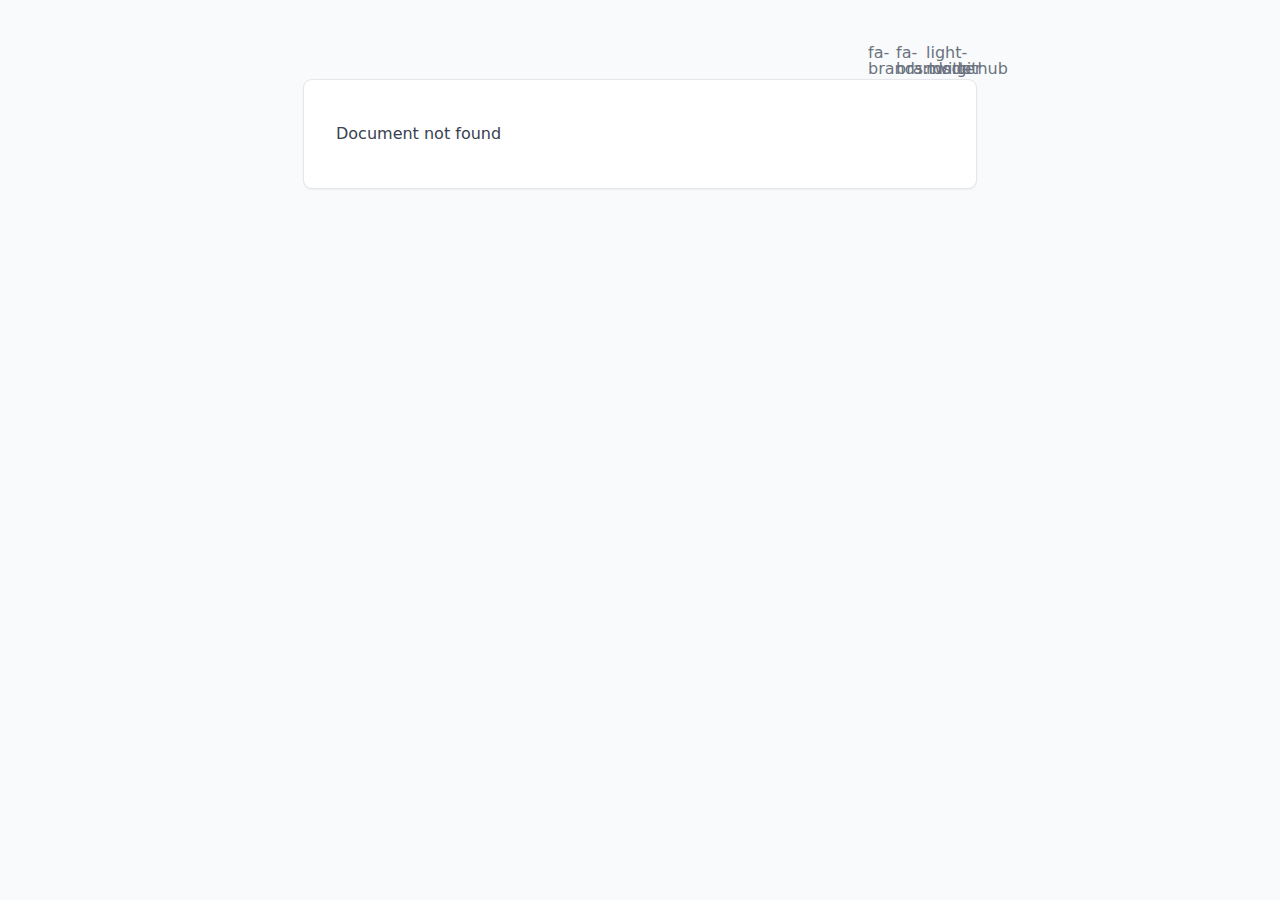
<file: 200.html>
<!DOCTYPE html><html  data-capo=""><head><meta charset="utf-8">
<meta name="viewport" content="width=device-width, initial-scale=1">
<style>/*! tailwindcss v3.4.4 | MIT License | https://tailwindcss.com*/*,:after,:before{border:0 solid #e5e7eb;box-sizing:border-box}:after,:before{--tw-content:""}:host,html{line-height:1.5;-webkit-text-size-adjust:100%;font-family:ui-sans-serif,system-ui,sans-serif,Apple Color Emoji,Segoe UI Emoji,Segoe UI Symbol,Noto Color Emoji;font-feature-settings:normal;font-variation-settings:normal;tab-size:4;-webkit-tap-highlight-color:transparent}body{line-height:inherit;margin:0}hr{border-top-width:1px;color:inherit;height:0}abbr:where([title]){-webkit-text-decoration:underline dotted;text-decoration:underline dotted}h1,h2,h3,h4,h5,h6{font-size:inherit;font-weight:inherit}a{color:inherit;text-decoration:inherit}b,strong{font-weight:bolder}code,kbd,pre,samp{font-family:ui-monospace,SFMono-Regular,Menlo,Monaco,Consolas,Liberation Mono,Courier New,monospace;font-feature-settings:normal;font-size:1em;font-variation-settings:normal}small{font-size:80%}sub,sup{font-size:75%;line-height:0;position:relative;vertical-align:initial}sub{bottom:-.25em}sup{top:-.5em}table{border-collapse:collapse;border-color:inherit;text-indent:0}button,input,optgroup,select,textarea{color:inherit;font-family:inherit;font-feature-settings:inherit;font-size:100%;font-variation-settings:inherit;font-weight:inherit;letter-spacing:inherit;line-height:inherit;margin:0;padding:0}button,select{text-transform:none}button,input:where([type=button]),input:where([type=reset]),input:where([type=submit]){-webkit-appearance:button;background-color:initial;background-image:none}:-moz-focusring{outline:auto}:-moz-ui-invalid{box-shadow:none}progress{vertical-align:initial}::-webkit-inner-spin-button,::-webkit-outer-spin-button{height:auto}[type=search]{-webkit-appearance:textfield;outline-offset:-2px}::-webkit-search-decoration{-webkit-appearance:none}::-webkit-file-upload-button{-webkit-appearance:button;font:inherit}summary{display:list-item}blockquote,dd,dl,figure,h1,h2,h3,h4,h5,h6,hr,p,pre{margin:0}fieldset{margin:0}fieldset,legend{padding:0}menu,ol,ul{list-style:none;margin:0;padding:0}dialog{padding:0}textarea{resize:vertical}input::placeholder,textarea::placeholder{color:#9ca3af;opacity:1}[role=button],button{cursor:pointer}:disabled{cursor:default}audio,canvas,embed,iframe,img,object,svg,video{display:block;vertical-align:middle}img,video{height:auto;max-width:100%}[hidden]{display:none}*,::backdrop,:after,:before{--tw-border-spacing-x:0;--tw-border-spacing-y:0;--tw-translate-x:0;--tw-translate-y:0;--tw-rotate:0;--tw-skew-x:0;--tw-skew-y:0;--tw-scale-x:1;--tw-scale-y:1;--tw-pan-x: ;--tw-pan-y: ;--tw-pinch-zoom: ;--tw-scroll-snap-strictness:proximity;--tw-gradient-from-position: ;--tw-gradient-via-position: ;--tw-gradient-to-position: ;--tw-ordinal: ;--tw-slashed-zero: ;--tw-numeric-figure: ;--tw-numeric-spacing: ;--tw-numeric-fraction: ;--tw-ring-inset: ;--tw-ring-offset-width:0px;--tw-ring-offset-color:#fff;--tw-ring-color:#3b82f680;--tw-ring-offset-shadow:0 0 #0000;--tw-ring-shadow:0 0 #0000;--tw-shadow:0 0 #0000;--tw-shadow-colored:0 0 #0000;--tw-blur: ;--tw-brightness: ;--tw-contrast: ;--tw-grayscale: ;--tw-hue-rotate: ;--tw-invert: ;--tw-saturate: ;--tw-sepia: ;--tw-drop-shadow: ;--tw-backdrop-blur: ;--tw-backdrop-brightness: ;--tw-backdrop-contrast: ;--tw-backdrop-grayscale: ;--tw-backdrop-hue-rotate: ;--tw-backdrop-invert: ;--tw-backdrop-opacity: ;--tw-backdrop-saturate: ;--tw-backdrop-sepia: ;--tw-contain-size: ;--tw-contain-layout: ;--tw-contain-paint: ;--tw-contain-style: }.container{width:100%}@media (min-width:640px){.container{max-width:640px}}@media (min-width:768px){.container{max-width:768px}}@media (min-width:1024px){.container{max-width:1024px}}@media (min-width:1280px){.container{max-width:1280px}}@media (min-width:1536px){.container{max-width:1536px}}.prose{color:var(--tw-prose-body);max-width:65ch}.prose :where(p):not(:where([class~=not-prose],[class~=not-prose] *)){margin-bottom:1.25em;margin-top:1.25em}.prose :where([class~=lead]):not(:where([class~=not-prose],[class~=not-prose] *)){color:var(--tw-prose-lead);font-size:1.25em;line-height:1.6;margin-bottom:1.2em;margin-top:1.2em}.prose :where(a):not(:where([class~=not-prose],[class~=not-prose] *)){color:var(--tw-prose-links);font-weight:500;text-decoration:underline}.prose :where(strong):not(:where([class~=not-prose],[class~=not-prose] *)){color:var(--tw-prose-bold);font-weight:600}.prose :where(a strong):not(:where([class~=not-prose],[class~=not-prose] *)){color:inherit}.prose :where(blockquote strong):not(:where([class~=not-prose],[class~=not-prose] *)){color:inherit}.prose :where(thead th strong):not(:where([class~=not-prose],[class~=not-prose] *)){color:inherit}.prose :where(ol):not(:where([class~=not-prose],[class~=not-prose] *)){list-style-type:decimal;margin-bottom:1.25em;margin-top:1.25em;padding-inline-start:1.625em}.prose :where(ol[type=A]):not(:where([class~=not-prose],[class~=not-prose] *)){list-style-type:upper-alpha}.prose :where(ol[type=a]):not(:where([class~=not-prose],[class~=not-prose] *)){list-style-type:lower-alpha}.prose :where(ol[type=A s]):not(:where([class~=not-prose],[class~=not-prose] *)){list-style-type:upper-alpha}.prose :where(ol[type=a s]):not(:where([class~=not-prose],[class~=not-prose] *)){list-style-type:lower-alpha}.prose :where(ol[type=I]):not(:where([class~=not-prose],[class~=not-prose] *)){list-style-type:upper-roman}.prose :where(ol[type=i]):not(:where([class~=not-prose],[class~=not-prose] *)){list-style-type:lower-roman}.prose :where(ol[type=I s]):not(:where([class~=not-prose],[class~=not-prose] *)){list-style-type:upper-roman}.prose :where(ol[type=i s]):not(:where([class~=not-prose],[class~=not-prose] *)){list-style-type:lower-roman}.prose :where(ol[type="1"]):not(:where([class~=not-prose],[class~=not-prose] *)){list-style-type:decimal}.prose :where(ul):not(:where([class~=not-prose],[class~=not-prose] *)){list-style-type:disc;margin-bottom:1.25em;margin-top:1.25em;padding-inline-start:1.625em}.prose :where(ol>li):not(:where([class~=not-prose],[class~=not-prose] *))::marker{color:var(--tw-prose-counters);font-weight:400}.prose :where(ul>li):not(:where([class~=not-prose],[class~=not-prose] *))::marker{color:var(--tw-prose-bullets)}.prose :where(dt):not(:where([class~=not-prose],[class~=not-prose] *)){color:var(--tw-prose-headings);font-weight:600;margin-top:1.25em}.prose :where(hr):not(:where([class~=not-prose],[class~=not-prose] *)){border-color:var(--tw-prose-hr);border-top-width:1px;margin-bottom:3em;margin-top:3em}.prose :where(blockquote):not(:where([class~=not-prose],[class~=not-prose] *)){border-inline-start-color:var(--tw-prose-quote-borders);border-inline-start-width:.25rem;color:var(--tw-prose-quotes);font-style:italic;font-weight:500;margin-bottom:1.6em;margin-top:1.6em;padding-inline-start:1em;quotes:"\201C""\201D""\2018""\2019"}.prose :where(blockquote p:first-of-type):not(:where([class~=not-prose],[class~=not-prose] *)):before{content:open-quote}.prose :where(blockquote p:last-of-type):not(:where([class~=not-prose],[class~=not-prose] *)):after{content:close-quote}.prose :where(h1):not(:where([class~=not-prose],[class~=not-prose] *)){color:var(--tw-prose-headings);font-size:2.25em;font-weight:800;line-height:1.1111111;margin-bottom:.8888889em;margin-top:0}.prose :where(h1 strong):not(:where([class~=not-prose],[class~=not-prose] *)){color:inherit;font-weight:900}.prose :where(h2):not(:where([class~=not-prose],[class~=not-prose] *)){color:var(--tw-prose-headings);font-size:1.5em;font-weight:700;line-height:1.3333333;margin-bottom:1em;margin-top:2em}.prose :where(h2 strong):not(:where([class~=not-prose],[class~=not-prose] *)){color:inherit;font-weight:800}.prose :where(h3):not(:where([class~=not-prose],[class~=not-prose] *)){color:var(--tw-prose-headings);font-size:1.25em;font-weight:600;line-height:1.6;margin-bottom:.6em;margin-top:1.6em}.prose :where(h3 strong):not(:where([class~=not-prose],[class~=not-prose] *)){color:inherit;font-weight:700}.prose :where(h4):not(:where([class~=not-prose],[class~=not-prose] *)){color:var(--tw-prose-headings);font-weight:600;line-height:1.5;margin-bottom:.5em;margin-top:1.5em}.prose :where(h4 strong):not(:where([class~=not-prose],[class~=not-prose] *)){color:inherit;font-weight:700}.prose :where(img):not(:where([class~=not-prose],[class~=not-prose] *)){margin-bottom:2em;margin-top:2em}.prose :where(picture):not(:where([class~=not-prose],[class~=not-prose] *)){display:block;margin-bottom:2em;margin-top:2em}.prose :where(video):not(:where([class~=not-prose],[class~=not-prose] *)){margin-bottom:2em;margin-top:2em}.prose :where(kbd):not(:where([class~=not-prose],[class~=not-prose] *)){border-radius:.3125rem;box-shadow:0 0 0 1px rgb(var(--tw-prose-kbd-shadows)/10%),0 3px 0 rgb(var(--tw-prose-kbd-shadows)/10%);color:var(--tw-prose-kbd);font-family:inherit;font-size:.875em;font-weight:500;padding-inline-end:.375em;padding-bottom:.1875em;padding-top:.1875em;padding-inline-start:.375em}.prose :where(code):not(:where([class~=not-prose],[class~=not-prose] *)){color:var(--tw-prose-code);font-size:.875em;font-weight:600}.prose :where(code):not(:where([class~=not-prose],[class~=not-prose] *)):before{content:"`"}.prose :where(code):not(:where([class~=not-prose],[class~=not-prose] *)):after{content:"`"}.prose :where(a code):not(:where([class~=not-prose],[class~=not-prose] *)){color:inherit}.prose :where(h1 code):not(:where([class~=not-prose],[class~=not-prose] *)){color:inherit}.prose :where(h2 code):not(:where([class~=not-prose],[class~=not-prose] *)){color:inherit;font-size:.875em}.prose :where(h3 code):not(:where([class~=not-prose],[class~=not-prose] *)){color:inherit;font-size:.9em}.prose :where(h4 code):not(:where([class~=not-prose],[class~=not-prose] *)){color:inherit}.prose :where(blockquote code):not(:where([class~=not-prose],[class~=not-prose] *)){color:inherit}.prose :where(thead th code):not(:where([class~=not-prose],[class~=not-prose] *)){color:inherit}.prose :where(pre):not(:where([class~=not-prose],[class~=not-prose] *)){background-color:var(--tw-prose-pre-bg);border-radius:.375rem;color:var(--tw-prose-pre-code);font-size:.875em;font-weight:400;line-height:1.7142857;margin-bottom:1.7142857em;margin-top:1.7142857em;overflow-x:auto;padding-inline-end:1.1428571em;padding-bottom:.8571429em;padding-top:.8571429em;padding-inline-start:1.1428571em}.prose :where(pre code):not(:where([class~=not-prose],[class~=not-prose] *)){background-color:initial;border-radius:0;border-width:0;color:inherit;font-family:inherit;font-size:inherit;font-weight:inherit;line-height:inherit;padding:0}.prose :where(pre code):not(:where([class~=not-prose],[class~=not-prose] *)):before{content:none}.prose :where(pre code):not(:where([class~=not-prose],[class~=not-prose] *)):after{content:none}.prose :where(table):not(:where([class~=not-prose],[class~=not-prose] *)){font-size:.875em;line-height:1.7142857;margin-bottom:2em;margin-top:2em;table-layout:auto;text-align:start;width:100%}.prose :where(thead):not(:where([class~=not-prose],[class~=not-prose] *)){border-bottom-color:var(--tw-prose-th-borders);border-bottom-width:1px}.prose :where(thead th):not(:where([class~=not-prose],[class~=not-prose] *)){color:var(--tw-prose-headings);font-weight:600;padding-inline-end:.5714286em;padding-bottom:.5714286em;padding-inline-start:.5714286em;vertical-align:bottom}.prose :where(tbody tr):not(:where([class~=not-prose],[class~=not-prose] *)){border-bottom-color:var(--tw-prose-td-borders);border-bottom-width:1px}.prose :where(tbody tr:last-child):not(:where([class~=not-prose],[class~=not-prose] *)){border-bottom-width:0}.prose :where(tbody td):not(:where([class~=not-prose],[class~=not-prose] *)){vertical-align:initial}.prose :where(tfoot):not(:where([class~=not-prose],[class~=not-prose] *)){border-top-color:var(--tw-prose-th-borders);border-top-width:1px}.prose :where(tfoot td):not(:where([class~=not-prose],[class~=not-prose] *)){vertical-align:top}.prose :where(figure>*):not(:where([class~=not-prose],[class~=not-prose] *)){margin-bottom:0;margin-top:0}.prose :where(figcaption):not(:where([class~=not-prose],[class~=not-prose] *)){color:var(--tw-prose-captions);font-size:.875em;line-height:1.4285714;margin-top:.8571429em}.prose{--tw-prose-body:#374151;--tw-prose-headings:#111827;--tw-prose-lead:#4b5563;--tw-prose-links:#111827;--tw-prose-bold:#111827;--tw-prose-counters:#6b7280;--tw-prose-bullets:#d1d5db;--tw-prose-hr:#e5e7eb;--tw-prose-quotes:#111827;--tw-prose-quote-borders:#e5e7eb;--tw-prose-captions:#6b7280;--tw-prose-kbd:#111827;--tw-prose-kbd-shadows:17 24 39;--tw-prose-code:#111827;--tw-prose-pre-code:#e5e7eb;--tw-prose-pre-bg:#1f2937;--tw-prose-th-borders:#d1d5db;--tw-prose-td-borders:#e5e7eb;--tw-prose-invert-body:#d1d5db;--tw-prose-invert-headings:#fff;--tw-prose-invert-lead:#9ca3af;--tw-prose-invert-links:#fff;--tw-prose-invert-bold:#fff;--tw-prose-invert-counters:#9ca3af;--tw-prose-invert-bullets:#4b5563;--tw-prose-invert-hr:#374151;--tw-prose-invert-quotes:#f3f4f6;--tw-prose-invert-quote-borders:#374151;--tw-prose-invert-captions:#9ca3af;--tw-prose-invert-kbd:#fff;--tw-prose-invert-kbd-shadows:255 255 255;--tw-prose-invert-code:#fff;--tw-prose-invert-pre-code:#d1d5db;--tw-prose-invert-pre-bg:#00000080;--tw-prose-invert-th-borders:#4b5563;--tw-prose-invert-td-borders:#374151;font-size:1rem;line-height:1.75}.prose :where(picture>img):not(:where([class~=not-prose],[class~=not-prose] *)){margin-bottom:0;margin-top:0}.prose :where(li):not(:where([class~=not-prose],[class~=not-prose] *)){margin-bottom:.5em;margin-top:.5em}.prose :where(ol>li):not(:where([class~=not-prose],[class~=not-prose] *)){padding-inline-start:.375em}.prose :where(ul>li):not(:where([class~=not-prose],[class~=not-prose] *)){padding-inline-start:.375em}.prose :where(.prose>ul>li p):not(:where([class~=not-prose],[class~=not-prose] *)){margin-bottom:.75em;margin-top:.75em}.prose :where(.prose>ul>li>p:first-child):not(:where([class~=not-prose],[class~=not-prose] *)){margin-top:1.25em}.prose :where(.prose>ul>li>p:last-child):not(:where([class~=not-prose],[class~=not-prose] *)){margin-bottom:1.25em}.prose :where(.prose>ol>li>p:first-child):not(:where([class~=not-prose],[class~=not-prose] *)){margin-top:1.25em}.prose :where(.prose>ol>li>p:last-child):not(:where([class~=not-prose],[class~=not-prose] *)){margin-bottom:1.25em}.prose :where(ul ul,ul ol,ol ul,ol ol):not(:where([class~=not-prose],[class~=not-prose] *)){margin-bottom:.75em;margin-top:.75em}.prose :where(dl):not(:where([class~=not-prose],[class~=not-prose] *)){margin-bottom:1.25em;margin-top:1.25em}.prose :where(dd):not(:where([class~=not-prose],[class~=not-prose] *)){margin-top:.5em;padding-inline-start:1.625em}.prose :where(hr+*):not(:where([class~=not-prose],[class~=not-prose] *)){margin-top:0}.prose :where(h2+*):not(:where([class~=not-prose],[class~=not-prose] *)){margin-top:0}.prose :where(h3+*):not(:where([class~=not-prose],[class~=not-prose] *)){margin-top:0}.prose :where(h4+*):not(:where([class~=not-prose],[class~=not-prose] *)){margin-top:0}.prose :where(thead th:first-child):not(:where([class~=not-prose],[class~=not-prose] *)){padding-inline-start:0}.prose :where(thead th:last-child):not(:where([class~=not-prose],[class~=not-prose] *)){padding-inline-end:0}.prose :where(tbody td,tfoot td):not(:where([class~=not-prose],[class~=not-prose] *)){padding-inline-end:.5714286em;padding-bottom:.5714286em;padding-top:.5714286em;padding-inline-start:.5714286em}.prose :where(tbody td:first-child,tfoot td:first-child):not(:where([class~=not-prose],[class~=not-prose] *)){padding-inline-start:0}.prose :where(tbody td:last-child,tfoot td:last-child):not(:where([class~=not-prose],[class~=not-prose] *)){padding-inline-end:0}.prose :where(figure):not(:where([class~=not-prose],[class~=not-prose] *)){margin-bottom:2em;margin-top:2em}.prose :where(.prose>:first-child):not(:where([class~=not-prose],[class~=not-prose] *)){margin-top:0}.prose :where(.prose>:last-child):not(:where([class~=not-prose],[class~=not-prose] *)){margin-bottom:0}.sr-only{height:1px;margin:-1px;overflow:hidden;padding:0;position:absolute;width:1px;clip:rect(0,0,0,0);border-width:0;white-space:nowrap}.m-auto{margin:auto}.mx-auto{margin-left:auto;margin-right:auto}.mr-6{margin-right:1.5rem}.block{display:block}.inline-block{display:inline-block}.flex{display:flex}.inline-flex{display:inline-flex}.h-4{height:1rem}.h-5{height:1.25rem}.w-4{width:1rem}.w-5{width:1.25rem}.max-w-2xl{max-width:42rem}.max-w-full{max-width:100%}.max-w-none{max-width:none}.items-center{align-items:center}.justify-between{justify-content:space-between}.gap-1{gap:.25rem}.space-x-3>:not([hidden])~:not([hidden]){--tw-space-x-reverse:0;margin-left:calc(.75rem*(1 - var(--tw-space-x-reverse)));margin-right:calc(.75rem*var(--tw-space-x-reverse))}.overflow-x-auto{overflow-x:auto}.rounded{border-radius:.25rem}.bg-gray-50{--tw-bg-opacity:1;background-color:rgb(249 250 251/var(--tw-bg-opacity))}.bg-gray-800{--tw-bg-opacity:1;background-color:rgb(31 41 55/var(--tw-bg-opacity))}.bg-white{--tw-bg-opacity:1;background-color:rgb(255 255 255/var(--tw-bg-opacity))}.px-3{padding-left:.75rem;padding-right:.75rem}.px-4{padding-left:1rem;padding-right:1rem}.py-1{padding-bottom:.25rem;padding-top:.25rem}.py-10{padding-bottom:2.5rem;padding-top:2.5rem}.py-4{padding-bottom:1rem;padding-top:1rem}.text-2xl{font-size:1.5rem;line-height:2rem}.font-bold{font-weight:700}.text-black{--tw-text-opacity:1;color:rgb(0 0 0/var(--tw-text-opacity))}.text-gray-500{--tw-text-opacity:1;color:rgb(107 114 128/var(--tw-text-opacity))}.text-gray-700{--tw-text-opacity:1;color:rgb(55 65 81/var(--tw-text-opacity))}.text-white{--tw-text-opacity:1;color:rgb(255 255 255/var(--tw-text-opacity))}.no-underline{text-decoration-line:none}.ring-1{--tw-ring-offset-shadow:var(--tw-ring-inset) 0 0 0 var(--tw-ring-offset-width) var(--tw-ring-offset-color);--tw-ring-shadow:var(--tw-ring-inset) 0 0 0 calc(1px + var(--tw-ring-offset-width)) var(--tw-ring-color);box-shadow:var(--tw-ring-offset-shadow),var(--tw-ring-shadow),var(--tw-shadow,0 0 #0000)}.ring-gray-200{--tw-ring-opacity:1;--tw-ring-color:rgb(229 231 235/var(--tw-ring-opacity))}.transition{transition-duration:.15s;transition-property:color,background-color,border-color,text-decoration-color,fill,stroke,opacity,box-shadow,transform,filter,-webkit-backdrop-filter;transition-property:color,background-color,border-color,text-decoration-color,fill,stroke,opacity,box-shadow,transform,filter,backdrop-filter;transition-property:color,background-color,border-color,text-decoration-color,fill,stroke,opacity,box-shadow,transform,filter,backdrop-filter,-webkit-backdrop-filter;transition-timing-function:cubic-bezier(.4,0,.2,1)}.dark\:prose-invert:is(.dark *){--tw-prose-body:var(--tw-prose-invert-body);--tw-prose-headings:var(--tw-prose-invert-headings);--tw-prose-lead:var(--tw-prose-invert-lead);--tw-prose-links:var(--tw-prose-invert-links);--tw-prose-bold:var(--tw-prose-invert-bold);--tw-prose-counters:var(--tw-prose-invert-counters);--tw-prose-bullets:var(--tw-prose-invert-bullets);--tw-prose-hr:var(--tw-prose-invert-hr);--tw-prose-quotes:var(--tw-prose-invert-quotes);--tw-prose-quote-borders:var(--tw-prose-invert-quote-borders);--tw-prose-captions:var(--tw-prose-invert-captions);--tw-prose-kbd:var(--tw-prose-invert-kbd);--tw-prose-kbd-shadows:var(--tw-prose-invert-kbd-shadows);--tw-prose-code:var(--tw-prose-invert-code);--tw-prose-pre-code:var(--tw-prose-invert-pre-code);--tw-prose-pre-bg:var(--tw-prose-invert-pre-bg);--tw-prose-th-borders:var(--tw-prose-invert-th-borders);--tw-prose-td-borders:var(--tw-prose-invert-td-borders)}.hover\:text-gray-700:hover{--tw-text-opacity:1;color:rgb(55 65 81/var(--tw-text-opacity))}.prose-a\:border-b :is(:where(a):not(:where([class~=not-prose],[class~=not-prose] *))){border-bottom-width:1px}.prose-a\:border-dashed :is(:where(a):not(:where([class~=not-prose],[class~=not-prose] *))){border-style:dashed}.prose-a\:font-normal :is(:where(a):not(:where([class~=not-prose],[class~=not-prose] *))){font-weight:400}.prose-a\:no-underline :is(:where(a):not(:where([class~=not-prose],[class~=not-prose] *))){text-decoration-line:none}.hover\:prose-a\:border-solid :is(:where(a):not(:where([class~=not-prose],[class~=not-prose] *))):hover{border-style:solid}.hover\:prose-a\:border-primary-400 :is(:where(a):not(:where([class~=not-prose],[class~=not-prose] *))):hover{--tw-border-opacity:1;border-color:rgb(52 211 153/var(--tw-border-opacity))}.hover\:prose-a\:text-primary-400 :is(:where(a):not(:where([class~=not-prose],[class~=not-prose] *))):hover{--tw-text-opacity:1;color:rgb(52 211 153/var(--tw-text-opacity))}.prose-pre\:bg-gray-100 :is(:where(pre):not(:where([class~=not-prose],[class~=not-prose] *))){--tw-bg-opacity:1;background-color:rgb(243 244 246/var(--tw-bg-opacity))}.dark\:bg-gray-200:is(.dark *){--tw-bg-opacity:1;background-color:rgb(229 231 235/var(--tw-bg-opacity))}.dark\:bg-gray-800:is(.dark *){--tw-bg-opacity:1;background-color:rgb(31 41 55/var(--tw-bg-opacity))}.dark\:bg-gray-900:is(.dark *){--tw-bg-opacity:1;background-color:rgb(17 24 39/var(--tw-bg-opacity))}.dark\:text-gray-100:is(.dark *){--tw-text-opacity:1;color:rgb(243 244 246/var(--tw-text-opacity))}.dark\:text-gray-200:is(.dark *){--tw-text-opacity:1;color:rgb(229 231 235/var(--tw-text-opacity))}.dark\:text-gray-300:is(.dark *){--tw-text-opacity:1;color:rgb(209 213 219/var(--tw-text-opacity))}.dark\:text-gray-950:is(.dark *){--tw-text-opacity:1;color:rgb(3 7 18/var(--tw-text-opacity))}.dark\:ring-gray-700:is(.dark *){--tw-ring-opacity:1;--tw-ring-color:rgb(55 65 81/var(--tw-ring-opacity))}.dark\:hover\:text-gray-300:hover:is(.dark *){--tw-text-opacity:1;color:rgb(209 213 219/var(--tw-text-opacity))}.dark\:prose-pre\:bg-gray-900 :is(:where(pre):not(:where([class~=not-prose],[class~=not-prose] *))):is(.dark *){--tw-bg-opacity:1;background-color:rgb(17 24 39/var(--tw-bg-opacity))}@media (min-width:640px){.sm\:rounded{border-radius:.25rem}.sm\:rounded-lg{border-radius:.5rem}.sm\:px-8{padding-left:2rem;padding-right:2rem}.sm\:pb-10{padding-bottom:2.5rem}.sm\:pt-6{padding-top:1.5rem}.sm\:shadow{--tw-shadow:0 1px 3px 0 #0000001a,0 1px 2px -1px #0000001a;--tw-shadow-colored:0 1px 3px 0 var(--tw-shadow-color),0 1px 2px -1px var(--tw-shadow-color);box-shadow:var(--tw-ring-offset-shadow,0 0 #0000),var(--tw-ring-shadow,0 0 #0000),var(--tw-shadow)}}</style>
<style>.icon[data-v-a23fa088]{display:inline-block;vertical-align:middle}</style>
<style>body{--tw-bg-opacity:1;background-color:rgb(249 250 251/var(--tw-bg-opacity));--tw-text-opacity:1;color:rgb(0 0 0/var(--tw-text-opacity))}body:is(.dark *){--tw-bg-opacity:1;background-color:rgb(17 24 39/var(--tw-bg-opacity));--tw-text-opacity:1;color:rgb(255 255 255/var(--tw-text-opacity))}</style>
<link rel="stylesheet" href="/_nuxt/entry.DKBQNFti.css">
<link rel="modulepreload" as="script" crossorigin href="/_nuxt/2_rMHD9M.js">
<link rel="prefetch" as="script" crossorigin href="/_nuxt/dvc-xzWJ.js">
<link rel="prefetch" as="script" crossorigin href="/_nuxt/CGOnnE_f.js">
<link rel="prefetch" as="script" crossorigin href="/_nuxt/C5jzojDY.js">
<link rel="prefetch" as="style" href="/_nuxt/useStudio.D6f7eSn9.css">
<link rel="prefetch" as="script" crossorigin href="/_nuxt/Ckne6KfO.js">
<link rel="prefetch" as="script" crossorigin href="/_nuxt/CQmlOBDJ.js">
<link rel="prefetch" as="script" crossorigin href="/_nuxt/sM_HTghB.js">
<script type="module" src="/_nuxt/2_rMHD9M.js" crossorigin></script><script>"use strict";(()=>{const a=window,e=document.documentElement,c=window.localStorage,d=["dark","light"],n=c&&c.getItem&&c.getItem("nuxt-color-mode")||"system";let l=n==="system"?f():n;const i=e.getAttribute("data-color-mode-forced");i&&(l=i),r(l),a["__NUXT_COLOR_MODE__"]={preference:n,value:l,getColorScheme:f,addColorScheme:r,removeColorScheme:u};function r(o){const t=""+o+"",s="";e.classList?e.classList.add(t):e.className+=" "+t,s&&e.setAttribute("data-"+s,o)}function u(o){const t=""+o+"",s="";e.classList?e.classList.remove(t):e.className=e.className.replace(new RegExp(t,"g"),""),s&&e.removeAttribute("data-"+s)}function m(o){return a.matchMedia("(prefers-color-scheme"+o+")")}function f(){if(a.matchMedia&&m("").media!=="not all"){for(const o of d)if(m(":"+o).matches)return o}return"light"}})();
</script></head><body><div id="__nuxt"></div><div id="teleports"></div><script type="application/json" id="__NUXT_DATA__" data-ssr="false">[{"serverRendered":1},false]</script>
<script>window.__NUXT__={};window.__NUXT__.config={public:{studio:{apiURL:"https://api.nuxt.studio",iframeMessagingAllowedOrigins:""},mdc:{components:{prose:true,map:{p:"prose-p",a:"prose-a",blockquote:"prose-blockquote","code-inline":"prose-code-inline",code:"ProseCodeInline",em:"prose-em",h1:"prose-h1",h2:"prose-h2",h3:"prose-h3",h4:"prose-h4",h5:"prose-h5",h6:"prose-h6",hr:"prose-hr",img:"prose-img",ul:"prose-ul",ol:"prose-ol",li:"prose-li",strong:"prose-strong",table:"prose-table",thead:"prose-thead",tbody:"prose-tbody",td:"prose-td",th:"prose-th",tr:"prose-tr"}},headings:{anchorLinks:{h1:false,h2:true,h3:true,h4:true,h5:false,h6:false}}},content:{locales:[],defaultLocale:"",integrity:1718999404791,experimental:{stripQueryParameters:false,advanceQuery:false,clientDB:false},respectPathCase:false,api:{baseURL:"/api/_content"},navigation:{fields:["layout"]},tags:{p:"prose-p",a:"prose-a",blockquote:"prose-blockquote","code-inline":"prose-code-inline",code:"ProseCodeInline",em:"prose-em",h1:"prose-h1",h2:"prose-h2",h3:"prose-h3",h4:"prose-h4",h5:"prose-h5",h6:"prose-h6",hr:"prose-hr",img:"prose-img",ul:"prose-ul",ol:"prose-ol",li:"prose-li",strong:"prose-strong",table:"prose-table",thead:"prose-thead",tbody:"prose-tbody",td:"prose-td",th:"prose-th",tr:"prose-tr"},highlight:{theme:{dark:"github-dark",default:"github-light"},highlighter:"shiki",langs:["js","jsx","json","ts","tsx","vue","css","html","bash","md","mdc","yaml"]},wsUrl:"",documentDriven:{page:true,navigation:true,surround:true,globals:{},layoutFallbacks:["theme"],injectPage:true},host:"",trailingSlash:false,search:"",contentHead:true,anchorLinks:{depth:4,exclude:[1]}}},app:{baseURL:"/",buildId:"e37c7263-950e-477f-a17d-6c5975c581ac",buildAssetsDir:"/_nuxt/",cdnURL:""}}</script></body></html>
</file>
<file: _nuxt/entry.DKBQNFti.css>
.icon[data-v-a23fa088]{display:inline-block;vertical-align:middle}body{--tw-bg-opacity:1;background-color:rgb(249 250 251/var(--tw-bg-opacity));--tw-text-opacity:1;color:rgb(0 0 0/var(--tw-text-opacity))}body:is(.dark *){--tw-bg-opacity:1;background-color:rgb(17 24 39/var(--tw-bg-opacity));--tw-text-opacity:1;color:rgb(255 255 255/var(--tw-text-opacity))}
</file>
<file: _nuxt/useStudio.D6f7eSn9.css>
body.__preview_enabled{padding-bottom:50px}#__nuxt_preview[data-v-5d469893]{align-items:center;-webkit-backdrop-filter:blur(20px);backdrop-filter:blur(20px);background:#ffffff4d;border-top:1px solid #eee;bottom:-60px;color:#000;display:flex;font-family:Helvetica,sans-serif;font-size:16px;font-weight:500;gap:10px;height:50px;justify-content:center;left:0;position:fixed;right:0;transition:bottom .3s ease-in-out;z-index:10000}#__nuxt_preview.__preview_ready[data-v-5d469893]{bottom:0}#__preview_background[data-v-5d469893]{-webkit-backdrop-filter:blur(8px);backdrop-filter:blur(8px);background:#ffffff4d;height:100vh;left:0;position:fixed;top:0;width:100vw;z-index:9000}#__preview_loader[data-v-5d469893]{align-items:center;color:#000;display:flex;flex-direction:column;font-family:system-ui,-apple-system,BlinkMacSystemFont,Segoe UI,Roboto,Oxygen,Ubuntu,Cantarell,Open Sans,Helvetica Neue,sans-serif;font-size:1.4rem;gap:8px;left:50%;position:fixed;top:50%;transform:translate(-50%,-50%);z-index:9500}#__preview_loader p[data-v-5d469893]{margin:10px 0}.dark #__preview_background[data-v-5d469893],.dark-mode #__preview_background[data-v-5d469893]{background:#0000004d}.dark #__preview_loader[data-v-5d469893],.dark-mode #__preview_loader[data-v-5d469893]{color:#fff}.preview-loading-enter-active[data-v-5d469893],.preview-loading-leave-active[data-v-5d469893]{transition:opacity .4s}.preview-loading-enter[data-v-5d469893],.preview-loading-leave-to[data-v-5d469893]{opacity:0}#__preview_loading_icon[data-v-5d469893]{animation:spin-5d469893 1s linear infinite}.dark #__nuxt_preview[data-v-5d469893],.dark-mode #__nuxt_preview[data-v-5d469893]{background:#0000004d;border-top:1px solid #111;color:#fff}#__nuxt_preview svg[data-v-5d469893]{color:#000;display:inline-block;height:30px;width:30px}.dark #__nuxt_preview svg[data-v-5d469893],.dark-mode #__nuxt_preview svg[data-v-5d469893]{color:#fff}button[data-v-5d469893]{background:transparent;border:1px solid rgba(0,0,0,.2);border-radius:3px;box-shadow:none;color:#000c;cursor:pointer;display:inline-block;font-size:14px;font-weight:400;line-height:1rem;margin:0;padding:4px 10px;text-align:center;transition:none;width:auto}button[data-v-5d469893]:hover{border-color:#0006;color:#000000e6}.dark button[data-v-5d469893],.dark-mode button[data-v-5d469893]{border-color:#fff3;color:#d3d3d3}.dark button[data-v-5d469893]:hover,.dark-mode button[data-v-5d469893]:hover{border-color:#fff6;color:#fff}#__nuxt_preview button[data-v-5d469893]:focus,#__nuxt_preview button[data-v-5d469893]:hover{background:#0000001a}#__nuxt_preview button[data-v-5d469893]:active{background:#0003}.dark #__nuxt_preview button[data-v-5d469893],.dark-mode #__nuxt_preview button[data-v-5d469893]{border:1px solid hsla(0,0%,100%,.2);color:#fffc}.dark #__nuxt_preview button[data-v-5d469893]:hover,.dark-mode #__nuxt_preview button[data-v-5d469893]:focus{background:#ffffff1a}.dark #__nuxt_preview button[data-v-5d469893]:active,.dark-mode #__nuxt_preview button[data-v-5d469893]:active{background:#fff3}a[data-v-5d469893]{font-weight:600}#__nuxt_preview.__preview_refreshing button[data-v-5d469893],#__nuxt_preview.__preview_refreshing span[data-v-5d469893],#__nuxt_preview.__preview_refreshing svg[data-v-5d469893]{animation:nuxt_pulsate-5d469893 1s ease-out;animation-iteration-count:infinite;opacity:.5}@keyframes nuxt_pulsate-5d469893{0%{opacity:1}50%{opacity:.5}to{opacity:1}}@keyframes spin-5d469893{0%{transform:rotate(1turn)}to{transform:rotate(0)}}
</file>
<file: _nuxt/ProsePre.CchFRBtv.css>
pre code .line{display:block;min-height:1rem}
</file>
